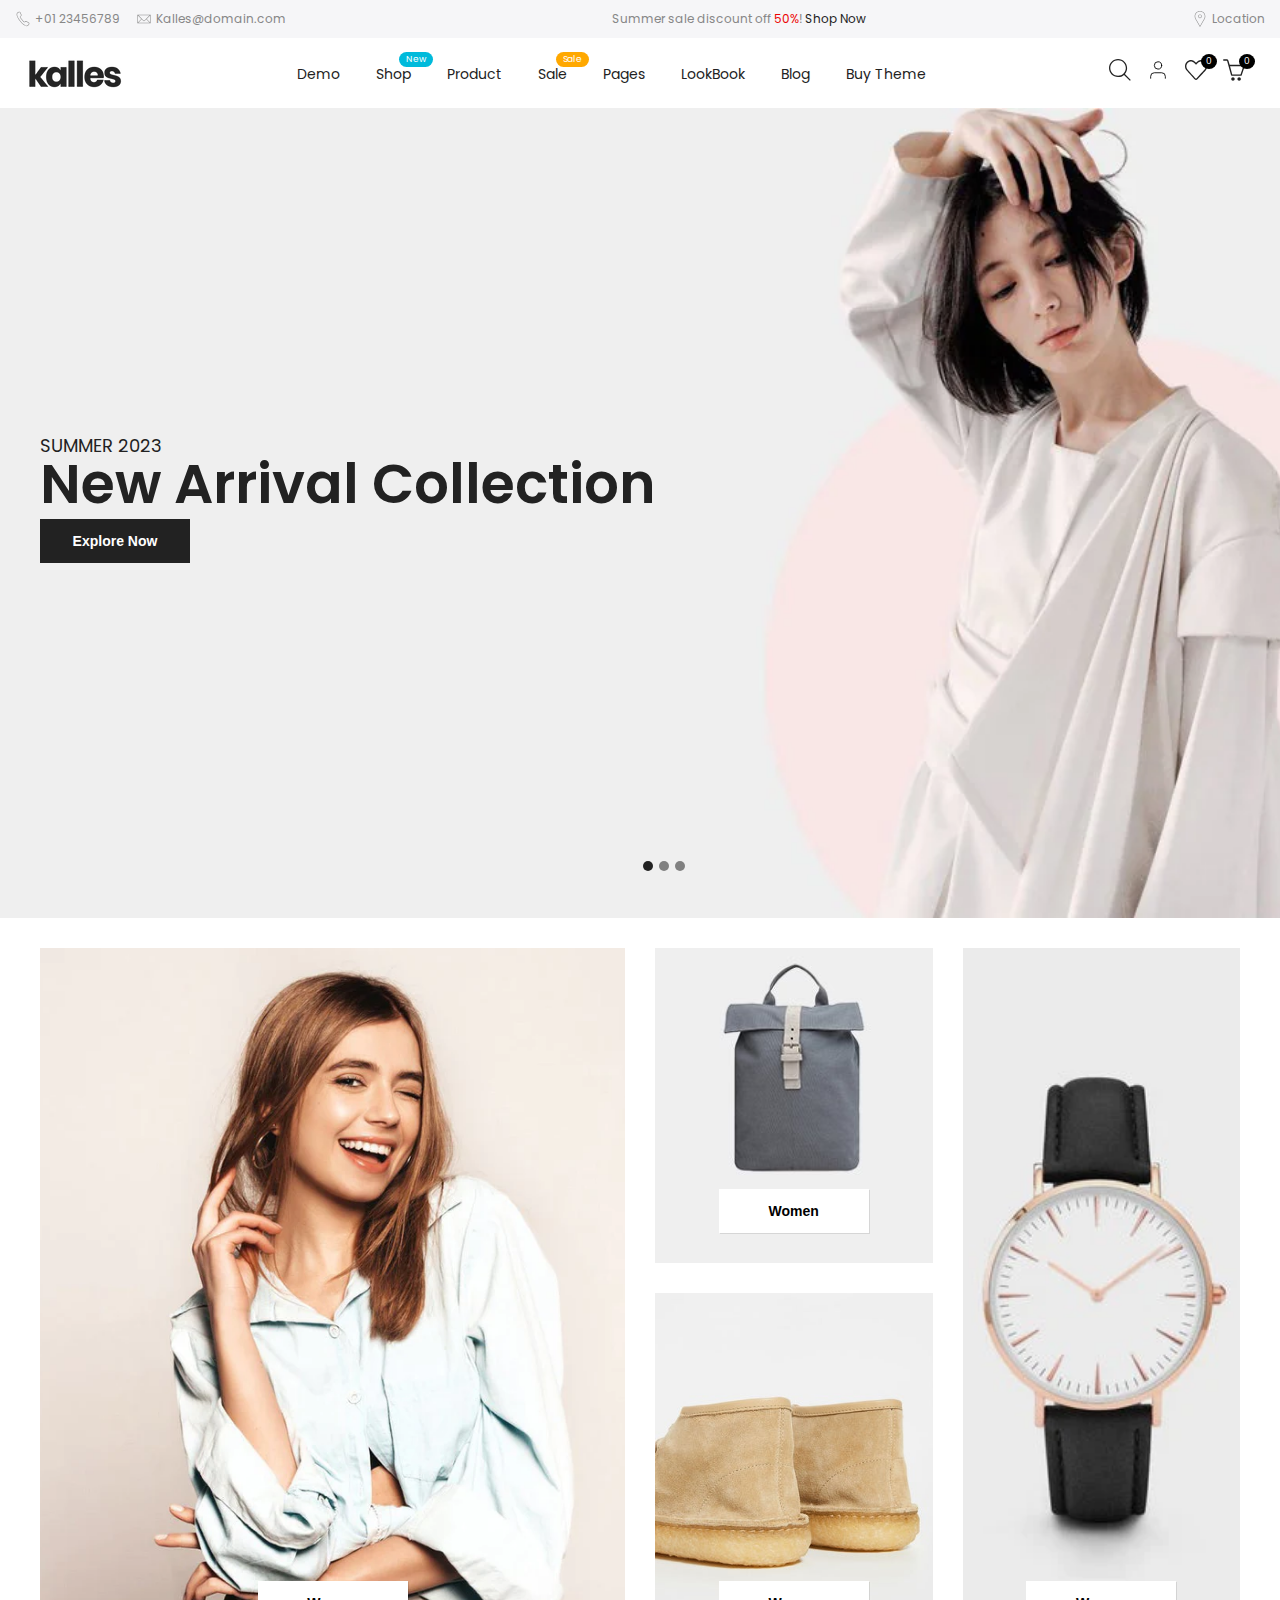
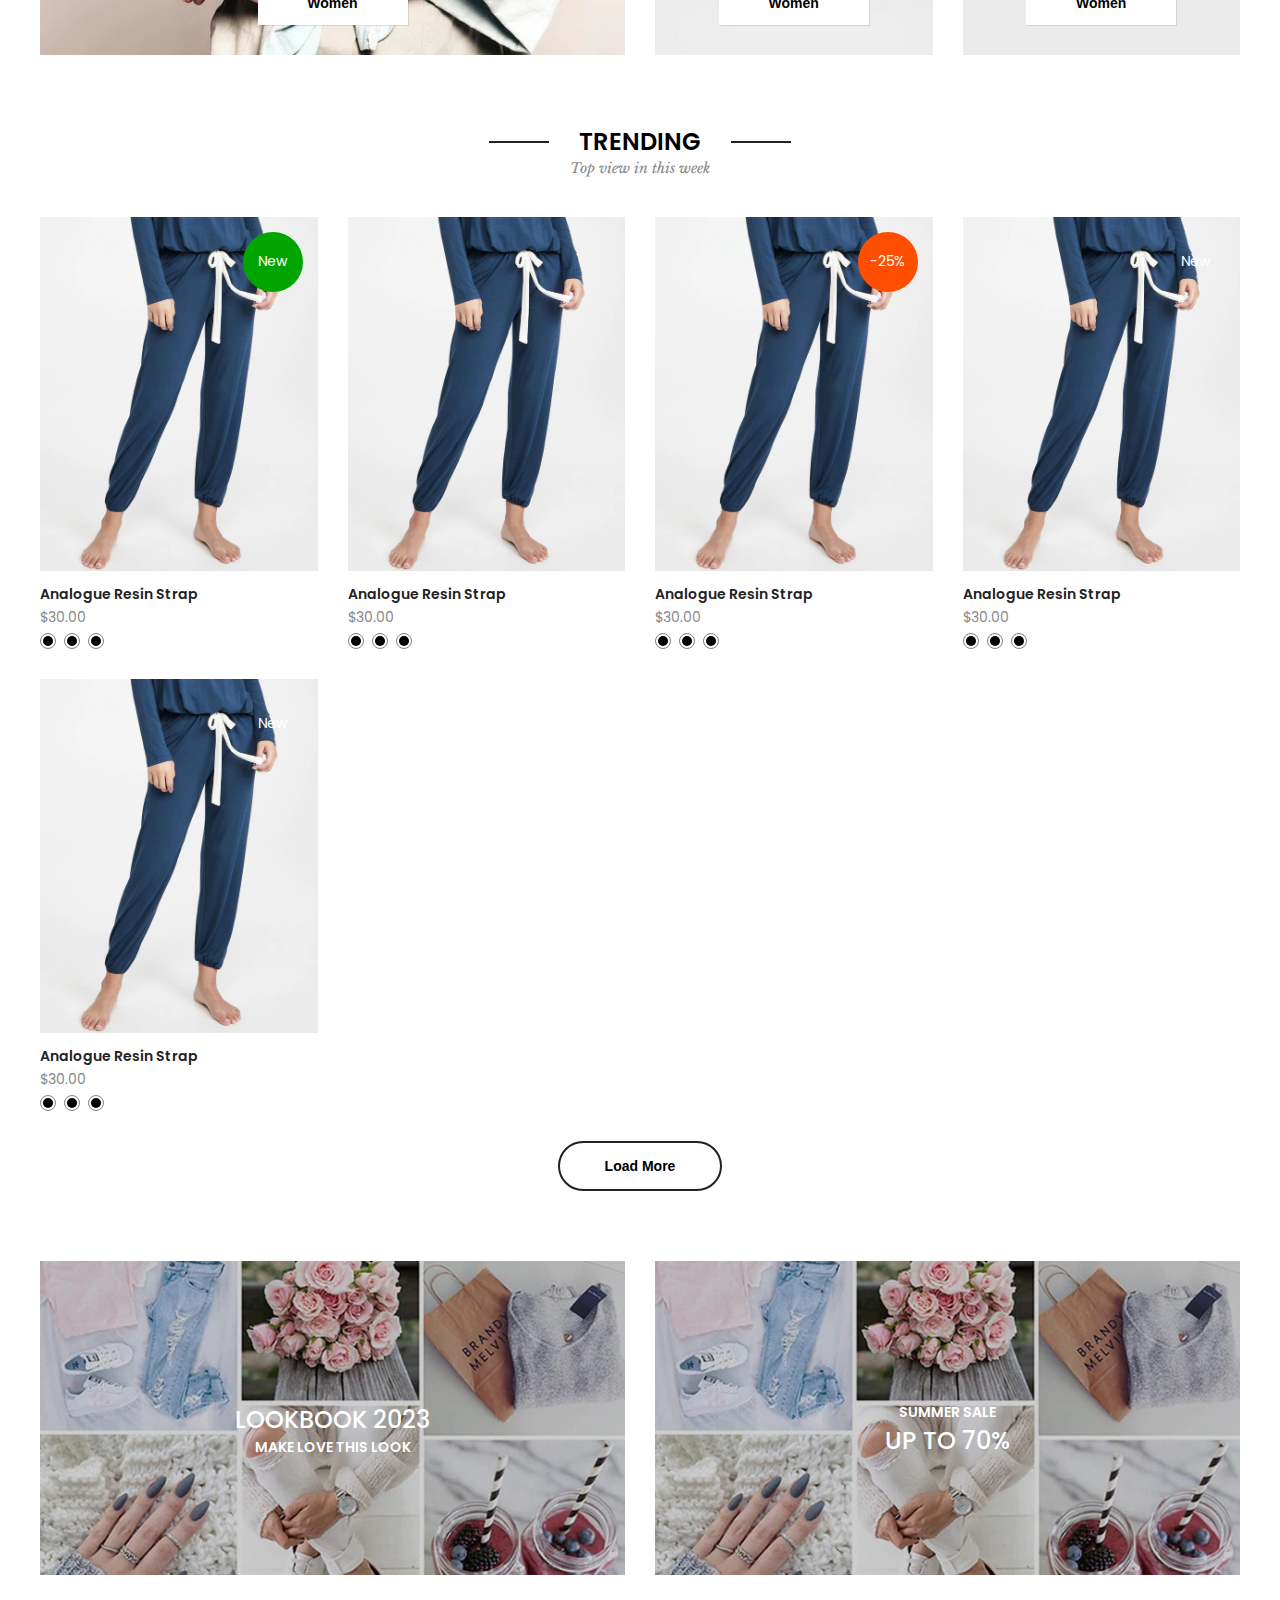
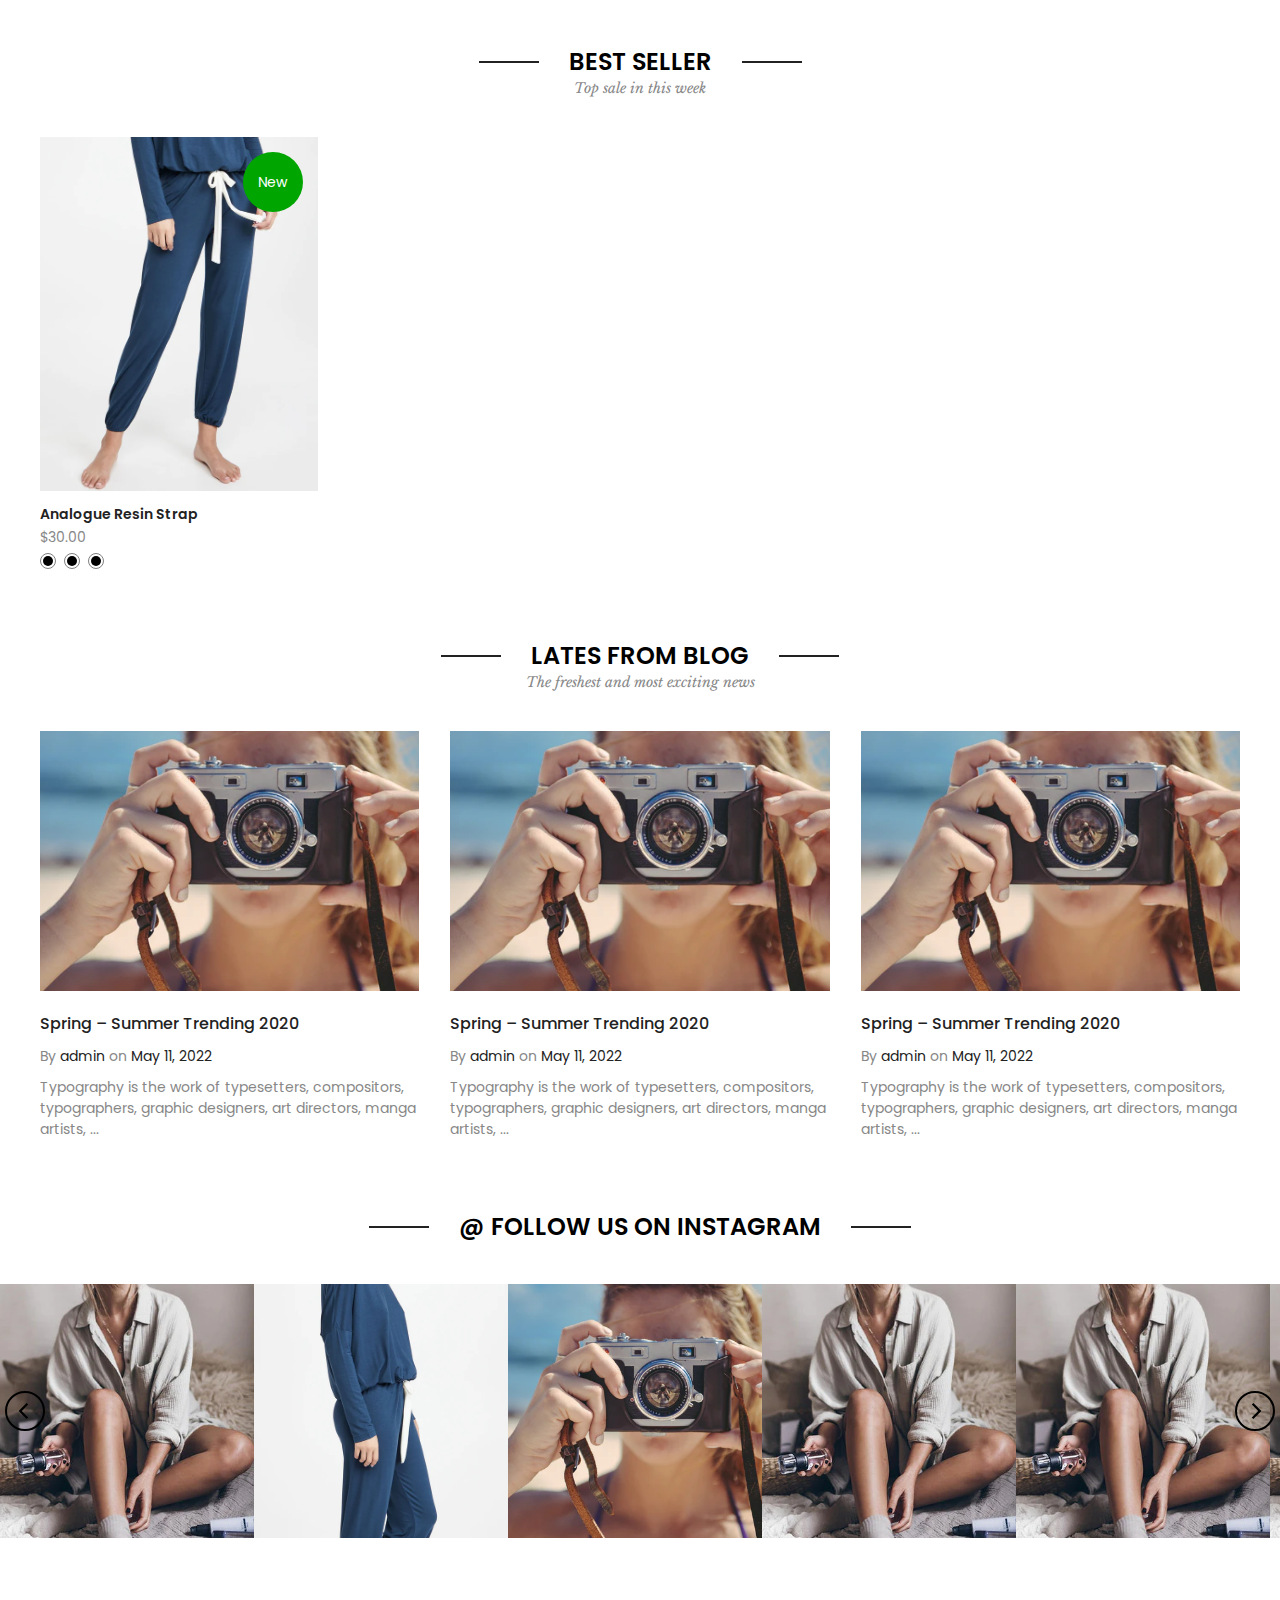
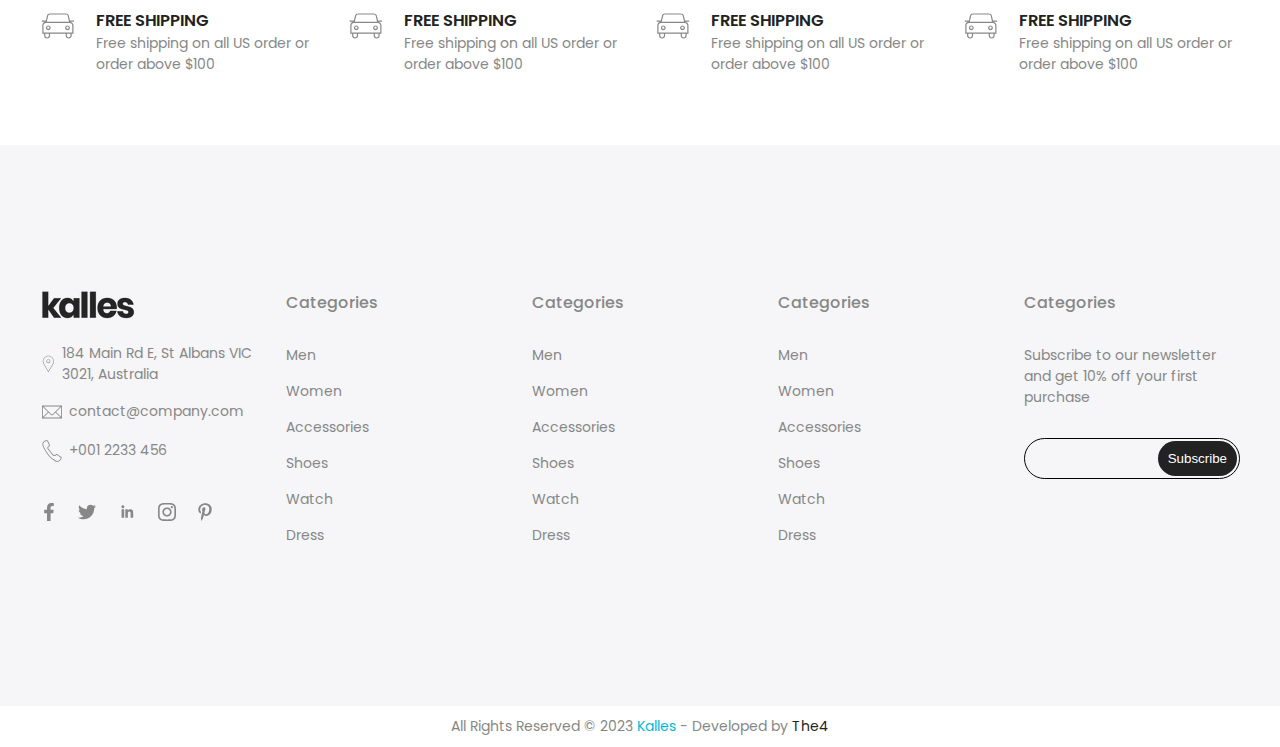
<file: kalles/index.html>
<!-- @format -->

<!DOCTYPE html>
<html lang="en">
  <head>
    <meta charset="UTF-8" />
    <meta http-equiv="X-UA-Compatible" content="IE=edge" />
    <meta name="viewport" content="width=device-width, initial-scale=1.0" />
    <title>Kalles</title>
    <link rel="stylesheet" href="./assest/css/style.css" />
    <link rel="stylesheet" href="./assest/css/responsive.css">
    <link rel="preconnect" href="https://fonts.googleapis.com" />
    <link rel="preconnect" href="https://fonts.gstatic.com" crossorigin />
    <link
      href="https://fonts.googleapis.com/css2?family=Poppins:ital,wght@0,100;0,200;0,300;0,400;0,500;0,600;0,700;0,800;0,900;1,100;1,200;1,300;1,400;1,500;1,600;1,700;1,800;1,900&display=swap"
      rel="stylesheet"
    />
    <link rel="preconnect" href="https://fonts.googleapis.com" />
    <link rel="preconnect" href="https://fonts.gstatic.com" crossorigin />
    <link
      href="https://fonts.googleapis.com/css2?family=Libre+Baskerville:ital,wght@0,400;0,700;1,400&display=swap"
      rel="stylesheet"
    />
  </head>
  <body>
    <!-- header -->

    <header>
      <div class="top_container flex between">
        <div class="top_contact flex item-center gap-16">
          <span class="flex item-center">
            <svg
              xmlns="http://www.w3.org/2000/svg"
              width="16"
              height="16"
              viewBox="0 0 32 32"
              xmlns:xlink="http://www.w3.org/1999/xlink"
            >
              <path
                d="M23.407 30.394c-2.431 0-8.341-3.109-13.303-9.783-4.641-6.242-6.898-10.751-6.898-13.785 0-2.389 1.65-3.529 2.536-4.142l0.219-0.153c0.979-0.7 2.502-0.927 3.086-0.927 1.024 0 1.455 0.599 1.716 1.121 0.222 0.442 2.061 4.39 2.247 4.881 0.286 0.755 0.192 1.855-0.692 2.488l-0.155 0.108c-0.439 0.304-1.255 0.869-1.368 1.557-0.055 0.334 0.057 0.684 0.342 1.068 1.423 1.918 5.968 7.55 6.787 8.314 0.642 0.6 1.455 0.685 2.009 0.218 0.573-0.483 0.828-0.768 0.83-0.772l0.059-0.057c0.048-0.041 0.496-0.396 1.228-0.396 0.528 0 1.065 0.182 1.596 0.541 1.378 0.931 4.487 3.011 4.487 3.011l0.050 0.038c0.398 0.341 0.973 1.323 0.302 2.601-0.695 1.327-2.85 4.066-5.079 4.066zM9.046 2.672c-0.505 0-1.746 0.213-2.466 0.728l-0.232 0.162c-0.827 0.572-2.076 1.435-2.076 3.265 0 2.797 2.188 7.098 6.687 13.149 4.914 6.609 10.532 9.353 12.447 9.353 1.629 0 3.497-2.276 4.135-3.494 0.392-0.748 0.071-1.17-0.040-1.284-0.36-0.241-3.164-2.117-4.453-2.988-0.351-0.238-0.688-0.358-0.999-0.358-0.283 0-0.469 0.1-0.532 0.14-0.104 0.111-0.39 0.405-0.899 0.833-0.951 0.801-2.398 0.704-3.424-0.254-0.923-0.862-5.585-6.666-6.916-8.459-0.46-0.62-0.641-1.252-0.538-1.877 0.187-1.133 1.245-1.866 1.813-2.26l0.142-0.099c0.508-0.363 0.4-1.020 0.316-1.242-0.157-0.414-1.973-4.322-2.203-4.781-0.188-0.376-0.336-0.533-0.764-0.533z"
                fill="currentColor"
              ></path>
            </svg>
            <a href="#"> +01 23456789</a>
          </span>
          <span class="flex item-center">
            <svg
              class="ml__15"
              xmlns="http://www.w3.org/2000/svg"
              width="16"
              height="16"
              viewBox="0 0 32 32"
              xmlns:xlink="http://www.w3.org/1999/xlink "
            >
              <path
                d="M28.244 7.47h-25.572v17.060h26.656v-17.060h-1.084zM27.177 8.536l-10.298 10.298c-0.47 0.47-1.289 0.47-1.759 0l-10.3-10.298h22.356zM3.738 8.961l6.923 6.922-6.923 6.923v-13.846zM4.589 23.464l6.827-6.826 2.951 2.95c0.436 0.436 1.016 0.677 1.633 0.677s1.197-0.241 1.633-0.677l2.951-2.951 6.826 6.826h-22.822zM28.262 22.807l-6.923-6.924 6.923-6.924v13.848z"
                fill="currentColor"
              ></path>
            </svg>
            <a href="#">Kalles@domain.com</a>
          </span>
        </div>
        <div class="top_desc">
          <p>
            Summer sale discount off <span>50%</span>! <a href="#">Shop Now</a>
          </p>
        </div>
        <div class="top_select flex item-center gap-16">
          <div class="flex item-center">
            <svg
              xmlns="http://www.w3.org/2000/svg"
              xmlns:xlink="http://www.w3.org/1999/xlink"
              class="ml__15"
              width="16"
              height="16"
              viewBox="0 0 32 32"
            >
              <path
                d="M16.001 1.072c5.291 0 9.596 4.305 9.596 9.597 0 1.683-0.446 3.341-1.29 4.799l-8.307 14.394-8.308-14.395c-0.843-1.456-1.289-3.115-1.289-4.798 0-5.292 4.305-9.597 9.597-9.597zM16.001 14.4c2.058 0 3.731-1.674 3.731-3.731s-1.674-3.731-3.731-3.731c-2.058 0-3.732 1.674-3.732 3.731s1.674 3.731 3.732 3.731zM16.001 0.006c-5.889 0-10.663 4.775-10.663 10.663 0 1.945 0.523 3.762 1.432 5.332l9.23 15.994 9.23-15.994c0.909-1.57 1.432-3.387 1.432-5.332 0-5.888-4.774-10.663-10.662-10.663v0zM16.001 13.334c-1.472 0-2.666-1.193-2.666-2.665 0-1.471 1.194-2.665 2.666-2.665s2.665 1.194 2.665 2.665c0 1.472-1.193 2.665-2.665 2.665v0z"
                fill="currentColor"
              ></path>
            </svg>
            <a href="#">Location</a>
          </div>
        </div>
      </div>

      <div class="top_navbar flex between item-center">
        <div class="navbar_responsive_menu">
            <svg xmlns="http://www.w3.org/2000/svg" width="30" height="16" viewBox="0 0 30 16" fill="currentColor"><rect width="30" height="1.5"></rect><rect y="7" width="20" height="1.5"></rect><rect y="14" width="30" height="1.5"></rect></svg>
        </div>
        <div class="logo">
          <img
            src="./assest/images/kalles_babcb241-47cc-4352-a0ae-1458bbff9dcc.webp"
            alt="logo kalles"
          />
        </div>
        <div class="navbar">
            <button class="close">Close</button>
          <ul class="flex item-center">
            <li>
              <a href="#">Demo</a>
            </li>
            <li>
              <a href="#">Shop</a>
              <span class="new green">New</span>
            </li>
            <li>
              <a href="#">Product</a>
            </li>
            <li>
              <a href="#">Sale</a>
              <span class="sale">Sale</span>
            </li>
            <li>
              <a href="#">Pages</a>
            </li>
            <li>
              <a href="#">LookBook</a>
            </li>
            <li>
              <a href="#">Blog</a>
            </li>
            <li>
              <a href="#">Buy Theme</a>
            </li>
          </ul>
        </div>
        <div class="top_actions">
          <ul class="flex item-center">
            <li>
              <a href="#">
                <svg
                  width="22px"
                  height="22px"
                  viewBox="0 0 1920 1920"
                  xmlns="http://www.w3.org/2000/svg"
                  stroke="#000000"
                  stroke-width="0.019200000000000002"
                >
                  <g id="SVGRepo_bgCarrier" stroke-width="0"></g>
                  <g
                    id="SVGRepo_tracerCarrier"
                    stroke-linecap="round"
                    stroke-linejoin="round"
                  ></g>
                  <g id="SVGRepo_iconCarrier">
                    <path
                      d="M790.588 1468.235c-373.722 0-677.647-303.924-677.647-677.647 0-373.722 303.925-677.647 677.647-677.647 373.723 0 677.647 303.925 677.647 677.647 0 373.723-303.924 677.647-677.647 677.647Zm596.781-160.715c120.396-138.692 193.807-319.285 193.807-516.932C1581.176 354.748 1226.428 0 790.588 0S0 354.748 0 790.588s354.748 790.588 790.588 790.588c197.647 0 378.24-73.411 516.932-193.807l516.028 516.142 79.963-79.963-516.142-516.028Z"
                      fill-rule="evenodd"
                    ></path>
                  </g>
                </svg>
              </a>
            </li>
            <li>
              <a href="#">
                <svg
                  width="22px"
                  height="22px"
                  viewBox="0 0 24 24"
                  xmlns="http://www.w3.org/2000/svg"
                  fill="#000000"
                >
                  <g id="SVGRepo_bgCarrier" stroke-width="0"></g>
                  <g
                    id="SVGRepo_tracerCarrier"
                    stroke-linecap="round"
                    stroke-linejoin="round"
                  ></g>
                  <g id="SVGRepo_iconCarrier">
                    <title></title>
                    <g id="Complete">
                      <g id="user">
                        <g>
                          <path
                            d="M20,21V19a4,4,0,0,0-4-4H8a4,4,0,0,0-4,4v2"
                            fill="none"
                            stroke="#000000"
                            stroke-linecap="round"
                            stroke-linejoin="round"
                            stroke-width="0.9600000000000002"
                          ></path>
                          <circle
                            cx="12"
                            cy="7"
                            fill="none"
                            r="4"
                            stroke="#000000"
                            stroke-linecap="round"
                            stroke-linejoin="round"
                            stroke-width="0.9600000000000002"
                          ></circle>
                        </g>
                      </g>
                    </g>
                  </g>
                </svg>
              </a>
            </li>
            <li>
              <a href="#">
                <svg
                  width="22px"
                  height="22px"
                  viewBox="0 0 32.00 32.00"
                  version="1.1"
                  xmlns="http://www.w3.org/2000/svg"
                  stroke="#000000"
                  stroke-width="0.00032"
                >
                  <g id="SVGRepo_bgCarrier" stroke-width="0"></g>
                  <g
                    id="SVGRepo_tracerCarrier"
                    stroke-linecap="round"
                    stroke-linejoin="round"
                  ></g>
                  <g id="SVGRepo_iconCarrier">
                    <path
                      d="M8.999 3.567c0.98 0 2.753 0.469 5.628 3.301l1.425 1.403 1.404-1.426c1.996-2.028 4.12-3.288 5.543-3.288 1.919 0 3.432 0.656 4.907 2.128 1.39 1.386 2.156 3.23 2.156 5.191 0.001 1.962-0.764 3.807-2.169 5.209-0.114 0.116-6.156 6.634-11.218 12.097-0.238 0.227-0.511 0.26-0.656 0.26-0.143 0-0.412-0.032-0.65-0.253-1.233-1.372-10.174-11.313-11.213-12.351-1.391-1.388-2.157-3.233-2.157-5.194s0.766-3.804 2.158-5.192c1.353-1.352 2.937-1.885 4.842-1.885zM8.999 1.567c-2.392 0-4.5 0.715-6.255 2.469-3.659 3.649-3.659 9.566 0 13.217 1.045 1.045 11.183 12.323 11.183 12.323 0.578 0.578 1.336 0.865 2.093 0.865s1.512-0.287 2.091-0.865c0 0 11.090-11.97 11.208-12.089 3.657-3.652 3.657-9.57 0-13.219-1.816-1.813-3.845-2.712-6.319-2.712-2.364 0-5 1.885-6.969 3.885-2.031-2-4.585-3.874-7.031-3.874v0z"
                    ></path>
                  </g>
                </svg>
              </a>
              <span>0</span>
            </li>
            <li>
              <a href="#">
                <svg
                  width="22px"
                  height="22px"
                  viewBox="0 0 32 32"
                  version="1.1"
                  xmlns="http://www.w3.org/2000/svg"
                  stroke="#000000"
                  stroke-width="0.00032"
                >
                  <g id="SVGRepo_bgCarrier" stroke-width="0"></g>
                  <g
                    id="SVGRepo_tracerCarrier"
                    stroke-linecap="round"
                    stroke-linejoin="round"
                  ></g>
                  <g id="SVGRepo_iconCarrier">
                    <path
                      d="M31.739 8.875c-0.186-0.264-0.489-0.422-0.812-0.422h-21.223l-1.607-5.54c-0.63-2.182-2.127-2.417-2.741-2.417h-4.284c-0.549 0-0.993 0.445-0.993 0.993s0.445 0.993 0.993 0.993h4.283c0.136 0 0.549 0 0.831 0.974l5.527 20.311c0.12 0.428 0.511 0.724 0.956 0.724h13.499c0.419 0 0.793-0.262 0.934-0.657l4.758-14.053c0.11-0.304 0.064-0.643-0.122-0.907zM25.47 22.506h-12.046l-3.161-12.066h19.253zM23.5 26.504c-1.381 0-2.5 1.119-2.5 2.5s1.119 2.5 2.5 2.5 2.5-1.119 2.5-2.5c0-1.381-1.119-2.5-2.5-2.5zM14.5 26.504c-1.381 0-2.5 1.119-2.5 2.5s1.119 2.5 2.5 2.5 2.5-1.119 2.5-2.5c0-1.381-1.119-2.5-2.5-2.5z"
                    ></path>
                  </g>
                </svg>
              </a>
              <span>0</span>
            </li>
          </ul>
        </div>
      </div>
    </header>

    <!-- header -->

    <!-- Slider -->

    <main>
      <section>
        <div class="slider">
          <div class="sliders">
            <div class="sliders_card">
              <!-- <div class="slider_img" >
                <img id="slider_header_img" src="" alt="" />
              </div>
              <div class="container">
                <div class="slider_text">
                  <p id="slider_desc"></p>
                  <h3 id="slider_title"  class="animation"></h3>
                  <button class="btn_square explore animationbtn">Explore Now</button>
                </div>
              </div> -->
            </div>
          </div>
          <div class="dots" id="dots">
          </div>
        </div>
      </section>

      <!-- Slider -->

      <!-- Section 2 -->

      <section class="grid_section">
        <div class="container">
          <div class="grid_container">
            <div class="grid_card overflow-hidden">
              <img
                src="./assest/images/1_2a9471ff-024d-40f7-a4b3-a15a058ff334_2022-03-24.webp"
                alt=""
              />
              <button class="btn_square light_btn">Women</button>
            </div>
            <div class="grid_container2">
              <div class="grid_two_card grid_container2">
                <div class="grid_card overflow-hidden">
                  <img src="./assest/images/2_2022-03-02.avif" alt="" />
                  <button class="btn_square light_btn">Women</button>
                </div>
                <div class="grid_card overflow-hidden">
                  <img src="./assest/images/3_2022-03-02.jpg" alt="" />
                  <button class="btn_square light_btn">Women</button>
                </div>
              </div>
              <div class="grid_card overflow-hidden">
                <img
                  src="./assest/images/4_f8612457-70c3-4a0f-b808-0f322a71741c_2022-03-02.webp"
                  alt=""
                />
                <button class="btn_square light_btn">Women</button>
              </div>
            </div>
          </div>
        </div>
      </section>

      <!-- Section 2 -->

      <!-- Section 3 -->

      <section class="section">
        <!-- Section Title -->
        <div class="section_title">
          <div class="flex center item-center">
            <span class="line_title"></span>
            <h3>TRENDING</h3>
            <span class="line_title"></span>
          </div>
          <p><i>Top view in this week</i></p>
        </div>

        <div class="container">
          <div class="trending_products">
            <div class="product">
              <div class="product_image">
                <img
                  class="show"
                  src="./assest/images/eberj4183019d5e_q1_2-0_4e036e1e-79fe-4129-958e-9a1a2698ce6a.webp"
                  alt=""
                />
                <img
                  class="hover_show"
                  src="./assest/images/eberj4183019d5e_q3_2-0_d06f4236-5147-48d3-83dd-13a55d4f57f7.webp"
                  alt=""
                />
                <div class="product_position green"><span>New</span></div>

                <div class="product_icons flex column">
                  <a href="#">
                    <svg
                      fill="#fff"
                      width="20px"
                      height="20px"
                      viewBox="0 0 32.00 32.00"
                      version="1.1"
                      xmlns="http://www.w3.org/2000/svg"
                      stroke="#000000"
                      stroke-width="0.00032"
                    >
                      <g id="SVGRepo_bgCarrier" stroke-width="0"></g>
                      <g
                        id="SVGRepo_tracerCarrier"
                        stroke-linecap="round"
                        stroke-linejoin="round"
                      ></g>
                      <g id="SVGRepo_iconCarrier">
                        <path
                          d="M8.999 3.567c0.98 0 2.753 0.469 5.628 3.301l1.425 1.403 1.404-1.426c1.996-2.028 4.12-3.288 5.543-3.288 1.919 0 3.432 0.656 4.907 2.128 1.39 1.386 2.156 3.23 2.156 5.191 0.001 1.962-0.764 3.807-2.169 5.209-0.114 0.116-6.156 6.634-11.218 12.097-0.238 0.227-0.511 0.26-0.656 0.26-0.143 0-0.412-0.032-0.65-0.253-1.233-1.372-10.174-11.313-11.213-12.351-1.391-1.388-2.157-3.233-2.157-5.194s0.766-3.804 2.158-5.192c1.353-1.352 2.937-1.885 4.842-1.885zM8.999 1.567c-2.392 0-4.5 0.715-6.255 2.469-3.659 3.649-3.659 9.566 0 13.217 1.045 1.045 11.183 12.323 11.183 12.323 0.578 0.578 1.336 0.865 2.093 0.865s1.512-0.287 2.091-0.865c0 0 11.090-11.97 11.208-12.089 3.657-3.652 3.657-9.57 0-13.219-1.816-1.813-3.845-2.712-6.319-2.712-2.364 0-5 1.885-6.969 3.885-2.031-2-4.585-3.874-7.031-3.874v0z"
                        ></path>
                      </g>
                    </svg>
                  </a>
                  <a href="#">
                    <svg
                      fill="#fff"
                      width="20px"
                      height="20px"
                      viewBox="0 0 16 16"
                      xmlns="http://www.w3.org/2000/svg"
                    >
                      <g id="SVGRepo_bgCarrier" stroke-width="0"></g>
                      <g
                        id="SVGRepo_tracerCarrier"
                        stroke-linecap="round"
                        stroke-linejoin="round"
                      ></g>
                      <g id="SVGRepo_iconCarrier">
                        <g>
                          <path
                            d="M10.08,7l1,1,3.44-3.45L11,1,10,2l1.8,1.8H2v1.4h9.82ZM5.86,9l-1-1L1.42,11.5,4.91,15l1-1L4.1,12.2H14V10.8H4.1Z"
                          ></path>
                        </g>
                      </g>
                    </svg>
                  </a>
                </div>

                <div class="product_btns flex column">
                  <button class="btn_circle">
                    <span class="show_icon">
                      <svg
                        width="25px"
                        height="22px"
                        viewBox="0 0 24 24"
                        fill="#fff"
                        xmlns="http://www.w3.org/2000/svg"
                        stroke="#ffffff"
                      >
                        <g id="SVGRepo_bgCarrier" stroke-width="0"></g>
                        <g
                          id="SVGRepo_tracerCarrier"
                          stroke-linecap="round"
                          stroke-linejoin="round"
                        ></g>
                        <g id="SVGRepo_iconCarrier">
                          <path
                            d="M12 5C5.63636 5 2 12 2 12C2 12 5.63636 19 12 19C18.3636 19 22 12 22 12C22 12 18.3636 5 12 5Z"
                            stroke="#000000"
                            stroke-width="1.5"
                            stroke-linecap="round"
                            stroke-linejoin="round"
                          ></path>
                          <path
                            d="M12 15C13.6569 15 15 13.6569 15 12C15 10.3431 13.6569 9 12 9C10.3431 9 9 10.3431 9 12C9 13.6569 10.3431 15 12 15Z"
                            stroke="#000000"
                            stroke-width="1.5"
                            stroke-linecap="round"
                            stroke-linejoin="round"
                          ></path>
                        </g>
                      </svg>
                    </span>
                    <span class="show_text">Quick view</span>
                  </button>
                  <button class="btn_circle">
                    <span class="show_icon">
                      <svg
                        width="22px"
                        height="22px"
                        fill="#fff"
                        viewBox="0 0 32 32"
                        version="1.1"
                        xmlns="http://www.w3.org/2000/svg"
                        stroke="#000000"
                        stroke-width="0.00032"
                      >
                        <g id="SVGRepo_bgCarrier" stroke-width="0"></g>
                        <g
                          id="SVGRepo_tracerCarrier"
                          stroke-linecap="round"
                          stroke-linejoin="round"
                        ></g>
                        <g id="SVGRepo_iconCarrier">
                          <path
                            d="M31.739 8.875c-0.186-0.264-0.489-0.422-0.812-0.422h-21.223l-1.607-5.54c-0.63-2.182-2.127-2.417-2.741-2.417h-4.284c-0.549 0-0.993 0.445-0.993 0.993s0.445 0.993 0.993 0.993h4.283c0.136 0 0.549 0 0.831 0.974l5.527 20.311c0.12 0.428 0.511 0.724 0.956 0.724h13.499c0.419 0 0.793-0.262 0.934-0.657l4.758-14.053c0.11-0.304 0.064-0.643-0.122-0.907zM25.47 22.506h-12.046l-3.161-12.066h19.253zM23.5 26.504c-1.381 0-2.5 1.119-2.5 2.5s1.119 2.5 2.5 2.5 2.5-1.119 2.5-2.5c0-1.381-1.119-2.5-2.5-2.5zM14.5 26.504c-1.381 0-2.5 1.119-2.5 2.5s1.119 2.5 2.5 2.5 2.5-1.119 2.5-2.5c0-1.381-1.119-2.5-2.5-2.5z"
                          ></path>
                        </g>
                      </svg>
                    </span>
                    <span class="show_text">Quick view</span>
                  </button>
                </div>

                <div class="product_sizes">
                  <span>S</span>
                  <span>S</span>
                  <span>S</span>
                  <span>S</span>
                  <span>S</span>
                </div>
              </div>
              <div class="product_desc">
                <h3><a href="#">Analogue Resin Strap</a></h3>
                <h6>$30.00</h6>
                <div class="product_colors flex item-center">
                  <a href="#">
                    <span class="color_border flex item-center center">
                      <span class="color"></span>
                    </span>
                  </a>
                  <a href="#">
                    <span class="color_border flex item-center center">
                      <span class="color"></span>
                    </span>
                  </a>
                  <a href="#">
                    <span class="color_border flex item-center center">
                      <span class="color"></span>
                    </span>
                  </a>
                </div>
              </div>
            </div>
            <div class="product">
              <div class="product_image">
                <img
                  class="show"
                  src="./assest/images/eberj4183019d5e_q1_2-0_4e036e1e-79fe-4129-958e-9a1a2698ce6a.webp"
                  alt=""
                />
                <img
                  class="hover_show"
                  src="./assest/images/eberj4183019d5e_q3_2-0_d06f4236-5147-48d3-83dd-13a55d4f57f7.webp"
                  alt=""
                />

                <div class="product_icons flex column">
                  <a href="#">
                    <svg
                      fill="#fff"
                      width="20px"
                      height="20px"
                      viewBox="0 0 32.00 32.00"
                      version="1.1"
                      xmlns="http://www.w3.org/2000/svg"
                      stroke="#000000"
                      stroke-width="0.00032"
                    >
                      <g id="SVGRepo_bgCarrier" stroke-width="0"></g>
                      <g
                        id="SVGRepo_tracerCarrier"
                        stroke-linecap="round"
                        stroke-linejoin="round"
                      ></g>
                      <g id="SVGRepo_iconCarrier">
                        <path
                          d="M8.999 3.567c0.98 0 2.753 0.469 5.628 3.301l1.425 1.403 1.404-1.426c1.996-2.028 4.12-3.288 5.543-3.288 1.919 0 3.432 0.656 4.907 2.128 1.39 1.386 2.156 3.23 2.156 5.191 0.001 1.962-0.764 3.807-2.169 5.209-0.114 0.116-6.156 6.634-11.218 12.097-0.238 0.227-0.511 0.26-0.656 0.26-0.143 0-0.412-0.032-0.65-0.253-1.233-1.372-10.174-11.313-11.213-12.351-1.391-1.388-2.157-3.233-2.157-5.194s0.766-3.804 2.158-5.192c1.353-1.352 2.937-1.885 4.842-1.885zM8.999 1.567c-2.392 0-4.5 0.715-6.255 2.469-3.659 3.649-3.659 9.566 0 13.217 1.045 1.045 11.183 12.323 11.183 12.323 0.578 0.578 1.336 0.865 2.093 0.865s1.512-0.287 2.091-0.865c0 0 11.090-11.97 11.208-12.089 3.657-3.652 3.657-9.57 0-13.219-1.816-1.813-3.845-2.712-6.319-2.712-2.364 0-5 1.885-6.969 3.885-2.031-2-4.585-3.874-7.031-3.874v0z"
                        ></path>
                      </g>
                    </svg>
                  </a>
                  <a href="#">
                    <svg
                      fill="#fff"
                      width="20px"
                      height="20px"
                      viewBox="0 0 16 16"
                      xmlns="http://www.w3.org/2000/svg"
                    >
                      <g id="SVGRepo_bgCarrier" stroke-width="0"></g>
                      <g
                        id="SVGRepo_tracerCarrier"
                        stroke-linecap="round"
                        stroke-linejoin="round"
                      ></g>
                      <g id="SVGRepo_iconCarrier">
                        <g>
                          <path
                            d="M10.08,7l1,1,3.44-3.45L11,1,10,2l1.8,1.8H2v1.4h9.82ZM5.86,9l-1-1L1.42,11.5,4.91,15l1-1L4.1,12.2H14V10.8H4.1Z"
                          ></path>
                        </g>
                      </g>
                    </svg>
                  </a>
                </div>

                <div class="product_btns flex column">
                  <button class="btn_circle">
                    <span class="show_icon">
                      <svg
                        width="25px"
                        height="22px"
                        viewBox="0 0 24 24"
                        fill="#fff"
                        xmlns="http://www.w3.org/2000/svg"
                        stroke="#ffffff"
                      >
                        <g id="SVGRepo_bgCarrier" stroke-width="0"></g>
                        <g
                          id="SVGRepo_tracerCarrier"
                          stroke-linecap="round"
                          stroke-linejoin="round"
                        ></g>
                        <g id="SVGRepo_iconCarrier">
                          <path
                            d="M12 5C5.63636 5 2 12 2 12C2 12 5.63636 19 12 19C18.3636 19 22 12 22 12C22 12 18.3636 5 12 5Z"
                            stroke="#000000"
                            stroke-width="1.5"
                            stroke-linecap="round"
                            stroke-linejoin="round"
                          ></path>
                          <path
                            d="M12 15C13.6569 15 15 13.6569 15 12C15 10.3431 13.6569 9 12 9C10.3431 9 9 10.3431 9 12C9 13.6569 10.3431 15 12 15Z"
                            stroke="#000000"
                            stroke-width="1.5"
                            stroke-linecap="round"
                            stroke-linejoin="round"
                          ></path>
                        </g>
                      </svg>
                    </span>
                    <span class="show_text">Quick view</span>
                  </button>
                  <button class="btn_circle">
                    <span class="show_icon">
                      <svg
                        width="22px"
                        height="22px"
                        fill="#fff"
                        viewBox="0 0 32 32"
                        version="1.1"
                        xmlns="http://www.w3.org/2000/svg"
                        stroke="#000000"
                        stroke-width="0.00032"
                      >
                        <g id="SVGRepo_bgCarrier" stroke-width="0"></g>
                        <g
                          id="SVGRepo_tracerCarrier"
                          stroke-linecap="round"
                          stroke-linejoin="round"
                        ></g>
                        <g id="SVGRepo_iconCarrier">
                          <path
                            d="M31.739 8.875c-0.186-0.264-0.489-0.422-0.812-0.422h-21.223l-1.607-5.54c-0.63-2.182-2.127-2.417-2.741-2.417h-4.284c-0.549 0-0.993 0.445-0.993 0.993s0.445 0.993 0.993 0.993h4.283c0.136 0 0.549 0 0.831 0.974l5.527 20.311c0.12 0.428 0.511 0.724 0.956 0.724h13.499c0.419 0 0.793-0.262 0.934-0.657l4.758-14.053c0.11-0.304 0.064-0.643-0.122-0.907zM25.47 22.506h-12.046l-3.161-12.066h19.253zM23.5 26.504c-1.381 0-2.5 1.119-2.5 2.5s1.119 2.5 2.5 2.5 2.5-1.119 2.5-2.5c0-1.381-1.119-2.5-2.5-2.5zM14.5 26.504c-1.381 0-2.5 1.119-2.5 2.5s1.119 2.5 2.5 2.5 2.5-1.119 2.5-2.5c0-1.381-1.119-2.5-2.5-2.5z"
                          ></path>
                        </g>
                      </svg>
                    </span>
                    <span class="show_text">Quick view</span>
                  </button>
                </div>

                <div class="product_sizes">
                  <span>S</span>
                  <span>S</span>
                  <span>S</span>
                  <span>S</span>
                  <span>S</span>
                </div>
              </div>
              <div class="product_desc">
                <h3><a href="#">Analogue Resin Strap</a></h3>
                <h6>$30.00</h6>
                <div class="product_colors flex item-center">
                  <a href="#">
                    <span class="color_border flex item-center center">
                      <span class="color"></span>
                    </span>
                  </a>
                  <a href="#">
                    <span class="color_border flex item-center center">
                      <span class="color"></span>
                    </span>
                  </a>
                  <a href="#">
                    <span class="color_border flex item-center center">
                      <span class="color"></span>
                    </span>
                  </a>
                </div>
              </div>
            </div>
            <div class="product">
              <div class="product_image">
                <img
                  class="show"
                  src="./assest/images/eberj4183019d5e_q1_2-0_4e036e1e-79fe-4129-958e-9a1a2698ce6a.webp"
                  alt=""
                />
                <img
                  class="hover_show"
                  src="./assest/images/eberj4183019d5e_q3_2-0_d06f4236-5147-48d3-83dd-13a55d4f57f7.webp"
                  alt=""
                />
                <div class="product_position orange"><span>-25%</span></div>

                <div class="product_icons flex column">
                  <a href="#">
                    <svg
                      fill="#fff"
                      width="20px"
                      height="20px"
                      viewBox="0 0 32.00 32.00"
                      version="1.1"
                      xmlns="http://www.w3.org/2000/svg"
                      stroke="#000000"
                      stroke-width="0.00032"
                    >
                      <g id="SVGRepo_bgCarrier" stroke-width="0"></g>
                      <g
                        id="SVGRepo_tracerCarrier"
                        stroke-linecap="round"
                        stroke-linejoin="round"
                      ></g>
                      <g id="SVGRepo_iconCarrier">
                        <path
                          d="M8.999 3.567c0.98 0 2.753 0.469 5.628 3.301l1.425 1.403 1.404-1.426c1.996-2.028 4.12-3.288 5.543-3.288 1.919 0 3.432 0.656 4.907 2.128 1.39 1.386 2.156 3.23 2.156 5.191 0.001 1.962-0.764 3.807-2.169 5.209-0.114 0.116-6.156 6.634-11.218 12.097-0.238 0.227-0.511 0.26-0.656 0.26-0.143 0-0.412-0.032-0.65-0.253-1.233-1.372-10.174-11.313-11.213-12.351-1.391-1.388-2.157-3.233-2.157-5.194s0.766-3.804 2.158-5.192c1.353-1.352 2.937-1.885 4.842-1.885zM8.999 1.567c-2.392 0-4.5 0.715-6.255 2.469-3.659 3.649-3.659 9.566 0 13.217 1.045 1.045 11.183 12.323 11.183 12.323 0.578 0.578 1.336 0.865 2.093 0.865s1.512-0.287 2.091-0.865c0 0 11.090-11.97 11.208-12.089 3.657-3.652 3.657-9.57 0-13.219-1.816-1.813-3.845-2.712-6.319-2.712-2.364 0-5 1.885-6.969 3.885-2.031-2-4.585-3.874-7.031-3.874v0z"
                        ></path>
                      </g>
                    </svg>
                  </a>
                  <a href="#">
                    <svg
                      fill="#fff"
                      width="20px"
                      height="20px"
                      viewBox="0 0 16 16"
                      xmlns="http://www.w3.org/2000/svg"
                    >
                      <g id="SVGRepo_bgCarrier" stroke-width="0"></g>
                      <g
                        id="SVGRepo_tracerCarrier"
                        stroke-linecap="round"
                        stroke-linejoin="round"
                      ></g>
                      <g id="SVGRepo_iconCarrier">
                        <g>
                          <path
                            d="M10.08,7l1,1,3.44-3.45L11,1,10,2l1.8,1.8H2v1.4h9.82ZM5.86,9l-1-1L1.42,11.5,4.91,15l1-1L4.1,12.2H14V10.8H4.1Z"
                          ></path>
                        </g>
                      </g>
                    </svg>
                  </a>
                </div>

                <div class="product_btns flex column">
                  <button class="btn_circle">
                    <span class="show_icon">
                      <svg
                        width="25px"
                        height="22px"
                        viewBox="0 0 24 24"
                        fill="#fff"
                        xmlns="http://www.w3.org/2000/svg"
                        stroke="#ffffff"
                      >
                        <g id="SVGRepo_bgCarrier" stroke-width="0"></g>
                        <g
                          id="SVGRepo_tracerCarrier"
                          stroke-linecap="round"
                          stroke-linejoin="round"
                        ></g>
                        <g id="SVGRepo_iconCarrier">
                          <path
                            d="M12 5C5.63636 5 2 12 2 12C2 12 5.63636 19 12 19C18.3636 19 22 12 22 12C22 12 18.3636 5 12 5Z"
                            stroke="#000000"
                            stroke-width="1.5"
                            stroke-linecap="round"
                            stroke-linejoin="round"
                          ></path>
                          <path
                            d="M12 15C13.6569 15 15 13.6569 15 12C15 10.3431 13.6569 9 12 9C10.3431 9 9 10.3431 9 12C9 13.6569 10.3431 15 12 15Z"
                            stroke="#000000"
                            stroke-width="1.5"
                            stroke-linecap="round"
                            stroke-linejoin="round"
                          ></path>
                        </g>
                      </svg>
                    </span>
                    <span class="show_text">Quick view</span>
                  </button>
                  <button class="btn_circle">
                    <span class="show_icon">
                      <svg
                        width="22px"
                        height="22px"
                        fill="#fff"
                        viewBox="0 0 32 32"
                        version="1.1"
                        xmlns="http://www.w3.org/2000/svg"
                        stroke="#000000"
                        stroke-width="0.00032"
                      >
                        <g id="SVGRepo_bgCarrier" stroke-width="0"></g>
                        <g
                          id="SVGRepo_tracerCarrier"
                          stroke-linecap="round"
                          stroke-linejoin="round"
                        ></g>
                        <g id="SVGRepo_iconCarrier">
                          <path
                            d="M31.739 8.875c-0.186-0.264-0.489-0.422-0.812-0.422h-21.223l-1.607-5.54c-0.63-2.182-2.127-2.417-2.741-2.417h-4.284c-0.549 0-0.993 0.445-0.993 0.993s0.445 0.993 0.993 0.993h4.283c0.136 0 0.549 0 0.831 0.974l5.527 20.311c0.12 0.428 0.511 0.724 0.956 0.724h13.499c0.419 0 0.793-0.262 0.934-0.657l4.758-14.053c0.11-0.304 0.064-0.643-0.122-0.907zM25.47 22.506h-12.046l-3.161-12.066h19.253zM23.5 26.504c-1.381 0-2.5 1.119-2.5 2.5s1.119 2.5 2.5 2.5 2.5-1.119 2.5-2.5c0-1.381-1.119-2.5-2.5-2.5zM14.5 26.504c-1.381 0-2.5 1.119-2.5 2.5s1.119 2.5 2.5 2.5 2.5-1.119 2.5-2.5c0-1.381-1.119-2.5-2.5-2.5z"
                          ></path>
                        </g>
                      </svg>
                    </span>
                    <span class="show_text">Quick view</span>
                  </button>
                </div>

                <div class="product_sizes">
                  <span>S</span>
                  <span>S</span>
                  <span>S</span>
                  <span>S</span>
                  <span>S</span>
                </div>
              </div>
              <div class="product_desc">
                <h3><a href="#">Analogue Resin Strap</a></h3>
                <h6>$30.00</h6>
                <div class="product_colors flex item-center">
                  <a href="#">
                    <span class="color_border flex item-center center">
                      <span class="color"></span>
                    </span>
                  </a>
                  <a href="#">
                    <span class="color_border flex item-center center">
                      <span class="color"></span>
                    </span>
                  </a>
                  <a href="#">
                    <span class="color_border flex item-center center">
                      <span class="color"></span>
                    </span>
                  </a>
                </div>
              </div>
            </div>
            <div class="product">
              <div class="product_image">
                <img
                  class="show"
                  src="./assest/images/eberj4183019d5e_q1_2-0_4e036e1e-79fe-4129-958e-9a1a2698ce6a.webp"
                  alt=""
                />
                <img
                  class="hover_show"
                  src="./assest/images/eberj4183019d5e_q3_2-0_d06f4236-5147-48d3-83dd-13a55d4f57f7.webp"
                  alt=""
                />
                <div class="product_position"><span>New</span></div>

                <div class="product_icons flex column">
                  <a href="#">
                    <svg
                      fill="#fff"
                      width="20px"
                      height="20px"
                      viewBox="0 0 32.00 32.00"
                      version="1.1"
                      xmlns="http://www.w3.org/2000/svg"
                      stroke="#000000"
                      stroke-width="0.00032"
                    >
                      <g id="SVGRepo_bgCarrier" stroke-width="0"></g>
                      <g
                        id="SVGRepo_tracerCarrier"
                        stroke-linecap="round"
                        stroke-linejoin="round"
                      ></g>
                      <g id="SVGRepo_iconCarrier">
                        <path
                          d="M8.999 3.567c0.98 0 2.753 0.469 5.628 3.301l1.425 1.403 1.404-1.426c1.996-2.028 4.12-3.288 5.543-3.288 1.919 0 3.432 0.656 4.907 2.128 1.39 1.386 2.156 3.23 2.156 5.191 0.001 1.962-0.764 3.807-2.169 5.209-0.114 0.116-6.156 6.634-11.218 12.097-0.238 0.227-0.511 0.26-0.656 0.26-0.143 0-0.412-0.032-0.65-0.253-1.233-1.372-10.174-11.313-11.213-12.351-1.391-1.388-2.157-3.233-2.157-5.194s0.766-3.804 2.158-5.192c1.353-1.352 2.937-1.885 4.842-1.885zM8.999 1.567c-2.392 0-4.5 0.715-6.255 2.469-3.659 3.649-3.659 9.566 0 13.217 1.045 1.045 11.183 12.323 11.183 12.323 0.578 0.578 1.336 0.865 2.093 0.865s1.512-0.287 2.091-0.865c0 0 11.090-11.97 11.208-12.089 3.657-3.652 3.657-9.57 0-13.219-1.816-1.813-3.845-2.712-6.319-2.712-2.364 0-5 1.885-6.969 3.885-2.031-2-4.585-3.874-7.031-3.874v0z"
                        ></path>
                      </g>
                    </svg>
                  </a>
                  <a href="#">
                    <svg
                      fill="#fff"
                      width="20px"
                      height="20px"
                      viewBox="0 0 16 16"
                      xmlns="http://www.w3.org/2000/svg"
                    >
                      <g id="SVGRepo_bgCarrier" stroke-width="0"></g>
                      <g
                        id="SVGRepo_tracerCarrier"
                        stroke-linecap="round"
                        stroke-linejoin="round"
                      ></g>
                      <g id="SVGRepo_iconCarrier">
                        <g>
                          <path
                            d="M10.08,7l1,1,3.44-3.45L11,1,10,2l1.8,1.8H2v1.4h9.82ZM5.86,9l-1-1L1.42,11.5,4.91,15l1-1L4.1,12.2H14V10.8H4.1Z"
                          ></path>
                        </g>
                      </g>
                    </svg>
                  </a>
                </div>

                <div class="product_btns flex column">
                  <button class="btn_circle">
                    <span class="show_icon">
                      <svg
                        width="25px"
                        height="22px"
                        viewBox="0 0 24 24"
                        fill="#fff"
                        xmlns="http://www.w3.org/2000/svg"
                        stroke="#ffffff"
                      >
                        <g id="SVGRepo_bgCarrier" stroke-width="0"></g>
                        <g
                          id="SVGRepo_tracerCarrier"
                          stroke-linecap="round"
                          stroke-linejoin="round"
                        ></g>
                        <g id="SVGRepo_iconCarrier">
                          <path
                            d="M12 5C5.63636 5 2 12 2 12C2 12 5.63636 19 12 19C18.3636 19 22 12 22 12C22 12 18.3636 5 12 5Z"
                            stroke="#000000"
                            stroke-width="1.5"
                            stroke-linecap="round"
                            stroke-linejoin="round"
                          ></path>
                          <path
                            d="M12 15C13.6569 15 15 13.6569 15 12C15 10.3431 13.6569 9 12 9C10.3431 9 9 10.3431 9 12C9 13.6569 10.3431 15 12 15Z"
                            stroke="#000000"
                            stroke-width="1.5"
                            stroke-linecap="round"
                            stroke-linejoin="round"
                          ></path>
                        </g>
                      </svg>
                    </span>
                    <span class="show_text">Quick view</span>
                  </button>
                  <button class="btn_circle">
                    <span class="show_icon">
                      <svg
                        width="22px"
                        height="22px"
                        fill="#fff"
                        viewBox="0 0 32 32"
                        version="1.1"
                        xmlns="http://www.w3.org/2000/svg"
                        stroke="#000000"
                        stroke-width="0.00032"
                      >
                        <g id="SVGRepo_bgCarrier" stroke-width="0"></g>
                        <g
                          id="SVGRepo_tracerCarrier"
                          stroke-linecap="round"
                          stroke-linejoin="round"
                        ></g>
                        <g id="SVGRepo_iconCarrier">
                          <path
                            d="M31.739 8.875c-0.186-0.264-0.489-0.422-0.812-0.422h-21.223l-1.607-5.54c-0.63-2.182-2.127-2.417-2.741-2.417h-4.284c-0.549 0-0.993 0.445-0.993 0.993s0.445 0.993 0.993 0.993h4.283c0.136 0 0.549 0 0.831 0.974l5.527 20.311c0.12 0.428 0.511 0.724 0.956 0.724h13.499c0.419 0 0.793-0.262 0.934-0.657l4.758-14.053c0.11-0.304 0.064-0.643-0.122-0.907zM25.47 22.506h-12.046l-3.161-12.066h19.253zM23.5 26.504c-1.381 0-2.5 1.119-2.5 2.5s1.119 2.5 2.5 2.5 2.5-1.119 2.5-2.5c0-1.381-1.119-2.5-2.5-2.5zM14.5 26.504c-1.381 0-2.5 1.119-2.5 2.5s1.119 2.5 2.5 2.5 2.5-1.119 2.5-2.5c0-1.381-1.119-2.5-2.5-2.5z"
                          ></path>
                        </g>
                      </svg>
                    </span>
                    <span class="show_text">Quick view</span>
                  </button>
                </div>

                <div class="product_sizes">
                  <span>S</span>
                  <span>S</span>
                  <span>S</span>
                  <span>S</span>
                  <span>S</span>
                </div>
              </div>
              <div class="product_desc">
                <h3><a href="#">Analogue Resin Strap</a></h3>
                <h6>$30.00</h6>
                <div class="product_colors flex item-center">
                  <a href="#">
                    <span class="color_border flex item-center center">
                      <span class="color"></span>
                    </span>
                  </a>
                  <a href="#">
                    <span class="color_border flex item-center center">
                      <span class="color"></span>
                    </span>
                  </a>
                  <a href="#">
                    <span class="color_border flex item-center center">
                      <span class="color"></span>
                    </span>
                  </a>
                </div>
              </div>
            </div>
            <div class="product">
              <div class="product_image">
                <img
                  class="show"
                  src="./assest/images/eberj4183019d5e_q1_2-0_4e036e1e-79fe-4129-958e-9a1a2698ce6a.webp"
                  alt=""
                />
                <img
                  class="hover_show"
                  src="./assest/images/eberj4183019d5e_q3_2-0_d06f4236-5147-48d3-83dd-13a55d4f57f7.webp"
                  alt=""
                />
                <div class="product_position"><span>New</span></div>

                <div class="product_icons flex column">
                  <a href="#">
                    <svg
                      fill="#fff"
                      width="20px"
                      height="20px"
                      viewBox="0 0 32.00 32.00"
                      version="1.1"
                      xmlns="http://www.w3.org/2000/svg"
                      stroke="#000000"
                      stroke-width="0.00032"
                    >
                      <g id="SVGRepo_bgCarrier" stroke-width="0"></g>
                      <g
                        id="SVGRepo_tracerCarrier"
                        stroke-linecap="round"
                        stroke-linejoin="round"
                      ></g>
                      <g id="SVGRepo_iconCarrier">
                        <path
                          d="M8.999 3.567c0.98 0 2.753 0.469 5.628 3.301l1.425 1.403 1.404-1.426c1.996-2.028 4.12-3.288 5.543-3.288 1.919 0 3.432 0.656 4.907 2.128 1.39 1.386 2.156 3.23 2.156 5.191 0.001 1.962-0.764 3.807-2.169 5.209-0.114 0.116-6.156 6.634-11.218 12.097-0.238 0.227-0.511 0.26-0.656 0.26-0.143 0-0.412-0.032-0.65-0.253-1.233-1.372-10.174-11.313-11.213-12.351-1.391-1.388-2.157-3.233-2.157-5.194s0.766-3.804 2.158-5.192c1.353-1.352 2.937-1.885 4.842-1.885zM8.999 1.567c-2.392 0-4.5 0.715-6.255 2.469-3.659 3.649-3.659 9.566 0 13.217 1.045 1.045 11.183 12.323 11.183 12.323 0.578 0.578 1.336 0.865 2.093 0.865s1.512-0.287 2.091-0.865c0 0 11.090-11.97 11.208-12.089 3.657-3.652 3.657-9.57 0-13.219-1.816-1.813-3.845-2.712-6.319-2.712-2.364 0-5 1.885-6.969 3.885-2.031-2-4.585-3.874-7.031-3.874v0z"
                        ></path>
                      </g>
                    </svg>
                  </a>
                  <a href="#">
                    <svg
                      fill="#fff"
                      width="20px"
                      height="20px"
                      viewBox="0 0 16 16"
                      xmlns="http://www.w3.org/2000/svg"
                    >
                      <g id="SVGRepo_bgCarrier" stroke-width="0"></g>
                      <g
                        id="SVGRepo_tracerCarrier"
                        stroke-linecap="round"
                        stroke-linejoin="round"
                      ></g>
                      <g id="SVGRepo_iconCarrier">
                        <g>
                          <path
                            d="M10.08,7l1,1,3.44-3.45L11,1,10,2l1.8,1.8H2v1.4h9.82ZM5.86,9l-1-1L1.42,11.5,4.91,15l1-1L4.1,12.2H14V10.8H4.1Z"
                          ></path>
                        </g>
                      </g>
                    </svg>
                  </a>
                </div>

                <div class="product_btns flex column">
                  <button class="btn_circle">
                    <span class="show_icon">
                      <svg
                        width="25px"
                        height="22px"
                        viewBox="0 0 24 24"
                        fill="#fff"
                        xmlns="http://www.w3.org/2000/svg"
                        stroke="#ffffff"
                      >
                        <g id="SVGRepo_bgCarrier" stroke-width="0"></g>
                        <g
                          id="SVGRepo_tracerCarrier"
                          stroke-linecap="round"
                          stroke-linejoin="round"
                        ></g>
                        <g id="SVGRepo_iconCarrier">
                          <path
                            d="M12 5C5.63636 5 2 12 2 12C2 12 5.63636 19 12 19C18.3636 19 22 12 22 12C22 12 18.3636 5 12 5Z"
                            stroke="#000000"
                            stroke-width="1.5"
                            stroke-linecap="round"
                            stroke-linejoin="round"
                          ></path>
                          <path
                            d="M12 15C13.6569 15 15 13.6569 15 12C15 10.3431 13.6569 9 12 9C10.3431 9 9 10.3431 9 12C9 13.6569 10.3431 15 12 15Z"
                            stroke="#000000"
                            stroke-width="1.5"
                            stroke-linecap="round"
                            stroke-linejoin="round"
                          ></path>
                        </g>
                      </svg>
                    </span>
                    <span class="show_text">Quick view</span>
                  </button>
                  <button class="btn_circle">
                    <span class="show_icon">
                      <svg
                        width="22px"
                        height="22px"
                        fill="#fff"
                        viewBox="0 0 32 32"
                        version="1.1"
                        xmlns="http://www.w3.org/2000/svg"
                        stroke="#000000"
                        stroke-width="0.00032"
                      >
                        <g id="SVGRepo_bgCarrier" stroke-width="0"></g>
                        <g
                          id="SVGRepo_tracerCarrier"
                          stroke-linecap="round"
                          stroke-linejoin="round"
                        ></g>
                        <g id="SVGRepo_iconCarrier">
                          <path
                            d="M31.739 8.875c-0.186-0.264-0.489-0.422-0.812-0.422h-21.223l-1.607-5.54c-0.63-2.182-2.127-2.417-2.741-2.417h-4.284c-0.549 0-0.993 0.445-0.993 0.993s0.445 0.993 0.993 0.993h4.283c0.136 0 0.549 0 0.831 0.974l5.527 20.311c0.12 0.428 0.511 0.724 0.956 0.724h13.499c0.419 0 0.793-0.262 0.934-0.657l4.758-14.053c0.11-0.304 0.064-0.643-0.122-0.907zM25.47 22.506h-12.046l-3.161-12.066h19.253zM23.5 26.504c-1.381 0-2.5 1.119-2.5 2.5s1.119 2.5 2.5 2.5 2.5-1.119 2.5-2.5c0-1.381-1.119-2.5-2.5-2.5zM14.5 26.504c-1.381 0-2.5 1.119-2.5 2.5s1.119 2.5 2.5 2.5 2.5-1.119 2.5-2.5c0-1.381-1.119-2.5-2.5-2.5z"
                          ></path>
                        </g>
                      </svg>
                    </span>
                    <span class="show_text">Quick view</span>
                  </button>
                </div>

                <div class="product_sizes">
                  <span>S</span>
                  <span>S</span>
                  <span>S</span>
                  <span>S</span>
                  <span>S</span>
                </div>
              </div>
              <div class="product_desc">
                <h3><a href="#">Analogue Resin Strap</a></h3>
                <h6>$30.00</h6>
                <div class="product_colors flex item-center">
                  <a href="#">
                    <span class="color_border flex item-center center">
                      <span class="color"></span>
                    </span>
                  </a>
                  <a href="#">
                    <span class="color_border flex item-center center">
                      <span class="color"></span>
                    </span>
                  </a>
                  <a href="#">
                    <span class="color_border flex item-center center">
                      <span class="color"></span>
                    </span>
                  </a>
                </div>
              </div>
            </div>
          </div>
          <div class="load_more flex center">
            <button>Load More</button>
          </div>
        </div>
      </section>

      <!-- Modal Quick -->

      <!-- <div class="modal_background">
        <div class="modal">
          <div class="modal_quick">
            <div class="modal_slider">
                <div class="slider_btns">
                  <button class="left_btn">
                      <svg width="16px" height="16px" viewBox="0 0 100 100"><path d="M 10,50 L 60,100 L 70,90 L 30,50  L 70,10 L 60,0 Z" class="arrow"></path></svg>
                  </button>
                  <button class="right_btn">
                      <svg width="16px" height="16px" viewBox="0 0 100 100"><path d="M 10,50 L 60,100 L 70,90 L 30,50  L 70,10 L 60,0 Z" class="arrow"></path></svg>
                  </button>
              </div>
              <div class="product_position orange"><span>-25%</span></div>
              <img src="./assest/images/p24-11_ec0dcf2b-dcc4-48cf-8b3e-71c6945984db.webp" alt="">
            </div>
            <div class="modal_details">
              <h2 class="product_title">La Bohème Rose Gold</h2>
              <div class="price_and_review flex between">
                <div class="product_price">
                  <del>$60.00</del>
                  <span>$40.00</span>
                </div>
                <div class="product_review flex item-center">
                  <div class="stars flex item-center">
                    <svg version="1.0" xmlns="http://www.w3.org/2000/svg" xmlns:xlink="http://www.w3.org/1999/xlink" width="15px" height="15px" viewBox="0 0 64 64" enable-background="new 0 0 64 64" xml:space="preserve"  stroke-width="0.00064"><g id="SVGRepo_bgCarrier" stroke-width="0"></g><g id="SVGRepo_tracerCarrier" stroke-linecap="round" stroke-linejoin="round"></g><g id="SVGRepo_iconCarrier"> <path fill="#fdbc00" d="M62.799,23.737c-0.47-1.399-1.681-2.419-3.139-2.642l-16.969-2.593L35.069,2.265 C34.419,0.881,33.03,0,31.504,0c-1.527,0-2.915,0.881-3.565,2.265l-7.623,16.238L3.347,21.096c-1.458,0.223-2.669,1.242-3.138,2.642 c-0.469,1.4-0.115,2.942,0.916,4l12.392,12.707l-2.935,17.977c-0.242,1.488,0.389,2.984,1.62,3.854 c1.23,0.87,2.854,0.958,4.177,0.228l15.126-8.365l15.126,8.365c0.597,0.33,1.254,0.492,1.908,0.492c0.796,0,1.592-0.242,2.269-0.72 c1.231-0.869,1.861-2.365,1.619-3.854l-2.935-17.977l12.393-12.707C62.914,26.68,63.268,25.138,62.799,23.737z"></path> </g></svg>
                    <svg version="1.0" xmlns="http://www.w3.org/2000/svg" xmlns:xlink="http://www.w3.org/1999/xlink" width="15px" height="15px" viewBox="0 0 64 64" enable-background="new 0 0 64 64" xml:space="preserve"  stroke-width="0.00064"><g id="SVGRepo_bgCarrier" stroke-width="0"></g><g id="SVGRepo_tracerCarrier" stroke-linecap="round" stroke-linejoin="round"></g><g id="SVGRepo_iconCarrier"> <path fill="#fdbc00" d="M62.799,23.737c-0.47-1.399-1.681-2.419-3.139-2.642l-16.969-2.593L35.069,2.265 C34.419,0.881,33.03,0,31.504,0c-1.527,0-2.915,0.881-3.565,2.265l-7.623,16.238L3.347,21.096c-1.458,0.223-2.669,1.242-3.138,2.642 c-0.469,1.4-0.115,2.942,0.916,4l12.392,12.707l-2.935,17.977c-0.242,1.488,0.389,2.984,1.62,3.854 c1.23,0.87,2.854,0.958,4.177,0.228l15.126-8.365l15.126,8.365c0.597,0.33,1.254,0.492,1.908,0.492c0.796,0,1.592-0.242,2.269-0.72 c1.231-0.869,1.861-2.365,1.619-3.854l-2.935-17.977l12.393-12.707C62.914,26.68,63.268,25.138,62.799,23.737z"></path> </g></svg>
                    <svg version="1.0" xmlns="http://www.w3.org/2000/svg" xmlns:xlink="http://www.w3.org/1999/xlink" width="15px" height="15px" viewBox="0 0 64 64" enable-background="new 0 0 64 64" xml:space="preserve"  stroke-width="0.00064"><g id="SVGRepo_bgCarrier" stroke-width="0"></g><g id="SVGRepo_tracerCarrier" stroke-linecap="round" stroke-linejoin="round"></g><g id="SVGRepo_iconCarrier"> <path fill="#fdbc00" d="M62.799,23.737c-0.47-1.399-1.681-2.419-3.139-2.642l-16.969-2.593L35.069,2.265 C34.419,0.881,33.03,0,31.504,0c-1.527,0-2.915,0.881-3.565,2.265l-7.623,16.238L3.347,21.096c-1.458,0.223-2.669,1.242-3.138,2.642 c-0.469,1.4-0.115,2.942,0.916,4l12.392,12.707l-2.935,17.977c-0.242,1.488,0.389,2.984,1.62,3.854 c1.23,0.87,2.854,0.958,4.177,0.228l15.126-8.365l15.126,8.365c0.597,0.33,1.254,0.492,1.908,0.492c0.796,0,1.592-0.242,2.269-0.72 c1.231-0.869,1.861-2.365,1.619-3.854l-2.935-17.977l12.393-12.707C62.914,26.68,63.268,25.138,62.799,23.737z"></path> </g></svg>
                    <svg version="1.0" xmlns="http://www.w3.org/2000/svg" xmlns:xlink="http://www.w3.org/1999/xlink" width="15px" height="15px" viewBox="0 0 64 64" enable-background="new 0 0 64 64" xml:space="preserve"  stroke-width="0.00064"><g id="SVGRepo_bgCarrier" stroke-width="0"></g><g id="SVGRepo_tracerCarrier" stroke-linecap="round" stroke-linejoin="round"></g><g id="SVGRepo_iconCarrier"> <path fill="#fdbc00" d="M62.799,23.737c-0.47-1.399-1.681-2.419-3.139-2.642l-16.969-2.593L35.069,2.265 C34.419,0.881,33.03,0,31.504,0c-1.527,0-2.915,0.881-3.565,2.265l-7.623,16.238L3.347,21.096c-1.458,0.223-2.669,1.242-3.138,2.642 c-0.469,1.4-0.115,2.942,0.916,4l12.392,12.707l-2.935,17.977c-0.242,1.488,0.389,2.984,1.62,3.854 c1.23,0.87,2.854,0.958,4.177,0.228l15.126-8.365l15.126,8.365c0.597,0.33,1.254,0.492,1.908,0.492c0.796,0,1.592-0.242,2.269-0.72 c1.231-0.869,1.861-2.365,1.619-3.854l-2.935-17.977l12.393-12.707C62.914,26.68,63.268,25.138,62.799,23.737z"></path> </g></svg>
                    <svg version="1.0" xmlns="http://www.w3.org/2000/svg" xmlns:xlink="http://www.w3.org/1999/xlink" width="15px" height="15px" viewBox="0 0 64 64" enable-background="new 0 0 64 64" xml:space="preserve"  stroke-width="0.00064"><g id="SVGRepo_bgCarrier" stroke-width="0"></g><g id="SVGRepo_tracerCarrier" stroke-linecap="round" stroke-linejoin="round"></g><g id="SVGRepo_iconCarrier"> <path fill="#fdbc00" d="M62.799,23.737c-0.47-1.399-1.681-2.419-3.139-2.642l-16.969-2.593L35.069,2.265 C34.419,0.881,33.03,0,31.504,0c-1.527,0-2.915,0.881-3.565,2.265l-7.623,16.238L3.347,21.096c-1.458,0.223-2.669,1.242-3.138,2.642 c-0.469,1.4-0.115,2.942,0.916,4l12.392,12.707l-2.935,17.977c-0.242,1.488,0.389,2.984,1.62,3.854 c1.23,0.87,2.854,0.958,4.177,0.228l15.126-8.365l15.126,8.365c0.597,0.33,1.254,0.492,1.908,0.492c0.796,0,1.592-0.242,2.269-0.72 c1.231-0.869,1.861-2.365,1.619-3.854l-2.935-17.977l12.393-12.707C62.914,26.68,63.268,25.138,62.799,23.737z"></path> </g></svg>
                    <svg version="1.0" xmlns="http://www.w3.org/2000/svg" xmlns:xlink="http://www.w3.org/1999/xlink" width="15px" height="15px" viewBox="0 0 64 64" enable-background="new 0 0 64 64" xml:space="preserve"  stroke-width="0.00064"><g id="SVGRepo_bgCarrier" stroke-width="0"></g><g id="SVGRepo_tracerCarrier" stroke-linecap="round" stroke-linejoin="round"></g><g id="SVGRepo_iconCarrier"> <path fill="#fdbc00" d="M62.799,23.737c-0.47-1.399-1.681-2.419-3.139-2.642l-16.969-2.593L35.069,2.265 C34.419,0.881,33.03,0,31.504,0c-1.527,0-2.915,0.881-3.565,2.265l-7.623,16.238L3.347,21.096c-1.458,0.223-2.669,1.242-3.138,2.642 c-0.469,1.4-0.115,2.942,0.916,4l12.392,12.707l-2.935,17.977c-0.242,1.488,0.389,2.984,1.62,3.854 c1.23,0.87,2.854,0.958,4.177,0.228l15.126-8.365l15.126,8.365c0.597,0.33,1.254,0.492,1.908,0.492c0.796,0,1.592-0.242,2.269-0.72 c1.231-0.869,1.861-2.365,1.619-3.854l-2.935-17.977l12.393-12.707C62.914,26.68,63.268,25.138,62.799,23.737z"></path> </g></svg>
                  </div>
                  <a href="#"> <span>(4 reviews)</span></a>
                </div>
              </div>
              <div class="product_desc">
                <p>
                  Go kalles this summer with this vintage navy and white striped v-neck t-shirt from the Nike. Perfect for pairing with denim and white kicks for a stylish kalles vibe.
                </p>
              </div>
              <div class="product_colors">
                <h4 class="color_title">Color : <span class="current_color">Pink</span></h4>
                <div class="colors">
                  <ul class="flex">
                    <li>
                      <label for="pink_color" class="color_line">
                        <span id="pink" class="color"></span>
                      </label>
                      <input  id="pink_color" type="radio" name="color">
                    </li>
                    <li>
                      <label for="black_color" class="color_line">
                        <span id="black" class="color"></span>
                      </label>
                      <input id="black_color" type="radio" name="color">
                    </li>
                  </ul>
                </div>
              </div>
              <div class="modal_products_btns flex gap-16 item-center">
                <div class="modal_btns flex item-center">
                  <button>-</button>
                  <input type="text" value="1">
                  <button>+</button>
                </div>
                <div class="addtocart">
                  <button class="btn_circle modal_add_btn"> add to cart</button>
                </div>
                <div class="modal_wishlist">
                  <svg
                        fill="#222"
                        width="20px"
                        height="20px"
                        viewBox="0 0 32.00 32.00"
                        version="1.1"
                        xmlns="http://www.w3.org/2000/svg"
                        stroke="#000000"
                        stroke-width="0.00032"
                      >
                        <g id="SVGRepo_bgCarrier" stroke-width="0"></g>
                        <g
                          id="SVGRepo_tracerCarrier"
                          stroke-linecap="round"
                          stroke-linejoin="round"
                        ></g>
                        <g id="SVGRepo_iconCarrier">
                          <path
                            d="M8.999 3.567c0.98 0 2.753 0.469 5.628 3.301l1.425 1.403 1.404-1.426c1.996-2.028 4.12-3.288 5.543-3.288 1.919 0 3.432 0.656 4.907 2.128 1.39 1.386 2.156 3.23 2.156 5.191 0.001 1.962-0.764 3.807-2.169 5.209-0.114 0.116-6.156 6.634-11.218 12.097-0.238 0.227-0.511 0.26-0.656 0.26-0.143 0-0.412-0.032-0.65-0.253-1.233-1.372-10.174-11.313-11.213-12.351-1.391-1.388-2.157-3.233-2.157-5.194s0.766-3.804 2.158-5.192c1.353-1.352 2.937-1.885 4.842-1.885zM8.999 1.567c-2.392 0-4.5 0.715-6.255 2.469-3.659 3.649-3.659 9.566 0 13.217 1.045 1.045 11.183 12.323 11.183 12.323 0.578 0.578 1.336 0.865 2.093 0.865s1.512-0.287 2.091-0.865c0 0 11.090-11.97 11.208-12.089 3.657-3.652 3.657-9.57 0-13.219-1.816-1.813-3.845-2.712-6.319-2.712-2.364 0-5 1.885-6.969 3.885-2.031-2-4.585-3.874-7.031-3.874v0z"
                          ></path>
                        </g>
                      </svg>
                </div>
              </div>
              <div class="buyitnow">
                <button class="btn_circle">buy it now</button>
              </div>
              <div class="desc_list">
                <ul>
                  <li>
                    <span>SKU: </span>
                    4540967714955-1
                  </li>
                  <li>
                    <span>Availability :</span>
                    In Stock
                  </li>
                  <li>
                    <span>Categories: </span>
                    <a href="#"> Watch,</a>
                    <a href="#"> Watch,</a>
                    <a href="#"> Watch</a>
                  </li>
                  <li>
                    <span>Tags :</span>
                    <a href="#">Color Black,</a>
                    <a href="#">Color Black,</a>
                    <a href="#">Color Black,</a>
                    <a href="#">Color Black,</a>
                  </li>
                </ul>
              </div>
              <ul class="flex socials item-center">
                <li>
                    <a href="#">
                        <svg width="18px" height="18px" role="presentation" viewBox="0 0 320 512"><path d="M279.14 288l14.22-92.66h-88.91v-60.13c0-25.35 12.42-50.06 52.24-50.06h40.42V6.26S260.43 0 225.36 0c-73.22 0-121.08 44.38-121.08 124.72v70.62H22.89V288h81.39v224h100.17V288z"></path></svg>
                    </a>
                </li>
                <li>
                    <a href="#">
                        <svg width="18px" height="18px" role="presentation" viewBox="0 0 512 512"><path d="M459.37 151.716c.325 4.548.325 9.097.325 13.645 0 138.72-105.583 298.558-298.558 298.558-59.452 0-114.68-17.219-161.137-47.106 8.447.974 16.568 1.299 25.34 1.299 49.055 0 94.213-16.568 130.274-44.832-46.132-.975-84.792-31.188-98.112-72.772 6.498.974 12.995 1.624 19.818 1.624 9.421 0 18.843-1.3 27.614-3.573-48.081-9.747-84.143-51.98-84.143-102.985v-1.299c13.969 7.797 30.214 12.67 47.431 13.319-28.264-18.843-46.781-51.005-46.781-87.391 0-19.492 5.197-37.36 14.294-52.954 51.655 63.675 129.3 105.258 216.365 109.807-1.624-7.797-2.599-15.918-2.599-24.04 0-57.828 46.782-104.934 104.934-104.934 30.213 0 57.502 12.67 76.67 33.137 23.715-4.548 46.456-13.32 66.599-25.34-7.798 24.366-24.366 44.833-46.132 57.827 21.117-2.273 41.584-8.122 60.426-16.243-14.292 20.791-32.161 39.308-52.628 54.253z"></path></svg>
                    </a>
                </li>
                <li>
                    <a href="#">
                        <svg width="22px" height="18px" role="presentation" viewBox="0 0 32 32"><path d="M 8.6425781 4 C 7.1835781 4 6 5.181625 6 6.640625 C 6 8.099625 7.182625 9.3085938 8.640625 9.3085938 C 10.098625 9.3085938 11.283203 8.099625 11.283203 6.640625 C 11.283203 5.182625 10.101578 4 8.6425781 4 z M 21.535156 11 C 19.316156 11 18.0465 12.160453 17.4375 13.314453 L 17.373047 13.314453 L 17.373047 11.310547 L 13 11.310547 L 13 26 L 17.556641 26 L 17.556641 18.728516 C 17.556641 16.812516 17.701266 14.960938 20.072266 14.960938 C 22.409266 14.960937 22.443359 17.145609 22.443359 18.849609 L 22.443359 26 L 26.994141 26 L 27 26 L 27 17.931641 C 27 13.983641 26.151156 11 21.535156 11 z M 6.3632812 11.310547 L 6.3632812 26 L 10.923828 26 L 10.923828 11.310547 L 6.3632812 11.310547 z"></path></svg>
                    </a>
                </li>
                <li>
                    <a href="#">
                        <svg width="18px" height="18px" role="presentation" viewBox="0 0 32 32"><path d="M15.994 2.886c4.273 0 4.775.019 6.464.095 1.562.07 2.406.33 2.971.552.749.292 1.283.635 1.841 1.194s.908 1.092 1.194 1.841c.216.565.483 1.41.552 2.971.076 1.689.095 2.19.095 6.464s-.019 4.775-.095 6.464c-.07 1.562-.33 2.406-.552 2.971-.292.749-.635 1.283-1.194 1.841s-1.092.908-1.841 1.194c-.565.216-1.41.483-2.971.552-1.689.076-2.19.095-6.464.095s-4.775-.019-6.464-.095c-1.562-.07-2.406-.33-2.971-.552-.749-.292-1.283-.635-1.841-1.194s-.908-1.092-1.194-1.841c-.216-.565-.483-1.41-.552-2.971-.076-1.689-.095-2.19-.095-6.464s.019-4.775.095-6.464c.07-1.562.33-2.406.552-2.971.292-.749.635-1.283 1.194-1.841s1.092-.908 1.841-1.194c.565-.216 1.41-.483 2.971-.552 1.689-.083 2.19-.095 6.464-.095zm0-2.883c-4.343 0-4.889.019-6.597.095-1.702.076-2.864.349-3.879.743-1.054.406-1.943.959-2.832 1.848S1.251 4.473.838 5.521C.444 6.537.171 7.699.095 9.407.019 11.109 0 11.655 0 15.997s.019 4.889.095 6.597c.076 1.702.349 2.864.743 3.886.406 1.054.959 1.943 1.848 2.832s1.784 1.435 2.832 1.848c1.016.394 2.178.667 3.886.743s2.248.095 6.597.095 4.889-.019 6.597-.095c1.702-.076 2.864-.349 3.886-.743 1.054-.406 1.943-.959 2.832-1.848s1.435-1.784 1.848-2.832c.394-1.016.667-2.178.743-3.886s.095-2.248.095-6.597-.019-4.889-.095-6.597c-.076-1.702-.349-2.864-.743-3.886-.406-1.054-.959-1.943-1.848-2.832S27.532 1.247 26.484.834C25.468.44 24.306.167 22.598.091c-1.714-.07-2.26-.089-6.603-.089zm0 7.778c-4.533 0-8.216 3.676-8.216 8.216s3.683 8.216 8.216 8.216 8.216-3.683 8.216-8.216-3.683-8.216-8.216-8.216zm0 13.549c-2.946 0-5.333-2.387-5.333-5.333s2.387-5.333 5.333-5.333 5.333 2.387 5.333 5.333-2.387 5.333-5.333 5.333zM26.451 7.457c0 1.059-.858 1.917-1.917 1.917s-1.917-.858-1.917-1.917c0-1.059.858-1.917 1.917-1.917s1.917.858 1.917 1.917z"></path></svg>
                    </a>
                </li>
                <li>
                    <a href="#">
                        <svg width="18px" height="18px" role="presentation" viewBox="0 0 384 512"><path d="M204 6.5C101.4 6.5 0 74.9 0 185.6 0 256 39.6 296 63.6 296c9.9 0 15.6-27.6 15.6-35.4 0-9.3-23.7-29.1-23.7-67.8 0-80.4 61.2-137.4 140.4-137.4 68.1 0 118.5 38.7 118.5 109.8 0 53.1-21.3 152.7-90.3 152.7-24.9 0-46.2-18-46.2-43.8 0-37.8 26.4-74.4 26.4-113.4 0-66.2-93.9-54.2-93.9 25.8 0 16.8 2.1 35.4 9.6 50.7-13.8 59.4-42 147.9-42 209.1 0 18.9 2.7 37.5 4.5 56.4 3.4 3.8 1.7 3.4 6.9 1.5 50.4-69 48.6-82.5 71.4-172.8 12.3 23.4 44.1 36 69.3 36 106.2 0 153.9-103.5 153.9-196.8C384 71.3 298.2 6.5 204 6.5z"></path></svg>
                    </a>
                </li>
              </ul>
            </div>
          </div>
          <button class="close_modal">
            <svg width="25px" height="25px" viewBox="0 0 24 24" fill="none" xmlns="http://www.w3.org/2000/svg" stroke="#fff"><g id="SVGRepo_bgCarrier" stroke-width="0"></g><g id="SVGRepo_tracerCarrier" stroke-linecap="round" stroke-linejoin="round"></g><g id="SVGRepo_iconCarrier"> <g id="Menu / Close_MD"> <path id="Vector" d="M18 18L12 12M12 12L6 6M12 12L18 6M12 12L6 18" stroke="#fff" stroke-width="2" stroke-linecap="round" stroke-linejoin="round"></path> </g> </g></svg>
          </button>
        </div>
      </div>  -->

      <!-- Modal Quick -->

      <!-- Modal Shop -->
<!-- 
      <div class="modal_background">
        <div class="modal">
          <div class="modal_shop">
            <div class="modal_details">
              <h2 class="product_title">La Bohème Rose Gold</h2>
              <div class="price_and_review flex between">
                <div class="product_price flex item-center">
                  <del>$60.00</del>
                  <span>$40.00</span>
                  <span class="price_text">SAVE $20.00</span>
                </div>
                
              </div>
              
              <div class="product_colors">
                <h4 class="color_title">Color : <span class="current_color">Pink</span></h4>
                <div class="colors">
                  <ul class="flex">
                    <li>
                      <label for="pink_color" class="color_line">
                        <span id="pink" class="color">
                          <img src="./assest/images/p24-11_ec0dcf2b-dcc4-48cf-8b3e-71c6945984db.webp" alt="">
                        </span>
                      </label>
                      <input  id="pink_color" type="radio" name="color">
                    </li>
                    <li>
                      <label for="black_color" class="color_line">
                        <span id="black" class="color">
                          <img src="./assest/images/p24-21_9f730ef4-e4b8-4e49-acbc-442da80c3a52.webp" alt="">
                        </span>
                      </label>
                      <input id="black_color" type="radio" name="color">
                    </li>
                  </ul>
                </div>
              </div>
              <div class="modal_products_btns flex gap-16 item-center">
                <div class="flex item-center gap-16">
                  <div class="modal_btns item-center">
                    <button>-</button>
                    <input type="text" value="1">
                    <button>+</button>
                  </div>
                  
                  <div class="modal_wishlist">
                    <svg
                          fill="#222"
                          width="20px"
                          height="20px"
                          viewBox="0 0 32.00 32.00"
                          version="1.1"
                          xmlns="http://www.w3.org/2000/svg"
                          stroke="#000000"
                          stroke-width="0.00032"
                        >
                          <g id="SVGRepo_bgCarrier" stroke-width="0"></g>
                          <g
                            id="SVGRepo_tracerCarrier"
                            stroke-linecap="round"
                            stroke-linejoin="round"
                          ></g>
                          <g id="SVGRepo_iconCarrier">
                            <path
                              d="M8.999 3.567c0.98 0 2.753 0.469 5.628 3.301l1.425 1.403 1.404-1.426c1.996-2.028 4.12-3.288 5.543-3.288 1.919 0 3.432 0.656 4.907 2.128 1.39 1.386 2.156 3.23 2.156 5.191 0.001 1.962-0.764 3.807-2.169 5.209-0.114 0.116-6.156 6.634-11.218 12.097-0.238 0.227-0.511 0.26-0.656 0.26-0.143 0-0.412-0.032-0.65-0.253-1.233-1.372-10.174-11.313-11.213-12.351-1.391-1.388-2.157-3.233-2.157-5.194s0.766-3.804 2.158-5.192c1.353-1.352 2.937-1.885 4.842-1.885zM8.999 1.567c-2.392 0-4.5 0.715-6.255 2.469-3.659 3.649-3.659 9.566 0 13.217 1.045 1.045 11.183 12.323 11.183 12.323 0.578 0.578 1.336 0.865 2.093 0.865s1.512-0.287 2.091-0.865c0 0 11.090-11.97 11.208-12.089 3.657-3.652 3.657-9.57 0-13.219-1.816-1.813-3.845-2.712-6.319-2.712-2.364 0-5 1.885-6.969 3.885-2.031-2-4.585-3.874-7.031-3.874v0z"
                            ></path>
                          </g>
                        </svg>
                  </div>
                </div>
              </div>
              <div class="addtocart">
                <button class="btn_circle modal_add_btn"> add to cart</button>
              </div>
             
              
              
            </div>
            <button class="close_modal">
              <svg width="25px" height="25px" viewBox="0 0 24 24" fill="none" xmlns="http://www.w3.org/2000/svg" stroke="#fff"><g id="SVGRepo_bgCarrier" stroke-width="0"></g><g id="SVGRepo_tracerCarrier" stroke-linecap="round" stroke-linejoin="round"></g><g id="SVGRepo_iconCarrier"> <g id="Menu / Close_MD"> <path id="Vector" d="M18 18L12 12M12 12L6 6M12 12L18 6M12 12L6 18" stroke="#fff" stroke-width="2" stroke-linecap="round" stroke-linejoin="round"></path> </g> </g></svg>
            </button>
          </div>
        </div>
      </div> -->

      <!-- Modal Shop -->


      <!-- Section 3 -->
      <section class="section section_3">
        <div class="container">
          <div class="grid_container">
            <div class="box overflow-hidden">
              <img src="./assest/images/5_2022-03-02.webp" alt="" />
              <div class="box_text">
                <h5>LOOKBOOK 2023</h5>
                <p>MAKE LOVE THIS LOOK</p>
              </div>
            </div>
            <div class="box overflow-hidden">
              <img src="./assest/images/5_2022-03-02.webp" alt="" />
              <div class="box_text">
                <p>SUMMER SALE</p>
                <h5>UP TO 70%</h5>
              </div>
            </div>
          </div>
        </div>
      </section>

      <!-- Section 3 -->
      <section class="section bestseller">
        <!-- Section Title -->
        <div class="section_title">
          <div class="flex center item-center">
            <span class="line_title"></span>
            <h3>BEST SELLER</h3>
            <span class="line_title"></span>
          </div>
          <p><i>Top sale in this week</i></p>
        </div>

        <div class="container">
          <div class="trending_products">
            <div class="product">
              <div class="product_image">
                <img
                  class="show"
                  src="./assest/images/eberj4183019d5e_q1_2-0_4e036e1e-79fe-4129-958e-9a1a2698ce6a.webp"
                  alt=""
                />
                <img
                  class="hover_show"
                  src="./assest/images/eberj4183019d5e_q3_2-0_d06f4236-5147-48d3-83dd-13a55d4f57f7.webp"
                  alt=""
                />
                <div class="product_position green"><span>New</span></div>

                <div class="product_icons flex column">
                  <a href="#">
                    <svg
                      fill="#fff"
                      width="20px"
                      height="20px"
                      viewBox="0 0 32.00 32.00"
                      version="1.1"
                      xmlns="http://www.w3.org/2000/svg"
                      stroke="#000000"
                      stroke-width="0.00032"
                    >
                      <g id="SVGRepo_bgCarrier" stroke-width="0"></g>
                      <g
                        id="SVGRepo_tracerCarrier"
                        stroke-linecap="round"
                        stroke-linejoin="round"
                      ></g>
                      <g id="SVGRepo_iconCarrier">
                        <path
                          d="M8.999 3.567c0.98 0 2.753 0.469 5.628 3.301l1.425 1.403 1.404-1.426c1.996-2.028 4.12-3.288 5.543-3.288 1.919 0 3.432 0.656 4.907 2.128 1.39 1.386 2.156 3.23 2.156 5.191 0.001 1.962-0.764 3.807-2.169 5.209-0.114 0.116-6.156 6.634-11.218 12.097-0.238 0.227-0.511 0.26-0.656 0.26-0.143 0-0.412-0.032-0.65-0.253-1.233-1.372-10.174-11.313-11.213-12.351-1.391-1.388-2.157-3.233-2.157-5.194s0.766-3.804 2.158-5.192c1.353-1.352 2.937-1.885 4.842-1.885zM8.999 1.567c-2.392 0-4.5 0.715-6.255 2.469-3.659 3.649-3.659 9.566 0 13.217 1.045 1.045 11.183 12.323 11.183 12.323 0.578 0.578 1.336 0.865 2.093 0.865s1.512-0.287 2.091-0.865c0 0 11.090-11.97 11.208-12.089 3.657-3.652 3.657-9.57 0-13.219-1.816-1.813-3.845-2.712-6.319-2.712-2.364 0-5 1.885-6.969 3.885-2.031-2-4.585-3.874-7.031-3.874v0z"
                        ></path>
                      </g>
                    </svg>
                  </a>
                  <a href="#">
                    <svg
                      fill="#fff"
                      width="20px"
                      height="20px"
                      viewBox="0 0 16 16"
                      xmlns="http://www.w3.org/2000/svg"
                    >
                      <g id="SVGRepo_bgCarrier" stroke-width="0"></g>
                      <g
                        id="SVGRepo_tracerCarrier"
                        stroke-linecap="round"
                        stroke-linejoin="round"
                      ></g>
                      <g id="SVGRepo_iconCarrier">
                        <g>
                          <path
                            d="M10.08,7l1,1,3.44-3.45L11,1,10,2l1.8,1.8H2v1.4h9.82ZM5.86,9l-1-1L1.42,11.5,4.91,15l1-1L4.1,12.2H14V10.8H4.1Z"
                          ></path>
                        </g>
                      </g>
                    </svg>
                  </a>
                </div>

                <div class="product_btns flex column item-center">
                  <button class="btn_circle">
                    <span class="show_icon">
                      <svg
                        width="25px"
                        height="22px"
                        viewBox="0 0 24 24"
                        fill="#fff"
                        xmlns="http://www.w3.org/2000/svg"
                        stroke="#ffffff"
                      >
                        <g id="SVGRepo_bgCarrier" stroke-width="0"></g>
                        <g
                          id="SVGRepo_tracerCarrier"
                          stroke-linecap="round"
                          stroke-linejoin="round"
                        ></g>
                        <g id="SVGRepo_iconCarrier">
                          <path
                            d="M12 5C5.63636 5 2 12 2 12C2 12 5.63636 19 12 19C18.3636 19 22 12 22 12C22 12 18.3636 5 12 5Z"
                            stroke="#000000"
                            stroke-width="1.5"
                            stroke-linecap="round"
                            stroke-linejoin="round"
                          ></path>
                          <path
                            d="M12 15C13.6569 15 15 13.6569 15 12C15 10.3431 13.6569 9 12 9C10.3431 9 9 10.3431 9 12C9 13.6569 10.3431 15 12 15Z"
                            stroke="#000000"
                            stroke-width="1.5"
                            stroke-linecap="round"
                            stroke-linejoin="round"
                          ></path>
                        </g>
                      </svg>
                    </span>
                    <span class="show_text">Quick view</span>
                  </button>
                  <button class="btn_addToCart flex item-center">
                    <span>
                      <span>-</span>
                      <input type="text" value="1" />
                      <span>+</span>
                    </span>
                    <span class="tocart">
                      <span class="show_icon">
                        <svg
                          width="22px"
                          height="22px"
                          fill="#fff"
                          viewBox="0 0 32 32"
                          version="1.1"
                          xmlns="http://www.w3.org/2000/svg"
                          stroke="#000000"
                          stroke-width="0.00032"
                        >
                          <g id="SVGRepo_bgCarrier" stroke-width="0"></g>
                          <g
                            id="SVGRepo_tracerCarrier"
                            stroke-linecap="round"
                            stroke-linejoin="round"
                          ></g>
                          <g id="SVGRepo_iconCarrier">
                            <path
                              d="M31.739 8.875c-0.186-0.264-0.489-0.422-0.812-0.422h-21.223l-1.607-5.54c-0.63-2.182-2.127-2.417-2.741-2.417h-4.284c-0.549 0-0.993 0.445-0.993 0.993s0.445 0.993 0.993 0.993h4.283c0.136 0 0.549 0 0.831 0.974l5.527 20.311c0.12 0.428 0.511 0.724 0.956 0.724h13.499c0.419 0 0.793-0.262 0.934-0.657l4.758-14.053c0.11-0.304 0.064-0.643-0.122-0.907zM25.47 22.506h-12.046l-3.161-12.066h19.253zM23.5 26.504c-1.381 0-2.5 1.119-2.5 2.5s1.119 2.5 2.5 2.5 2.5-1.119 2.5-2.5c0-1.381-1.119-2.5-2.5-2.5zM14.5 26.504c-1.381 0-2.5 1.119-2.5 2.5s1.119 2.5 2.5 2.5 2.5-1.119 2.5-2.5c0-1.381-1.119-2.5-2.5-2.5z"
                            ></path>
                          </g>
                        </svg>
                      </span>
                      <span class="show_text">Add to cart</span>
                    </span>
                  </button>
                </div>

                <div class="product_sizes">
                  <span>S</span>
                  <span>S</span>
                  <span>S</span>
                  <span>S</span>
                  <span>S</span>
                </div>
              </div>
              <div class="product_desc">
                <h3><a href="#">Analogue Resin Strap</a></h3>
                <h6>$30.00</h6>
                <div class="product_colors flex item-center">
                  <a href="#">
                    <span class="color_border flex item-center center">
                      <span class="color"></span>
                    </span>
                  </a>
                  <a href="#">
                    <span class="color_border flex item-center center">
                      <span class="color"></span>
                    </span>
                  </a>
                  <a href="#">
                    <span class="color_border flex item-center center">
                      <span class="color"></span>
                    </span>
                  </a>
                </div>
              </div>
            </div>
          </div>
        </div>
      </section>

      <section class="section">
        <div class="container">
          <div class="section_title">
            <div class="flex center item-center">
              <span class="line_title"></span>
              <h3>LATES FROM BLOG</h3>
              <span class="line_title"></span>
            </div>
            <p><i>The freshest and most exciting news</i></p>
          </div>

          <div class="grid_container_3_card">
            <div class="grid_card3">
              <div class="grid3_img">
                <div class="line right_line"></div>
                <img src="./assest/images/1-7-1.webp" alt="" />
                <div class="line left_line"></div>
              </div>
              <div class="grid3_text">
                <h3><a href="#">Spring – Summer Trending 2020</a></h3>
                <div class="post_desc">
                  <span>By</span>
                  <span class="desc_bold">admin</span>
                  <span>on</span>
                  <span class="desc_bold">May 11, 2022</span>
                </div>
                <div class="content">
                  <p>
                    Typography is the work of typesetters, compositors,
                    typographers, graphic designers, art directors, manga
                    artists, ...
                  </p>
                </div>
              </div>
            </div>
            <div class="grid_card3">
              <div class="grid3_img">
                <div class="line right_line"></div>
                <img src="./assest/images/1-7-1.webp" alt="" />
                <div class="line left_line"></div>
              </div>
              <div class="grid3_text">
                <h3><a href="#">Spring – Summer Trending 2020</a></h3>
                <div class="post_desc">
                  <span>By</span>
                  <span class="desc_bold">admin</span>
                  <span>on</span>
                  <span class="desc_bold">May 11, 2022</span>
                </div>
                <div class="content">
                  <p>
                    Typography is the work of typesetters, compositors,
                    typographers, graphic designers, art directors, manga
                    artists, ...
                  </p>
                </div>
              </div>
            </div>
            <div class="grid_card3">
              <div class="grid3_img">
                <div class="line right_line"></div>
                <img src="./assest/images/1-7-1.webp" alt="" />
                <div class="line left_line"></div>
              </div>
              <div class="grid3_text">
                <h3><a href="#">Spring – Summer Trending 2020</a></h3>
                <div class="post_desc">
                  <span>By</span>
                  <span class="desc_bold">admin</span>
                  <span>on</span>
                  <span class="desc_bold">May 11, 2022</span>
                </div>
                <div class="content">
                  <p>
                    Typography is the work of typesetters, compositors,
                    typographers, graphic designers, art directors, manga
                    artists, ...
                  </p>
                </div>
              </div>
            </div>
          </div>
        </div>
      </section>

      <section class="section">
        <div class="section_title">
            <div class="flex center item-center">
              <span class="line_title"></span>
              <h3>@ FOLLOW US ON INSTAGRAM</h3>
              <span class="line_title"></span>
            </div>
          </div>

       <div class="slider_main">
        <div class="slider_btns">
            <button class="left_btn" id="leftBtn">
                <svg width="16px" height="16px" viewBox="0 0 100 100"><path d="M 10,50 L 60,100 L 70,90 L 30,50  L 70,10 L 60,0 Z" class="arrow"></path></svg>
            </button>
            <button class="right_btn" id="rightBtn">
                <svg width="16px" height="16px" viewBox="0 0 100 100"><path d="M 10,50 L 60,100 L 70,90 L 30,50  L 70,10 L 60,0 Z" class="arrow"></path></svg>
            </button>
        </div>
        <div class="slider_container flex">
<!--            
            <div class="slider_card">
                <img src="./assest/images/ins6_2022-03-02.webp" alt="">
            </div> -->
        </div>
       </div>
      </section>

      <section class="section">
        <div class="container">
          <div class="grid_container_4">
            <div class="grid_card_4 flex">
              <div class="card_icon">
                <svg
                  width="36px"
                  height="36px"
                  class="t4s-icon-car"
                  viewBox="0 0 29 32"
                >
                  <path
                    d="M 5.867 15.467 c -1.173 0 -2.133 0.96 -2.133 2.133 s 0.96 2.133 2.133 2.133 s 2.133 -0.96 2.133 -2.133 s -0.96 -2.133 -2.133 -2.133 Z M 5.867 18.667 c -0.587 0 -1.067 -0.48 -1.067 -1.067 s 0.48 -1.067 1.067 -1.067 c 0.587 0 1.067 0.48 1.067 1.067 s -0.48 1.067 -1.067 1.067 Z"
                  ></path>
                  <path
                    d="M 22.933 15.467 c -1.173 0 -2.133 0.96 -2.133 2.133 s 0.96 2.133 2.133 2.133 c 1.173 0 2.133 -0.96 2.133 -2.133 s -0.96 -2.133 -2.133 -2.133 Z M 22.933 18.667 c -0.587 0 -1.067 -0.48 -1.067 -1.067 s 0.48 -1.067 1.067 -1.067 c 0.587 0 1.067 0.48 1.067 1.067 s -0.48 1.067 -1.067 1.067 Z"
                  ></path>
                  <path
                    d="M 25.12 11.2 l -0.907 -4.267 c -0.373 -1.387 -1.44 -2.133 -2.88 -2.133 h -13.867 c -1.493 0 -2.347 0.747 -2.773 2.133 l -0.96 4.267 h -3.733 v 1.067 h 3.467 v 0.053 c -1.653 0.107 -2.933 1.493 -2.933 3.2 v 7.413 h 1.6 v 1.6 c 0 1.493 1.173 2.667 2.667 2.667 s 2.667 -1.173 2.667 -2.667 v -1.6 h 13.867 v 1.6 c 0 1.493 1.173 2.667 2.667 2.667 s 2.667 -1.173 2.667 -2.667 v -1.6 h 1.6 v -7.413 c 0 -1.653 -1.28 -3.04 -2.88 -3.2 v -0.053 h 3.413 v -1.067 h -3.68 Z M 5.707 7.253 c 0.32 -0.96 0.8 -1.387 1.76 -1.387 h 13.867 c 1.013 0 1.6 0.427 1.867 1.333 l 1.067 5.12 h -19.733 l 1.173 -5.067 Z M 6.4 24.533 c 0 0.907 -0.693 1.6 -1.6 1.6 s -1.6 -0.693 -1.6 -1.6 v -1.6 h 3.2 v 1.6 Z M 25.6 24.533 c 0 0.907 -0.693 1.6 -1.6 1.6 s -1.6 -0.693 -1.6 -1.6 v -1.6 h 3.2 v 1.6 Z M 27.2 15.52 v 6.347 h -25.6 v -6.347 c 0 -1.173 0.96 -2.133 2.133 -2.133 h 21.333 c 1.173 0 2.133 0.96 2.133 2.133 Z"
                  ></path>
                </svg>
              </div>
              <div class="text">
                <h3>FREE SHIPPING</h3>
                <p>Free shipping on all US order or order above $100</p>
              </div>
            </div>
            <div class="grid_card_4 flex">
              <div class="card_icon">
                <svg
                  width="36px"
                  height="36px"
                  class="t4s-icon-car"
                  viewBox="0 0 29 32"
                >
                  <path
                    d="M 5.867 15.467 c -1.173 0 -2.133 0.96 -2.133 2.133 s 0.96 2.133 2.133 2.133 s 2.133 -0.96 2.133 -2.133 s -0.96 -2.133 -2.133 -2.133 Z M 5.867 18.667 c -0.587 0 -1.067 -0.48 -1.067 -1.067 s 0.48 -1.067 1.067 -1.067 c 0.587 0 1.067 0.48 1.067 1.067 s -0.48 1.067 -1.067 1.067 Z"
                  ></path>
                  <path
                    d="M 22.933 15.467 c -1.173 0 -2.133 0.96 -2.133 2.133 s 0.96 2.133 2.133 2.133 c 1.173 0 2.133 -0.96 2.133 -2.133 s -0.96 -2.133 -2.133 -2.133 Z M 22.933 18.667 c -0.587 0 -1.067 -0.48 -1.067 -1.067 s 0.48 -1.067 1.067 -1.067 c 0.587 0 1.067 0.48 1.067 1.067 s -0.48 1.067 -1.067 1.067 Z"
                  ></path>
                  <path
                    d="M 25.12 11.2 l -0.907 -4.267 c -0.373 -1.387 -1.44 -2.133 -2.88 -2.133 h -13.867 c -1.493 0 -2.347 0.747 -2.773 2.133 l -0.96 4.267 h -3.733 v 1.067 h 3.467 v 0.053 c -1.653 0.107 -2.933 1.493 -2.933 3.2 v 7.413 h 1.6 v 1.6 c 0 1.493 1.173 2.667 2.667 2.667 s 2.667 -1.173 2.667 -2.667 v -1.6 h 13.867 v 1.6 c 0 1.493 1.173 2.667 2.667 2.667 s 2.667 -1.173 2.667 -2.667 v -1.6 h 1.6 v -7.413 c 0 -1.653 -1.28 -3.04 -2.88 -3.2 v -0.053 h 3.413 v -1.067 h -3.68 Z M 5.707 7.253 c 0.32 -0.96 0.8 -1.387 1.76 -1.387 h 13.867 c 1.013 0 1.6 0.427 1.867 1.333 l 1.067 5.12 h -19.733 l 1.173 -5.067 Z M 6.4 24.533 c 0 0.907 -0.693 1.6 -1.6 1.6 s -1.6 -0.693 -1.6 -1.6 v -1.6 h 3.2 v 1.6 Z M 25.6 24.533 c 0 0.907 -0.693 1.6 -1.6 1.6 s -1.6 -0.693 -1.6 -1.6 v -1.6 h 3.2 v 1.6 Z M 27.2 15.52 v 6.347 h -25.6 v -6.347 c 0 -1.173 0.96 -2.133 2.133 -2.133 h 21.333 c 1.173 0 2.133 0.96 2.133 2.133 Z"
                  ></path>
                </svg>
              </div>
              <div class="text">
                <h3>FREE SHIPPING</h3>
                <p>Free shipping on all US order or order above $100</p>
              </div>
            </div>
            <div class="grid_card_4 flex">
              <div class="card_icon">
                <svg
                  width="36px"
                  height="36px"
                  class="t4s-icon-car"
                  viewBox="0 0 29 32"
                >
                  <path
                    d="M 5.867 15.467 c -1.173 0 -2.133 0.96 -2.133 2.133 s 0.96 2.133 2.133 2.133 s 2.133 -0.96 2.133 -2.133 s -0.96 -2.133 -2.133 -2.133 Z M 5.867 18.667 c -0.587 0 -1.067 -0.48 -1.067 -1.067 s 0.48 -1.067 1.067 -1.067 c 0.587 0 1.067 0.48 1.067 1.067 s -0.48 1.067 -1.067 1.067 Z"
                  ></path>
                  <path
                    d="M 22.933 15.467 c -1.173 0 -2.133 0.96 -2.133 2.133 s 0.96 2.133 2.133 2.133 c 1.173 0 2.133 -0.96 2.133 -2.133 s -0.96 -2.133 -2.133 -2.133 Z M 22.933 18.667 c -0.587 0 -1.067 -0.48 -1.067 -1.067 s 0.48 -1.067 1.067 -1.067 c 0.587 0 1.067 0.48 1.067 1.067 s -0.48 1.067 -1.067 1.067 Z"
                  ></path>
                  <path
                    d="M 25.12 11.2 l -0.907 -4.267 c -0.373 -1.387 -1.44 -2.133 -2.88 -2.133 h -13.867 c -1.493 0 -2.347 0.747 -2.773 2.133 l -0.96 4.267 h -3.733 v 1.067 h 3.467 v 0.053 c -1.653 0.107 -2.933 1.493 -2.933 3.2 v 7.413 h 1.6 v 1.6 c 0 1.493 1.173 2.667 2.667 2.667 s 2.667 -1.173 2.667 -2.667 v -1.6 h 13.867 v 1.6 c 0 1.493 1.173 2.667 2.667 2.667 s 2.667 -1.173 2.667 -2.667 v -1.6 h 1.6 v -7.413 c 0 -1.653 -1.28 -3.04 -2.88 -3.2 v -0.053 h 3.413 v -1.067 h -3.68 Z M 5.707 7.253 c 0.32 -0.96 0.8 -1.387 1.76 -1.387 h 13.867 c 1.013 0 1.6 0.427 1.867 1.333 l 1.067 5.12 h -19.733 l 1.173 -5.067 Z M 6.4 24.533 c 0 0.907 -0.693 1.6 -1.6 1.6 s -1.6 -0.693 -1.6 -1.6 v -1.6 h 3.2 v 1.6 Z M 25.6 24.533 c 0 0.907 -0.693 1.6 -1.6 1.6 s -1.6 -0.693 -1.6 -1.6 v -1.6 h 3.2 v 1.6 Z M 27.2 15.52 v 6.347 h -25.6 v -6.347 c 0 -1.173 0.96 -2.133 2.133 -2.133 h 21.333 c 1.173 0 2.133 0.96 2.133 2.133 Z"
                  ></path>
                </svg>
              </div>
              <div class="text">
                <h3>FREE SHIPPING</h3>
                <p>Free shipping on all US order or order above $100</p>
              </div>
            </div>
            <div class="grid_card_4 flex">
              <div class="card_icon">
                <svg
                  width="36px"
                  height="36px"
                  class="t4s-icon-car"
                  viewBox="0 0 29 32"
                >
                  <path
                    d="M 5.867 15.467 c -1.173 0 -2.133 0.96 -2.133 2.133 s 0.96 2.133 2.133 2.133 s 2.133 -0.96 2.133 -2.133 s -0.96 -2.133 -2.133 -2.133 Z M 5.867 18.667 c -0.587 0 -1.067 -0.48 -1.067 -1.067 s 0.48 -1.067 1.067 -1.067 c 0.587 0 1.067 0.48 1.067 1.067 s -0.48 1.067 -1.067 1.067 Z"
                  ></path>
                  <path
                    d="M 22.933 15.467 c -1.173 0 -2.133 0.96 -2.133 2.133 s 0.96 2.133 2.133 2.133 c 1.173 0 2.133 -0.96 2.133 -2.133 s -0.96 -2.133 -2.133 -2.133 Z M 22.933 18.667 c -0.587 0 -1.067 -0.48 -1.067 -1.067 s 0.48 -1.067 1.067 -1.067 c 0.587 0 1.067 0.48 1.067 1.067 s -0.48 1.067 -1.067 1.067 Z"
                  ></path>
                  <path
                    d="M 25.12 11.2 l -0.907 -4.267 c -0.373 -1.387 -1.44 -2.133 -2.88 -2.133 h -13.867 c -1.493 0 -2.347 0.747 -2.773 2.133 l -0.96 4.267 h -3.733 v 1.067 h 3.467 v 0.053 c -1.653 0.107 -2.933 1.493 -2.933 3.2 v 7.413 h 1.6 v 1.6 c 0 1.493 1.173 2.667 2.667 2.667 s 2.667 -1.173 2.667 -2.667 v -1.6 h 13.867 v 1.6 c 0 1.493 1.173 2.667 2.667 2.667 s 2.667 -1.173 2.667 -2.667 v -1.6 h 1.6 v -7.413 c 0 -1.653 -1.28 -3.04 -2.88 -3.2 v -0.053 h 3.413 v -1.067 h -3.68 Z M 5.707 7.253 c 0.32 -0.96 0.8 -1.387 1.76 -1.387 h 13.867 c 1.013 0 1.6 0.427 1.867 1.333 l 1.067 5.12 h -19.733 l 1.173 -5.067 Z M 6.4 24.533 c 0 0.907 -0.693 1.6 -1.6 1.6 s -1.6 -0.693 -1.6 -1.6 v -1.6 h 3.2 v 1.6 Z M 25.6 24.533 c 0 0.907 -0.693 1.6 -1.6 1.6 s -1.6 -0.693 -1.6 -1.6 v -1.6 h 3.2 v 1.6 Z M 27.2 15.52 v 6.347 h -25.6 v -6.347 c 0 -1.173 0.96 -2.133 2.133 -2.133 h 21.333 c 1.173 0 2.133 0.96 2.133 2.133 Z"
                  ></path>
                </svg>
              </div>
              <div class="text">
                <h3>FREE SHIPPING</h3>
                <p>Free shipping on all US order or order above $100</p>
              </div>
            </div>
          </div>
        </div>
      </section>
    </main>


    <!-- Footer -->
    <footer class="footer_background">
        <section class="section">
            <div class="container">
                <div class="footer_container ">
                    <div class="footer_card startToend">
                        <div class="logo">
                            <a href="#">
                                <img
                                src="./assest/images/kalles_babcb241-47cc-4352-a0ae-1458bbff9dcc.webp"
                                alt="logo kalles"
                                />
                            </a>
                          </div>
                          <ul class="footer_list">
                            <li>
                                <svg style="width: 25px;height: 30px;vertical-align: middle;margin-right: 5px;" viewBox="0 0 32 32" width="32" height="32"><path fill="currentColor" d="M 16.001 1.072 c 5.291 0 9.596 4.305 9.596 9.597 c 0 1.683 -0.446 3.341 -1.29 4.799 l -8.307 14.394 l -8.308 -14.395 c -0.843 -1.456 -1.289 -3.115 -1.289 -4.798 c 0 -5.292 4.305 -9.597 9.597 -9.597 Z M 16.001 14.4 c 2.058 0 3.731 -1.674 3.731 -3.731 s -1.674 -3.731 -3.731 -3.731 c -2.058 0 -3.732 1.674 -3.732 3.731 s 1.674 3.731 3.732 3.731 Z M 16.001 0.006 c -5.889 0 -10.663 4.775 -10.663 10.663 c 0 1.945 0.523 3.762 1.432 5.332 l 9.23 15.994 l 9.23 -15.994 c 0.909 -1.57 1.432 -3.387 1.432 -5.332 c 0 -5.888 -4.774 -10.663 -10.662 -10.663 v 0 Z M 16.001 13.334 c -1.472 0 -2.666 -1.193 -2.666 -2.665 c 0 -1.471 1.194 -2.665 2.666 -2.665 s 2.665 1.194 2.665 2.665 c 0 1.472 -1.193 2.665 -2.665 2.665 v 0 Z"></path></svg>
                                <span>184 Main Rd E, St Albans VIC 3021, Australia</span>
                            </li>
                            <li>
                                <svg style="width: 24px;height: 24px;vertical-align: middle;margin-right: 5px;" viewBox="0 0 32 32" width="32" height="32"><path fill="currentColor" d="M 28.244 7.47 h -25.572 v 17.06 h 26.656 v -17.06 h -1.084 Z M 27.177 8.536 l -10.298 10.298 c -0.47 0.47 -1.289 0.47 -1.759 0 l -10.3 -10.298 h 22.356 Z M 3.738 8.961 l 6.923 6.922 l -6.923 6.923 v -13.846 Z M 4.589 23.464 l 6.827 -6.826 l 2.951 2.95 c 0.436 0.436 1.016 0.677 1.633 0.677 s 1.197 -0.241 1.633 -0.677 l 2.951 -2.951 l 6.826 6.826 h -22.822 Z M 28.262 22.807 l -6.923 -6.924 l 6.923 -6.924 v 13.848 Z"></path></svg>
                                <span>contact@company.com</span>
                            </li>
                            <li>
                                <svg style="width: 24px;height: 24px;vertical-align: middle;margin-right: 5px;" viewBox="0 0 32 32" width="32" height="32"><path fill="currentColor" d="M 23.407 30.394 c -2.431 0 -8.341 -3.109 -13.303 -9.783 c -4.641 -6.242 -6.898 -10.751 -6.898 -13.785 c 0 -2.389 1.65 -3.529 2.536 -4.142 l 0.219 -0.153 c 0.979 -0.7 2.502 -0.927 3.086 -0.927 c 1.024 0 1.455 0.599 1.716 1.121 c 0.222 0.442 2.061 4.39 2.247 4.881 c 0.286 0.755 0.192 1.855 -0.692 2.488 l -0.155 0.108 c -0.439 0.304 -1.255 0.869 -1.368 1.557 c -0.055 0.334 0.057 0.684 0.342 1.068 c 1.423 1.918 5.968 7.55 6.787 8.314 c 0.642 0.6 1.455 0.685 2.009 0.218 c 0.573 -0.483 0.828 -0.768 0.83 -0.772 l 0.059 -0.057 c 0.048 -0.041 0.496 -0.396 1.228 -0.396 c 0.528 0 1.065 0.182 1.596 0.541 c 1.378 0.931 4.487 3.011 4.487 3.011 l 0.05 0.038 c 0.398 0.341 0.973 1.323 0.302 2.601 c -0.695 1.327 -2.85 4.066 -5.079 4.066 Z M 9.046 2.672 c -0.505 0 -1.746 0.213 -2.466 0.728 l -0.232 0.162 c -0.827 0.572 -2.076 1.435 -2.076 3.265 c 0 2.797 2.188 7.098 6.687 13.149 c 4.914 6.609 10.532 9.353 12.447 9.353 c 1.629 0 3.497 -2.276 4.135 -3.494 c 0.392 -0.748 0.071 -1.17 -0.04 -1.284 c -0.36 -0.241 -3.164 -2.117 -4.453 -2.988 c -0.351 -0.238 -0.688 -0.358 -0.999 -0.358 c -0.283 0 -0.469 0.1 -0.532 0.14 c -0.104 0.111 -0.39 0.405 -0.899 0.833 c -0.951 0.801 -2.398 0.704 -3.424 -0.254 c -0.923 -0.862 -5.585 -6.666 -6.916 -8.459 c -0.46 -0.62 -0.641 -1.252 -0.538 -1.877 c 0.187 -1.133 1.245 -1.866 1.813 -2.26 l 0.142 -0.099 c 0.508 -0.363 0.4 -1.02 0.316 -1.242 c -0.157 -0.414 -1.973 -4.322 -2.203 -4.781 c -0.188 -0.376 -0.336 -0.533 -0.764 -0.533 Z"></path></svg>
                                <span>+001 2233 456</span>
                            </li>
                          </ul>

                          <ul class="flex socials item-center">
                            <li>
                                <a href="#">
                                    <svg width="18px" height="18px" role="presentation" viewBox="0 0 320 512"><path d="M279.14 288l14.22-92.66h-88.91v-60.13c0-25.35 12.42-50.06 52.24-50.06h40.42V6.26S260.43 0 225.36 0c-73.22 0-121.08 44.38-121.08 124.72v70.62H22.89V288h81.39v224h100.17V288z"></path></svg>
                                </a>
                            </li>
                            <li>
                                <a href="#">
                                    <svg width="18px" height="18px" role="presentation" viewBox="0 0 512 512"><path d="M459.37 151.716c.325 4.548.325 9.097.325 13.645 0 138.72-105.583 298.558-298.558 298.558-59.452 0-114.68-17.219-161.137-47.106 8.447.974 16.568 1.299 25.34 1.299 49.055 0 94.213-16.568 130.274-44.832-46.132-.975-84.792-31.188-98.112-72.772 6.498.974 12.995 1.624 19.818 1.624 9.421 0 18.843-1.3 27.614-3.573-48.081-9.747-84.143-51.98-84.143-102.985v-1.299c13.969 7.797 30.214 12.67 47.431 13.319-28.264-18.843-46.781-51.005-46.781-87.391 0-19.492 5.197-37.36 14.294-52.954 51.655 63.675 129.3 105.258 216.365 109.807-1.624-7.797-2.599-15.918-2.599-24.04 0-57.828 46.782-104.934 104.934-104.934 30.213 0 57.502 12.67 76.67 33.137 23.715-4.548 46.456-13.32 66.599-25.34-7.798 24.366-24.366 44.833-46.132 57.827 21.117-2.273 41.584-8.122 60.426-16.243-14.292 20.791-32.161 39.308-52.628 54.253z"></path></svg>
                                </a>
                            </li>
                            <li>
                                <a href="#">
                                    <svg width="22px" height="18px" role="presentation" viewBox="0 0 32 32"><path d="M 8.6425781 4 C 7.1835781 4 6 5.181625 6 6.640625 C 6 8.099625 7.182625 9.3085938 8.640625 9.3085938 C 10.098625 9.3085938 11.283203 8.099625 11.283203 6.640625 C 11.283203 5.182625 10.101578 4 8.6425781 4 z M 21.535156 11 C 19.316156 11 18.0465 12.160453 17.4375 13.314453 L 17.373047 13.314453 L 17.373047 11.310547 L 13 11.310547 L 13 26 L 17.556641 26 L 17.556641 18.728516 C 17.556641 16.812516 17.701266 14.960938 20.072266 14.960938 C 22.409266 14.960937 22.443359 17.145609 22.443359 18.849609 L 22.443359 26 L 26.994141 26 L 27 26 L 27 17.931641 C 27 13.983641 26.151156 11 21.535156 11 z M 6.3632812 11.310547 L 6.3632812 26 L 10.923828 26 L 10.923828 11.310547 L 6.3632812 11.310547 z"></path></svg>
                                </a>
                            </li>
                            <li>
                                <a href="#">
                                    <svg width="18px" height="18px" role="presentation" viewBox="0 0 32 32"><path d="M15.994 2.886c4.273 0 4.775.019 6.464.095 1.562.07 2.406.33 2.971.552.749.292 1.283.635 1.841 1.194s.908 1.092 1.194 1.841c.216.565.483 1.41.552 2.971.076 1.689.095 2.19.095 6.464s-.019 4.775-.095 6.464c-.07 1.562-.33 2.406-.552 2.971-.292.749-.635 1.283-1.194 1.841s-1.092.908-1.841 1.194c-.565.216-1.41.483-2.971.552-1.689.076-2.19.095-6.464.095s-4.775-.019-6.464-.095c-1.562-.07-2.406-.33-2.971-.552-.749-.292-1.283-.635-1.841-1.194s-.908-1.092-1.194-1.841c-.216-.565-.483-1.41-.552-2.971-.076-1.689-.095-2.19-.095-6.464s.019-4.775.095-6.464c.07-1.562.33-2.406.552-2.971.292-.749.635-1.283 1.194-1.841s1.092-.908 1.841-1.194c.565-.216 1.41-.483 2.971-.552 1.689-.083 2.19-.095 6.464-.095zm0-2.883c-4.343 0-4.889.019-6.597.095-1.702.076-2.864.349-3.879.743-1.054.406-1.943.959-2.832 1.848S1.251 4.473.838 5.521C.444 6.537.171 7.699.095 9.407.019 11.109 0 11.655 0 15.997s.019 4.889.095 6.597c.076 1.702.349 2.864.743 3.886.406 1.054.959 1.943 1.848 2.832s1.784 1.435 2.832 1.848c1.016.394 2.178.667 3.886.743s2.248.095 6.597.095 4.889-.019 6.597-.095c1.702-.076 2.864-.349 3.886-.743 1.054-.406 1.943-.959 2.832-1.848s1.435-1.784 1.848-2.832c.394-1.016.667-2.178.743-3.886s.095-2.248.095-6.597-.019-4.889-.095-6.597c-.076-1.702-.349-2.864-.743-3.886-.406-1.054-.959-1.943-1.848-2.832S27.532 1.247 26.484.834C25.468.44 24.306.167 22.598.091c-1.714-.07-2.26-.089-6.603-.089zm0 7.778c-4.533 0-8.216 3.676-8.216 8.216s3.683 8.216 8.216 8.216 8.216-3.683 8.216-8.216-3.683-8.216-8.216-8.216zm0 13.549c-2.946 0-5.333-2.387-5.333-5.333s2.387-5.333 5.333-5.333 5.333 2.387 5.333 5.333-2.387 5.333-5.333 5.333zM26.451 7.457c0 1.059-.858 1.917-1.917 1.917s-1.917-.858-1.917-1.917c0-1.059.858-1.917 1.917-1.917s1.917.858 1.917 1.917z"></path></svg>
                                </a>
                            </li>
                            <li>
                                <a href="#">
                                    <svg width="18px" height="18px" role="presentation" viewBox="0 0 384 512"><path d="M204 6.5C101.4 6.5 0 74.9 0 185.6 0 256 39.6 296 63.6 296c9.9 0 15.6-27.6 15.6-35.4 0-9.3-23.7-29.1-23.7-67.8 0-80.4 61.2-137.4 140.4-137.4 68.1 0 118.5 38.7 118.5 109.8 0 53.1-21.3 152.7-90.3 152.7-24.9 0-46.2-18-46.2-43.8 0-37.8 26.4-74.4 26.4-113.4 0-66.2-93.9-54.2-93.9 25.8 0 16.8 2.1 35.4 9.6 50.7-13.8 59.4-42 147.9-42 209.1 0 18.9 2.7 37.5 4.5 56.4 3.4 3.8 1.7 3.4 6.9 1.5 50.4-69 48.6-82.5 71.4-172.8 12.3 23.4 44.1 36 69.3 36 106.2 0 153.9-103.5 153.9-196.8C384 71.3 298.2 6.5 204 6.5z"></path></svg>
                                </a>
                            </li>
                          </ul>
                    </div>

                    <div class="footer_card centerFooter">
                        <h3 class="footer_sub_title">Categories</h3>
                        <ul>
                            <li>
                                <a href="#">Men</a>
                            </li>
                            <li>
                                <a href="#">Women</a>
                            </li>
                            <li>
                                <a href="#">Accessories</a>
                            </li>
                            <li>
                                <a href="#">Shoes</a>
                            </li>
                            <li>
                                <a href="#">Watch</a>
                            </li>
                            <li>
                                <a href="#">Dress</a>
                            </li>
                        </ul>
                    </div>
                    <div class="footer_card centerFooter">
                        <h3 class="footer_sub_title">Categories</h3>
                        <ul>
                            <li>
                                <a href="#">Men</a>
                            </li>
                            <li>
                                <a href="#">Women</a>
                            </li>
                            <li>
                                <a href="#">Accessories</a>
                            </li>
                            <li>
                                <a href="#">Shoes</a>
                            </li>
                            <li>
                                <a href="#">Watch</a>
                            </li>
                            <li>
                                <a href="#">Dress</a>
                            </li>
                        </ul>
                    </div>
                    <div class="footer_card centerFooter">
                        <h3 class="footer_sub_title">Categories</h3>
                        <ul>
                            <li>
                                <a href="#">Men</a>
                            </li>
                            <li>
                                <a href="#">Women</a>
                            </li>
                            <li>
                                <a href="#">Accessories</a>
                            </li>
                            <li>
                                <a href="#">Shoes</a>
                            </li>
                            <li>
                                <a href="#">Watch</a>
                            </li>
                            <li>
                                <a href="#">Dress</a>
                            </li>
                        </ul>
                    </div>
                    <div class="footer_card startToend">
                        <h3 class="footer_sub_title">Categories</h3>
                        <p>Subscribe to our newsletter and get 10% off your first purchase</p>
                        <div class="footer_input_card">
                            <input type="text">
                            <button >Subscribe</button>
                        </div>
                    </div>
                </div>
            </div>
        </section>
    </footer>
    <div class="allrights">
        <p>All Rights Reserved © 2023 <a href="#">Kalles</a> - Developed by <span>The4</span></p>
    </div>
    <!-- Footer -->


    <script  src="./js/slider.js"></script>
  
</body>
</html>
</file>
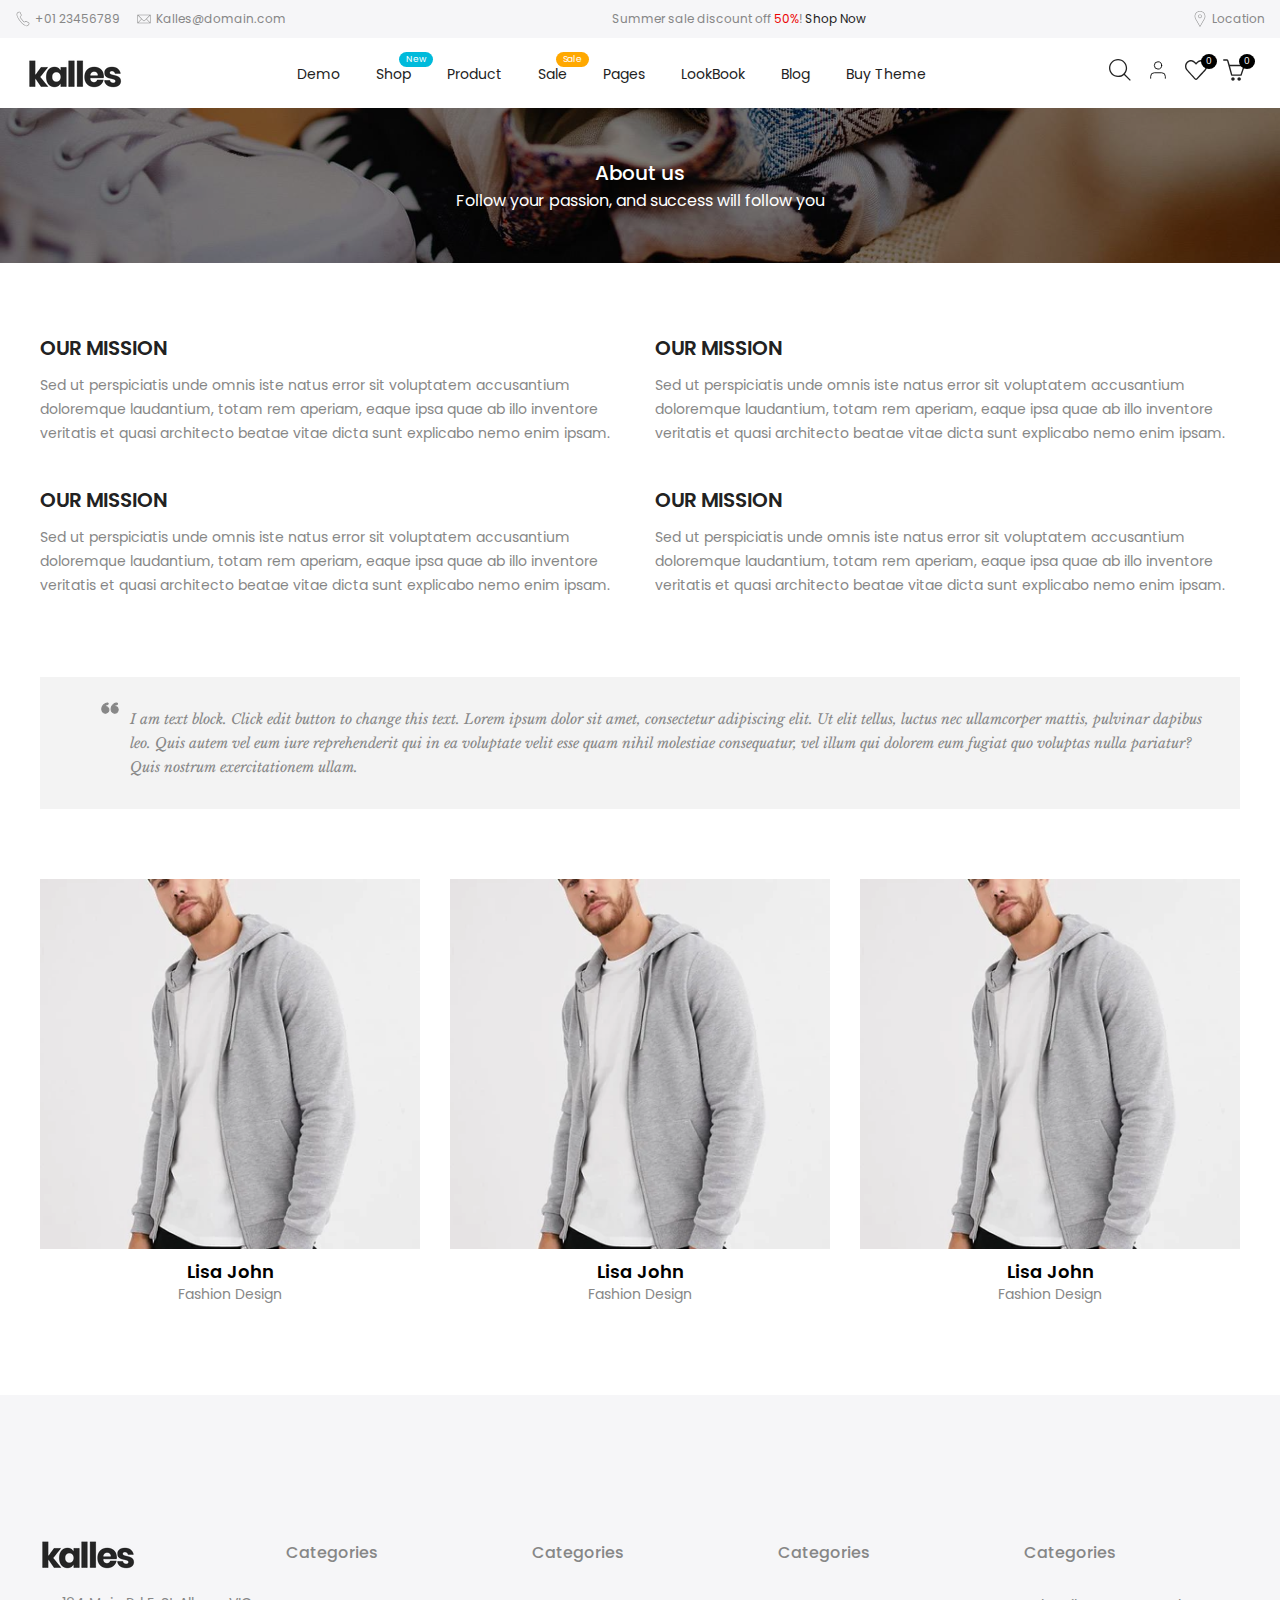
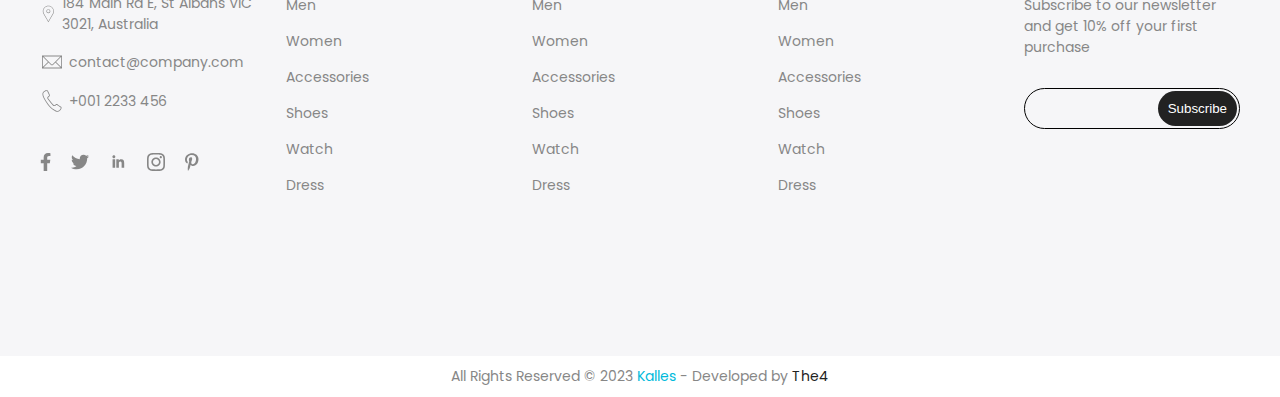
<file: kalles/about.html>
<!DOCTYPE html>
<html lang="en">
<head>
    <meta charset="UTF-8">
    <meta http-equiv="X-UA-Compatible" content="IE=edge">
    <meta name="viewport" content="width=device-width, initial-scale=1.0">
    <title>Document</title>
    <link rel="stylesheet" href="./assest/css/style.css" />
    <link rel="stylesheet" href="./assest/css/responsive.css">
    <link rel="preconnect" href="https://fonts.googleapis.com" />
    <link rel="preconnect" href="https://fonts.gstatic.com" crossorigin />
    <link
      href="https://fonts.googleapis.com/css2?family=Poppins:ital,wght@0,100;0,200;0,300;0,400;0,500;0,600;0,700;0,800;0,900;1,100;1,200;1,300;1,400;1,500;1,600;1,700;1,800;1,900&display=swap"
      rel="stylesheet"
    />
    <link rel="preconnect" href="https://fonts.googleapis.com" />
    <link rel="preconnect" href="https://fonts.gstatic.com" crossorigin />
    <link
      href="https://fonts.googleapis.com/css2?family=Libre+Baskerville:ital,wght@0,400;0,700;1,400&display=swap"
      rel="stylesheet"
    />
</head>
<body>

    <!-- header -->

    <header>
        <div class="top_container flex between">
            <div class="top_contact flex item-center gap-16">
            <span class="flex item-center">
                <svg
                xmlns="http://www.w3.org/2000/svg"
                width="16"
                height="16"
                viewBox="0 0 32 32"
                xmlns:xlink="http://www.w3.org/1999/xlink"
                >
                <path
                    d="M23.407 30.394c-2.431 0-8.341-3.109-13.303-9.783-4.641-6.242-6.898-10.751-6.898-13.785 0-2.389 1.65-3.529 2.536-4.142l0.219-0.153c0.979-0.7 2.502-0.927 3.086-0.927 1.024 0 1.455 0.599 1.716 1.121 0.222 0.442 2.061 4.39 2.247 4.881 0.286 0.755 0.192 1.855-0.692 2.488l-0.155 0.108c-0.439 0.304-1.255 0.869-1.368 1.557-0.055 0.334 0.057 0.684 0.342 1.068 1.423 1.918 5.968 7.55 6.787 8.314 0.642 0.6 1.455 0.685 2.009 0.218 0.573-0.483 0.828-0.768 0.83-0.772l0.059-0.057c0.048-0.041 0.496-0.396 1.228-0.396 0.528 0 1.065 0.182 1.596 0.541 1.378 0.931 4.487 3.011 4.487 3.011l0.050 0.038c0.398 0.341 0.973 1.323 0.302 2.601-0.695 1.327-2.85 4.066-5.079 4.066zM9.046 2.672c-0.505 0-1.746 0.213-2.466 0.728l-0.232 0.162c-0.827 0.572-2.076 1.435-2.076 3.265 0 2.797 2.188 7.098 6.687 13.149 4.914 6.609 10.532 9.353 12.447 9.353 1.629 0 3.497-2.276 4.135-3.494 0.392-0.748 0.071-1.17-0.040-1.284-0.36-0.241-3.164-2.117-4.453-2.988-0.351-0.238-0.688-0.358-0.999-0.358-0.283 0-0.469 0.1-0.532 0.14-0.104 0.111-0.39 0.405-0.899 0.833-0.951 0.801-2.398 0.704-3.424-0.254-0.923-0.862-5.585-6.666-6.916-8.459-0.46-0.62-0.641-1.252-0.538-1.877 0.187-1.133 1.245-1.866 1.813-2.26l0.142-0.099c0.508-0.363 0.4-1.020 0.316-1.242-0.157-0.414-1.973-4.322-2.203-4.781-0.188-0.376-0.336-0.533-0.764-0.533z"
                    fill="currentColor"
                ></path>
                </svg>
                <a href="#"> +01 23456789</a>
            </span>
            <span class="flex item-center">
                <svg
                class="ml__15"
                xmlns="http://www.w3.org/2000/svg"
                width="16"
                height="16"
                viewBox="0 0 32 32"
                xmlns:xlink="http://www.w3.org/1999/xlink "
                >
                <path
                    d="M28.244 7.47h-25.572v17.060h26.656v-17.060h-1.084zM27.177 8.536l-10.298 10.298c-0.47 0.47-1.289 0.47-1.759 0l-10.3-10.298h22.356zM3.738 8.961l6.923 6.922-6.923 6.923v-13.846zM4.589 23.464l6.827-6.826 2.951 2.95c0.436 0.436 1.016 0.677 1.633 0.677s1.197-0.241 1.633-0.677l2.951-2.951 6.826 6.826h-22.822zM28.262 22.807l-6.923-6.924 6.923-6.924v13.848z"
                    fill="currentColor"
                ></path>
                </svg>
                <a href="#">Kalles@domain.com</a>
            </span>
            </div>
            <div class="top_desc">
            <p>
                Summer sale discount off <span>50%</span>! <a href="#">Shop Now</a>
            </p>
            </div>
            <div class="top_select flex item-center gap-16">
            <div class="flex item-center">
                <svg
                xmlns="http://www.w3.org/2000/svg"
                xmlns:xlink="http://www.w3.org/1999/xlink"
                class="ml__15"
                width="16"
                height="16"
                viewBox="0 0 32 32"
                >
                <path
                    d="M16.001 1.072c5.291 0 9.596 4.305 9.596 9.597 0 1.683-0.446 3.341-1.29 4.799l-8.307 14.394-8.308-14.395c-0.843-1.456-1.289-3.115-1.289-4.798 0-5.292 4.305-9.597 9.597-9.597zM16.001 14.4c2.058 0 3.731-1.674 3.731-3.731s-1.674-3.731-3.731-3.731c-2.058 0-3.732 1.674-3.732 3.731s1.674 3.731 3.732 3.731zM16.001 0.006c-5.889 0-10.663 4.775-10.663 10.663 0 1.945 0.523 3.762 1.432 5.332l9.23 15.994 9.23-15.994c0.909-1.57 1.432-3.387 1.432-5.332 0-5.888-4.774-10.663-10.662-10.663v0zM16.001 13.334c-1.472 0-2.666-1.193-2.666-2.665 0-1.471 1.194-2.665 2.666-2.665s2.665 1.194 2.665 2.665c0 1.472-1.193 2.665-2.665 2.665v0z"
                    fill="currentColor"
                ></path>
                </svg>
                <a href="#">Location</a>
            </div>
            </div>
        </div>
    
        <div class="top_navbar flex between item-center">
            <div class="navbar_responsive_menu">
                <svg xmlns="http://www.w3.org/2000/svg" width="30" height="16" viewBox="0 0 30 16" fill="currentColor"><rect width="30" height="1.5"></rect><rect y="7" width="20" height="1.5"></rect><rect y="14" width="30" height="1.5"></rect></svg>
            </div>
            <div class="logo">
            <img
                src="./assest/images/kalles_babcb241-47cc-4352-a0ae-1458bbff9dcc.webp"
                alt="logo kalles"
            />
            </div>
            <div class="navbar">
                <button class="close">Close</button>
            <ul class="flex item-center">
                <li>
                <a href="#">Demo</a>
                </li>
                <li>
                <a href="#">Shop</a>
                <span class="new">New</span>
                </li>
                <li>
                <a href="#">Product</a>
                </li>
                <li>
                <a href="#">Sale</a>
                <span class="sale">Sale</span>
                </li>
                <li>
                <a href="#">Pages</a>
                </li>
                <li>
                <a href="#">LookBook</a>
                </li>
                <li>
                <a href="#">Blog</a>
                </li>
                <li>
                <a href="#">Buy Theme</a>
                </li>
            </ul>
            </div>
            <div class="top_actions">
            <ul class="flex item-center">
                <li>
                <a href="#">
                    <svg
                    width="22px"
                    height="22px"
                    viewBox="0 0 1920 1920"
                    xmlns="http://www.w3.org/2000/svg"
                    stroke="#000000"
                    stroke-width="0.019200000000000002"
                    >
                    <g id="SVGRepo_bgCarrier" stroke-width="0"></g>
                    <g
                        id="SVGRepo_tracerCarrier"
                        stroke-linecap="round"
                        stroke-linejoin="round"
                    ></g>
                    <g id="SVGRepo_iconCarrier">
                        <path
                        d="M790.588 1468.235c-373.722 0-677.647-303.924-677.647-677.647 0-373.722 303.925-677.647 677.647-677.647 373.723 0 677.647 303.925 677.647 677.647 0 373.723-303.924 677.647-677.647 677.647Zm596.781-160.715c120.396-138.692 193.807-319.285 193.807-516.932C1581.176 354.748 1226.428 0 790.588 0S0 354.748 0 790.588s354.748 790.588 790.588 790.588c197.647 0 378.24-73.411 516.932-193.807l516.028 516.142 79.963-79.963-516.142-516.028Z"
                        fill-rule="evenodd"
                        ></path>
                    </g>
                    </svg>
                </a>
                </li>
                <li>
                <a href="#">
                    <svg
                    width="22px"
                    height="22px"
                    viewBox="0 0 24 24"
                    xmlns="http://www.w3.org/2000/svg"
                    fill="#000000"
                    >
                    <g id="SVGRepo_bgCarrier" stroke-width="0"></g>
                    <g
                        id="SVGRepo_tracerCarrier"
                        stroke-linecap="round"
                        stroke-linejoin="round"
                    ></g>
                    <g id="SVGRepo_iconCarrier">
                        <title></title>
                        <g id="Complete">
                        <g id="user">
                            <g>
                            <path
                                d="M20,21V19a4,4,0,0,0-4-4H8a4,4,0,0,0-4,4v2"
                                fill="none"
                                stroke="#000000"
                                stroke-linecap="round"
                                stroke-linejoin="round"
                                stroke-width="0.9600000000000002"
                            ></path>
                            <circle
                                cx="12"
                                cy="7"
                                fill="none"
                                r="4"
                                stroke="#000000"
                                stroke-linecap="round"
                                stroke-linejoin="round"
                                stroke-width="0.9600000000000002"
                            ></circle>
                            </g>
                        </g>
                        </g>
                    </g>
                    </svg>
                </a>
                </li>
                <li>
                <a href="#">
                    <svg
                    width="22px"
                    height="22px"
                    viewBox="0 0 32.00 32.00"
                    version="1.1"
                    xmlns="http://www.w3.org/2000/svg"
                    stroke="#000000"
                    stroke-width="0.00032"
                    >
                    <g id="SVGRepo_bgCarrier" stroke-width="0"></g>
                    <g
                        id="SVGRepo_tracerCarrier"
                        stroke-linecap="round"
                        stroke-linejoin="round"
                    ></g>
                    <g id="SVGRepo_iconCarrier">
                        <path
                        d="M8.999 3.567c0.98 0 2.753 0.469 5.628 3.301l1.425 1.403 1.404-1.426c1.996-2.028 4.12-3.288 5.543-3.288 1.919 0 3.432 0.656 4.907 2.128 1.39 1.386 2.156 3.23 2.156 5.191 0.001 1.962-0.764 3.807-2.169 5.209-0.114 0.116-6.156 6.634-11.218 12.097-0.238 0.227-0.511 0.26-0.656 0.26-0.143 0-0.412-0.032-0.65-0.253-1.233-1.372-10.174-11.313-11.213-12.351-1.391-1.388-2.157-3.233-2.157-5.194s0.766-3.804 2.158-5.192c1.353-1.352 2.937-1.885 4.842-1.885zM8.999 1.567c-2.392 0-4.5 0.715-6.255 2.469-3.659 3.649-3.659 9.566 0 13.217 1.045 1.045 11.183 12.323 11.183 12.323 0.578 0.578 1.336 0.865 2.093 0.865s1.512-0.287 2.091-0.865c0 0 11.090-11.97 11.208-12.089 3.657-3.652 3.657-9.57 0-13.219-1.816-1.813-3.845-2.712-6.319-2.712-2.364 0-5 1.885-6.969 3.885-2.031-2-4.585-3.874-7.031-3.874v0z"
                        ></path>
                    </g>
                    </svg>
                </a>
                <span>0</span>
                </li>
                <li>
                <a href="#">
                    <svg
                    width="22px"
                    height="22px"
                    viewBox="0 0 32 32"
                    version="1.1"
                    xmlns="http://www.w3.org/2000/svg"
                    stroke="#000000"
                    stroke-width="0.00032"
                    >
                    <g id="SVGRepo_bgCarrier" stroke-width="0"></g>
                    <g
                        id="SVGRepo_tracerCarrier"
                        stroke-linecap="round"
                        stroke-linejoin="round"
                    ></g>
                    <g id="SVGRepo_iconCarrier">
                        <path
                        d="M31.739 8.875c-0.186-0.264-0.489-0.422-0.812-0.422h-21.223l-1.607-5.54c-0.63-2.182-2.127-2.417-2.741-2.417h-4.284c-0.549 0-0.993 0.445-0.993 0.993s0.445 0.993 0.993 0.993h4.283c0.136 0 0.549 0 0.831 0.974l5.527 20.311c0.12 0.428 0.511 0.724 0.956 0.724h13.499c0.419 0 0.793-0.262 0.934-0.657l4.758-14.053c0.11-0.304 0.064-0.643-0.122-0.907zM25.47 22.506h-12.046l-3.161-12.066h19.253zM23.5 26.504c-1.381 0-2.5 1.119-2.5 2.5s1.119 2.5 2.5 2.5 2.5-1.119 2.5-2.5c0-1.381-1.119-2.5-2.5-2.5zM14.5 26.504c-1.381 0-2.5 1.119-2.5 2.5s1.119 2.5 2.5 2.5 2.5-1.119 2.5-2.5c0-1.381-1.119-2.5-2.5-2.5z"
                        ></path>
                    </g>
                    </svg>
                </a>
                <span>0</span>
                </li>
            </ul>
            </div>
        </div>
    </header>
    
    <!-- header -->


    <main>


        <div class="collection_top_background">
            <div class="backgroundShadow">
                <h1>About us</h1>
                <p>Follow your passion, and success will follow you</p>
            </div>
        </div>

       
        <section class="section">
            <div class="container">
                <div class="about_container_grids">
                    <div class="about_grid">
                        <h4>OUR MISSION</h4>
                        <p>Sed ut perspiciatis unde omnis iste natus error sit voluptatem accusantium doloremque laudantium, totam rem aperiam, eaque ipsa quae ab illo inventore veritatis et quasi architecto beatae vitae dicta sunt explicabo nemo enim ipsam.</p>
                    </div>
                    <div class="about_grid">
                        <h4>OUR MISSION</h4>
                        <p>Sed ut perspiciatis unde omnis iste natus error sit voluptatem accusantium doloremque laudantium, totam rem aperiam, eaque ipsa quae ab illo inventore veritatis et quasi architecto beatae vitae dicta sunt explicabo nemo enim ipsam.</p>
                    </div>
                    <div class="about_grid">
                        <h4>OUR MISSION</h4>
                        <p>Sed ut perspiciatis unde omnis iste natus error sit voluptatem accusantium doloremque laudantium, totam rem aperiam, eaque ipsa quae ab illo inventore veritatis et quasi architecto beatae vitae dicta sunt explicabo nemo enim ipsam.</p>
                    </div>
                    <div class="about_grid">
                        <h4>OUR MISSION</h4>
                        <p>Sed ut perspiciatis unde omnis iste natus error sit voluptatem accusantium doloremque laudantium, totam rem aperiam, eaque ipsa quae ab illo inventore veritatis et quasi architecto beatae vitae dicta sunt explicabo nemo enim ipsam.</p>
                    </div>
                </div>
            </div>
        </section>

        <section class="section">
            <div class="container">
                <div class="about_content_text">
                    <span>
                        <svg fill="#878787" width="20px" height="20px" viewBox="-1.5 0 19 19" xmlns="http://www.w3.org/2000/svg" class="cf-icon-svg" stroke="#878787"><g id="SVGRepo_bgCarrier" stroke-width="0"></g><g id="SVGRepo_tracerCarrier" stroke-linecap="round" stroke-linejoin="round"></g><g id="SVGRepo_iconCarrier"><path d="M6.808 11.29a3.19 3.19 0 0 1 .097 1.464 3.236 3.236 0 0 1-.535 1.277 3.15 3.15 0 0 1-2.286 1.316 3.43 3.43 0 0 1-2.628-.836A3.905 3.905 0 0 1 .26 12.269a4.433 4.433 0 0 1-.052-.653 5.807 5.807 0 0 1 .027-.74 5.497 5.497 0 0 1 .33-1.388 5.684 5.684 0 0 1 1.498-2.193A6.744 6.744 0 0 1 4.41 5.923q.344-.118.699-.201a1.241 1.241 0 0 1 .606-.046.792.792 0 0 1-.066 1.548 5.624 5.624 0 0 0-1.356.458 4.567 4.567 0 0 0-1.988 1.812 3.05 3.05 0 0 1 .998-.367 3.092 3.092 0 0 1 3.248 1.552 3.057 3.057 0 0 1 .257.611zm8.941.435a3.053 3.053 0 0 1 .038.708 3.185 3.185 0 0 1-1.207 2.265 3.334 3.334 0 0 1-2.609.615 3.375 3.375 0 0 1-2.165-1.35 3.722 3.722 0 0 1-.55-1.085 4.446 4.446 0 0 1-.203-1.224 5.63 5.63 0 0 1 .567-2.656 5.76 5.76 0 0 1 1.598-1.967 6.88 6.88 0 0 1 2.357-1.21 4.863 4.863 0 0 1 .676-.162.792.792 0 0 1 .602 1.404 1.277 1.277 0 0 1-.542.201 5.487 5.487 0 0 0-1.278.47 4.536 4.536 0 0 0-1.885 1.76 3.051 3.051 0 0 1 1.242-.4 3.098 3.098 0 0 1 3.359 2.631z"></path></g></svg>
                    </span>
                    <p>I am text block. Click edit button to change this text. Lorem ipsum dolor sit amet, consectetur adipiscing elit. Ut elit tellus, luctus nec ullamcorper mattis, pulvinar dapibus leo. Quis autem vel eum iure reprehenderit qui in ea voluptate velit esse quam nihil molestiae consequatur, vel illum qui dolorem eum fugiat quo voluptas nulla pariatur? Quis nostrum exercitationem ullam.</p>
                </div>
            </div>
        </section>

        <section class="section">
            <div class="container">
                <div class="about_products_container">
                    <div class="about_product">
                        <div class="product_image">
                            <img src="./assest/images/cat-02.webp" alt="">
                        </div>
                        <h4>Lisa John</h4>
                        <p>Fashion Design</p>
                        <div class="overlay">
                            <ul class="flex socials item-center">
                                <li>
                                    <a href="#">
                                        <svg width="'18px" height="18px" role="presentation" viewBox="0 0 320 512"><path d="M279.14 288l14.22-92.66h-88.91v-60.13c0-25.35 12.42-50.06 52.24-50.06h40.42V6.26S260.43 0 225.36 0c-73.22 0-121.08 44.38-121.08 124.72v70.62H22.89V288h81.39v224h100.17V288z"></path></svg>
                                    </a>
                                </li>
                                <li>
                                    <a href="#">
                                        <svg width="'18px" height="18px" role="presentation" viewBox="0 0 512 512"><path d="M459.37 151.716c.325 4.548.325 9.097.325 13.645 0 138.72-105.583 298.558-298.558 298.558-59.452 0-114.68-17.219-161.137-47.106 8.447.974 16.568 1.299 25.34 1.299 49.055 0 94.213-16.568 130.274-44.832-46.132-.975-84.792-31.188-98.112-72.772 6.498.974 12.995 1.624 19.818 1.624 9.421 0 18.843-1.3 27.614-3.573-48.081-9.747-84.143-51.98-84.143-102.985v-1.299c13.969 7.797 30.214 12.67 47.431 13.319-28.264-18.843-46.781-51.005-46.781-87.391 0-19.492 5.197-37.36 14.294-52.954 51.655 63.675 129.3 105.258 216.365 109.807-1.624-7.797-2.599-15.918-2.599-24.04 0-57.828 46.782-104.934 104.934-104.934 30.213 0 57.502 12.67 76.67 33.137 23.715-4.548 46.456-13.32 66.599-25.34-7.798 24.366-24.366 44.833-46.132 57.827 21.117-2.273 41.584-8.122 60.426-16.243-14.292 20.791-32.161 39.308-52.628 54.253z"></path></svg>
                                    </a>
                                </li>
                                <li>
                                    <a href="#">
                                        <svg width="'18px" height="18px" role="presentation" viewBox="0 0 32 32"><path d="M15.994 2.886c4.273 0 4.775.019 6.464.095 1.562.07 2.406.33 2.971.552.749.292 1.283.635 1.841 1.194s.908 1.092 1.194 1.841c.216.565.483 1.41.552 2.971.076 1.689.095 2.19.095 6.464s-.019 4.775-.095 6.464c-.07 1.562-.33 2.406-.552 2.971-.292.749-.635 1.283-1.194 1.841s-1.092.908-1.841 1.194c-.565.216-1.41.483-2.971.552-1.689.076-2.19.095-6.464.095s-4.775-.019-6.464-.095c-1.562-.07-2.406-.33-2.971-.552-.749-.292-1.283-.635-1.841-1.194s-.908-1.092-1.194-1.841c-.216-.565-.483-1.41-.552-2.971-.076-1.689-.095-2.19-.095-6.464s.019-4.775.095-6.464c.07-1.562.33-2.406.552-2.971.292-.749.635-1.283 1.194-1.841s1.092-.908 1.841-1.194c.565-.216 1.41-.483 2.971-.552 1.689-.083 2.19-.095 6.464-.095zm0-2.883c-4.343 0-4.889.019-6.597.095-1.702.076-2.864.349-3.879.743-1.054.406-1.943.959-2.832 1.848S1.251 4.473.838 5.521C.444 6.537.171 7.699.095 9.407.019 11.109 0 11.655 0 15.997s.019 4.889.095 6.597c.076 1.702.349 2.864.743 3.886.406 1.054.959 1.943 1.848 2.832s1.784 1.435 2.832 1.848c1.016.394 2.178.667 3.886.743s2.248.095 6.597.095 4.889-.019 6.597-.095c1.702-.076 2.864-.349 3.886-.743 1.054-.406 1.943-.959 2.832-1.848s1.435-1.784 1.848-2.832c.394-1.016.667-2.178.743-3.886s.095-2.248.095-6.597-.019-4.889-.095-6.597c-.076-1.702-.349-2.864-.743-3.886-.406-1.054-.959-1.943-1.848-2.832S27.532 1.247 26.484.834C25.468.44 24.306.167 22.598.091c-1.714-.07-2.26-.089-6.603-.089zm0 7.778c-4.533 0-8.216 3.676-8.216 8.216s3.683 8.216 8.216 8.216 8.216-3.683 8.216-8.216-3.683-8.216-8.216-8.216zm0 13.549c-2.946 0-5.333-2.387-5.333-5.333s2.387-5.333 5.333-5.333 5.333 2.387 5.333 5.333-2.387 5.333-5.333 5.333zM26.451 7.457c0 1.059-.858 1.917-1.917 1.917s-1.917-.858-1.917-1.917c0-1.059.858-1.917 1.917-1.917s1.917.858 1.917 1.917z"></path></svg>
                                    </a>
                                </li>
                                <li>
                                    <a href="#">
                                        <svg width="'18px" height="18px" role="presentation" viewBox="0 0 384 512"><path d="M204 6.5C101.4 6.5 0 74.9 0 185.6 0 256 39.6 296 63.6 296c9.9 0 15.6-27.6 15.6-35.4 0-9.3-23.7-29.1-23.7-67.8 0-80.4 61.2-137.4 140.4-137.4 68.1 0 118.5 38.7 118.5 109.8 0 53.1-21.3 152.7-90.3 152.7-24.9 0-46.2-18-46.2-43.8 0-37.8 26.4-74.4 26.4-113.4 0-66.2-93.9-54.2-93.9 25.8 0 16.8 2.1 35.4 9.6 50.7-13.8 59.4-42 147.9-42 209.1 0 18.9 2.7 37.5 4.5 56.4 3.4 3.8 1.7 3.4 6.9 1.5 50.4-69 48.6-82.5 71.4-172.8 12.3 23.4 44.1 36 69.3 36 106.2 0 153.9-103.5 153.9-196.8C384 71.3 298.2 6.5 204 6.5z"></path></svg>
                                    </a>
                                </li>
                            </ul>
                        </div>
                    </div>
                    <div class="about_product">
                        <div class="product_image">
                            <img src="./assest/images/cat-02.webp" alt="">
                        </div>
                        <h4>Lisa John</h4>
                        <p>Fashion Design</p>
                        <div class="overlay">
                            <ul class="flex socials item-center">
                                <li>
                                    <a href="#">
                                        <svg width="'18px" height="18px" role="presentation" viewBox="0 0 320 512"><path d="M279.14 288l14.22-92.66h-88.91v-60.13c0-25.35 12.42-50.06 52.24-50.06h40.42V6.26S260.43 0 225.36 0c-73.22 0-121.08 44.38-121.08 124.72v70.62H22.89V288h81.39v224h100.17V288z"></path></svg>
                                    </a>
                                </li>
                                <li>
                                    <a href="#">
                                        <svg width="'18px" height="18px" role="presentation" viewBox="0 0 512 512"><path d="M459.37 151.716c.325 4.548.325 9.097.325 13.645 0 138.72-105.583 298.558-298.558 298.558-59.452 0-114.68-17.219-161.137-47.106 8.447.974 16.568 1.299 25.34 1.299 49.055 0 94.213-16.568 130.274-44.832-46.132-.975-84.792-31.188-98.112-72.772 6.498.974 12.995 1.624 19.818 1.624 9.421 0 18.843-1.3 27.614-3.573-48.081-9.747-84.143-51.98-84.143-102.985v-1.299c13.969 7.797 30.214 12.67 47.431 13.319-28.264-18.843-46.781-51.005-46.781-87.391 0-19.492 5.197-37.36 14.294-52.954 51.655 63.675 129.3 105.258 216.365 109.807-1.624-7.797-2.599-15.918-2.599-24.04 0-57.828 46.782-104.934 104.934-104.934 30.213 0 57.502 12.67 76.67 33.137 23.715-4.548 46.456-13.32 66.599-25.34-7.798 24.366-24.366 44.833-46.132 57.827 21.117-2.273 41.584-8.122 60.426-16.243-14.292 20.791-32.161 39.308-52.628 54.253z"></path></svg>
                                    </a>
                                </li>
                                <li>
                                    <a href="#">
                                        <svg width="'18px" height="18px" role="presentation" viewBox="0 0 32 32"><path d="M15.994 2.886c4.273 0 4.775.019 6.464.095 1.562.07 2.406.33 2.971.552.749.292 1.283.635 1.841 1.194s.908 1.092 1.194 1.841c.216.565.483 1.41.552 2.971.076 1.689.095 2.19.095 6.464s-.019 4.775-.095 6.464c-.07 1.562-.33 2.406-.552 2.971-.292.749-.635 1.283-1.194 1.841s-1.092.908-1.841 1.194c-.565.216-1.41.483-2.971.552-1.689.076-2.19.095-6.464.095s-4.775-.019-6.464-.095c-1.562-.07-2.406-.33-2.971-.552-.749-.292-1.283-.635-1.841-1.194s-.908-1.092-1.194-1.841c-.216-.565-.483-1.41-.552-2.971-.076-1.689-.095-2.19-.095-6.464s.019-4.775.095-6.464c.07-1.562.33-2.406.552-2.971.292-.749.635-1.283 1.194-1.841s1.092-.908 1.841-1.194c.565-.216 1.41-.483 2.971-.552 1.689-.083 2.19-.095 6.464-.095zm0-2.883c-4.343 0-4.889.019-6.597.095-1.702.076-2.864.349-3.879.743-1.054.406-1.943.959-2.832 1.848S1.251 4.473.838 5.521C.444 6.537.171 7.699.095 9.407.019 11.109 0 11.655 0 15.997s.019 4.889.095 6.597c.076 1.702.349 2.864.743 3.886.406 1.054.959 1.943 1.848 2.832s1.784 1.435 2.832 1.848c1.016.394 2.178.667 3.886.743s2.248.095 6.597.095 4.889-.019 6.597-.095c1.702-.076 2.864-.349 3.886-.743 1.054-.406 1.943-.959 2.832-1.848s1.435-1.784 1.848-2.832c.394-1.016.667-2.178.743-3.886s.095-2.248.095-6.597-.019-4.889-.095-6.597c-.076-1.702-.349-2.864-.743-3.886-.406-1.054-.959-1.943-1.848-2.832S27.532 1.247 26.484.834C25.468.44 24.306.167 22.598.091c-1.714-.07-2.26-.089-6.603-.089zm0 7.778c-4.533 0-8.216 3.676-8.216 8.216s3.683 8.216 8.216 8.216 8.216-3.683 8.216-8.216-3.683-8.216-8.216-8.216zm0 13.549c-2.946 0-5.333-2.387-5.333-5.333s2.387-5.333 5.333-5.333 5.333 2.387 5.333 5.333-2.387 5.333-5.333 5.333zM26.451 7.457c0 1.059-.858 1.917-1.917 1.917s-1.917-.858-1.917-1.917c0-1.059.858-1.917 1.917-1.917s1.917.858 1.917 1.917z"></path></svg>
                                    </a>
                                </li>
                                <li>
                                    <a href="#">
                                        <svg width="'18px" height="18px" role="presentation" viewBox="0 0 384 512"><path d="M204 6.5C101.4 6.5 0 74.9 0 185.6 0 256 39.6 296 63.6 296c9.9 0 15.6-27.6 15.6-35.4 0-9.3-23.7-29.1-23.7-67.8 0-80.4 61.2-137.4 140.4-137.4 68.1 0 118.5 38.7 118.5 109.8 0 53.1-21.3 152.7-90.3 152.7-24.9 0-46.2-18-46.2-43.8 0-37.8 26.4-74.4 26.4-113.4 0-66.2-93.9-54.2-93.9 25.8 0 16.8 2.1 35.4 9.6 50.7-13.8 59.4-42 147.9-42 209.1 0 18.9 2.7 37.5 4.5 56.4 3.4 3.8 1.7 3.4 6.9 1.5 50.4-69 48.6-82.5 71.4-172.8 12.3 23.4 44.1 36 69.3 36 106.2 0 153.9-103.5 153.9-196.8C384 71.3 298.2 6.5 204 6.5z"></path></svg>
                                    </a>
                                </li>
                            </ul>
                        </div>
                    </div>
                    <div class="about_product">
                        <div class="product_image">
                            <img src="./assest/images/cat-02.webp" alt="">
                        </div>
                        <h4>Lisa John</h4>
                        <p>Fashion Design</p>
                        <div class="overlay">
                            <ul class="flex socials item-center">
                                <li>
                                    <a href="#">
                                        <svg width="'18px" height="18px" role="presentation" viewBox="0 0 320 512"><path d="M279.14 288l14.22-92.66h-88.91v-60.13c0-25.35 12.42-50.06 52.24-50.06h40.42V6.26S260.43 0 225.36 0c-73.22 0-121.08 44.38-121.08 124.72v70.62H22.89V288h81.39v224h100.17V288z"></path></svg>
                                    </a>
                                </li>
                                <li>
                                    <a href="#">
                                        <svg width="'18px" height="18px" role="presentation" viewBox="0 0 512 512"><path d="M459.37 151.716c.325 4.548.325 9.097.325 13.645 0 138.72-105.583 298.558-298.558 298.558-59.452 0-114.68-17.219-161.137-47.106 8.447.974 16.568 1.299 25.34 1.299 49.055 0 94.213-16.568 130.274-44.832-46.132-.975-84.792-31.188-98.112-72.772 6.498.974 12.995 1.624 19.818 1.624 9.421 0 18.843-1.3 27.614-3.573-48.081-9.747-84.143-51.98-84.143-102.985v-1.299c13.969 7.797 30.214 12.67 47.431 13.319-28.264-18.843-46.781-51.005-46.781-87.391 0-19.492 5.197-37.36 14.294-52.954 51.655 63.675 129.3 105.258 216.365 109.807-1.624-7.797-2.599-15.918-2.599-24.04 0-57.828 46.782-104.934 104.934-104.934 30.213 0 57.502 12.67 76.67 33.137 23.715-4.548 46.456-13.32 66.599-25.34-7.798 24.366-24.366 44.833-46.132 57.827 21.117-2.273 41.584-8.122 60.426-16.243-14.292 20.791-32.161 39.308-52.628 54.253z"></path></svg>
                                    </a>
                                </li>
                                <li>
                                    <a href="#">
                                        <svg width="'18px" height="18px" role="presentation" viewBox="0 0 32 32"><path d="M15.994 2.886c4.273 0 4.775.019 6.464.095 1.562.07 2.406.33 2.971.552.749.292 1.283.635 1.841 1.194s.908 1.092 1.194 1.841c.216.565.483 1.41.552 2.971.076 1.689.095 2.19.095 6.464s-.019 4.775-.095 6.464c-.07 1.562-.33 2.406-.552 2.971-.292.749-.635 1.283-1.194 1.841s-1.092.908-1.841 1.194c-.565.216-1.41.483-2.971.552-1.689.076-2.19.095-6.464.095s-4.775-.019-6.464-.095c-1.562-.07-2.406-.33-2.971-.552-.749-.292-1.283-.635-1.841-1.194s-.908-1.092-1.194-1.841c-.216-.565-.483-1.41-.552-2.971-.076-1.689-.095-2.19-.095-6.464s.019-4.775.095-6.464c.07-1.562.33-2.406.552-2.971.292-.749.635-1.283 1.194-1.841s1.092-.908 1.841-1.194c.565-.216 1.41-.483 2.971-.552 1.689-.083 2.19-.095 6.464-.095zm0-2.883c-4.343 0-4.889.019-6.597.095-1.702.076-2.864.349-3.879.743-1.054.406-1.943.959-2.832 1.848S1.251 4.473.838 5.521C.444 6.537.171 7.699.095 9.407.019 11.109 0 11.655 0 15.997s.019 4.889.095 6.597c.076 1.702.349 2.864.743 3.886.406 1.054.959 1.943 1.848 2.832s1.784 1.435 2.832 1.848c1.016.394 2.178.667 3.886.743s2.248.095 6.597.095 4.889-.019 6.597-.095c1.702-.076 2.864-.349 3.886-.743 1.054-.406 1.943-.959 2.832-1.848s1.435-1.784 1.848-2.832c.394-1.016.667-2.178.743-3.886s.095-2.248.095-6.597-.019-4.889-.095-6.597c-.076-1.702-.349-2.864-.743-3.886-.406-1.054-.959-1.943-1.848-2.832S27.532 1.247 26.484.834C25.468.44 24.306.167 22.598.091c-1.714-.07-2.26-.089-6.603-.089zm0 7.778c-4.533 0-8.216 3.676-8.216 8.216s3.683 8.216 8.216 8.216 8.216-3.683 8.216-8.216-3.683-8.216-8.216-8.216zm0 13.549c-2.946 0-5.333-2.387-5.333-5.333s2.387-5.333 5.333-5.333 5.333 2.387 5.333 5.333-2.387 5.333-5.333 5.333zM26.451 7.457c0 1.059-.858 1.917-1.917 1.917s-1.917-.858-1.917-1.917c0-1.059.858-1.917 1.917-1.917s1.917.858 1.917 1.917z"></path></svg>
                                    </a>
                                </li>
                                <li>
                                    <a href="#">
                                        <svg width="'18px" height="18px" role="presentation" viewBox="0 0 384 512"><path d="M204 6.5C101.4 6.5 0 74.9 0 185.6 0 256 39.6 296 63.6 296c9.9 0 15.6-27.6 15.6-35.4 0-9.3-23.7-29.1-23.7-67.8 0-80.4 61.2-137.4 140.4-137.4 68.1 0 118.5 38.7 118.5 109.8 0 53.1-21.3 152.7-90.3 152.7-24.9 0-46.2-18-46.2-43.8 0-37.8 26.4-74.4 26.4-113.4 0-66.2-93.9-54.2-93.9 25.8 0 16.8 2.1 35.4 9.6 50.7-13.8 59.4-42 147.9-42 209.1 0 18.9 2.7 37.5 4.5 56.4 3.4 3.8 1.7 3.4 6.9 1.5 50.4-69 48.6-82.5 71.4-172.8 12.3 23.4 44.1 36 69.3 36 106.2 0 153.9-103.5 153.9-196.8C384 71.3 298.2 6.5 204 6.5z"></path></svg>
                                    </a>
                                </li>
                            </ul>
                        </div>
                    </div>
                </div>
            </div>
        </section>

    </main>


    <!-- Footer -->
        <footer class="footer_background">
            <section class="section">
                <div class="container">
                    <div class="footer_container ">
                        <div class="footer_card startToend">
                            <div class="logo">
                                <a href="#">
                                    <img
                                    src="./assest/images/kalles_babcb241-47cc-4352-a0ae-1458bbff9dcc.webp"
                                    alt="logo kalles"
                                    />
                                </a>
                            </div>
                            <ul class="footer_list">
                                <li>
                                    <svg style="width: 25px;height: 30px;vertical-align: middle;margin-right: 5px;" viewBox="0 0 32 32" width="32" height="32"><path fill="currentColor" d="M 16.001 1.072 c 5.291 0 9.596 4.305 9.596 9.597 c 0 1.683 -0.446 3.341 -1.29 4.799 l -8.307 14.394 l -8.308 -14.395 c -0.843 -1.456 -1.289 -3.115 -1.289 -4.798 c 0 -5.292 4.305 -9.597 9.597 -9.597 Z M 16.001 14.4 c 2.058 0 3.731 -1.674 3.731 -3.731 s -1.674 -3.731 -3.731 -3.731 c -2.058 0 -3.732 1.674 -3.732 3.731 s 1.674 3.731 3.732 3.731 Z M 16.001 0.006 c -5.889 0 -10.663 4.775 -10.663 10.663 c 0 1.945 0.523 3.762 1.432 5.332 l 9.23 15.994 l 9.23 -15.994 c 0.909 -1.57 1.432 -3.387 1.432 -5.332 c 0 -5.888 -4.774 -10.663 -10.662 -10.663 v 0 Z M 16.001 13.334 c -1.472 0 -2.666 -1.193 -2.666 -2.665 c 0 -1.471 1.194 -2.665 2.666 -2.665 s 2.665 1.194 2.665 2.665 c 0 1.472 -1.193 2.665 -2.665 2.665 v 0 Z"></path></svg>
                                    <span>184 Main Rd E, St Albans VIC 3021, Australia</span>
                                </li>
                                <li>
                                    <svg style="width: 24px;height: 24px;vertical-align: middle;margin-right: 5px;" viewBox="0 0 32 32" width="32" height="32"><path fill="currentColor" d="M 28.244 7.47 h -25.572 v 17.06 h 26.656 v -17.06 h -1.084 Z M 27.177 8.536 l -10.298 10.298 c -0.47 0.47 -1.289 0.47 -1.759 0 l -10.3 -10.298 h 22.356 Z M 3.738 8.961 l 6.923 6.922 l -6.923 6.923 v -13.846 Z M 4.589 23.464 l 6.827 -6.826 l 2.951 2.95 c 0.436 0.436 1.016 0.677 1.633 0.677 s 1.197 -0.241 1.633 -0.677 l 2.951 -2.951 l 6.826 6.826 h -22.822 Z M 28.262 22.807 l -6.923 -6.924 l 6.923 -6.924 v 13.848 Z"></path></svg>
                                    <span>contact@company.com</span>
                                </li>
                                <li>
                                    <svg style="width: 24px;height: 24px;vertical-align: middle;margin-right: 5px;" viewBox="0 0 32 32" width="32" height="32"><path fill="currentColor" d="M 23.407 30.394 c -2.431 0 -8.341 -3.109 -13.303 -9.783 c -4.641 -6.242 -6.898 -10.751 -6.898 -13.785 c 0 -2.389 1.65 -3.529 2.536 -4.142 l 0.219 -0.153 c 0.979 -0.7 2.502 -0.927 3.086 -0.927 c 1.024 0 1.455 0.599 1.716 1.121 c 0.222 0.442 2.061 4.39 2.247 4.881 c 0.286 0.755 0.192 1.855 -0.692 2.488 l -0.155 0.108 c -0.439 0.304 -1.255 0.869 -1.368 1.557 c -0.055 0.334 0.057 0.684 0.342 1.068 c 1.423 1.918 5.968 7.55 6.787 8.314 c 0.642 0.6 1.455 0.685 2.009 0.218 c 0.573 -0.483 0.828 -0.768 0.83 -0.772 l 0.059 -0.057 c 0.048 -0.041 0.496 -0.396 1.228 -0.396 c 0.528 0 1.065 0.182 1.596 0.541 c 1.378 0.931 4.487 3.011 4.487 3.011 l 0.05 0.038 c 0.398 0.341 0.973 1.323 0.302 2.601 c -0.695 1.327 -2.85 4.066 -5.079 4.066 Z M 9.046 2.672 c -0.505 0 -1.746 0.213 -2.466 0.728 l -0.232 0.162 c -0.827 0.572 -2.076 1.435 -2.076 3.265 c 0 2.797 2.188 7.098 6.687 13.149 c 4.914 6.609 10.532 9.353 12.447 9.353 c 1.629 0 3.497 -2.276 4.135 -3.494 c 0.392 -0.748 0.071 -1.17 -0.04 -1.284 c -0.36 -0.241 -3.164 -2.117 -4.453 -2.988 c -0.351 -0.238 -0.688 -0.358 -0.999 -0.358 c -0.283 0 -0.469 0.1 -0.532 0.14 c -0.104 0.111 -0.39 0.405 -0.899 0.833 c -0.951 0.801 -2.398 0.704 -3.424 -0.254 c -0.923 -0.862 -5.585 -6.666 -6.916 -8.459 c -0.46 -0.62 -0.641 -1.252 -0.538 -1.877 c 0.187 -1.133 1.245 -1.866 1.813 -2.26 l 0.142 -0.099 c 0.508 -0.363 0.4 -1.02 0.316 -1.242 c -0.157 -0.414 -1.973 -4.322 -2.203 -4.781 c -0.188 -0.376 -0.336 -0.533 -0.764 -0.533 Z"></path></svg>
                                    <span>+001 2233 456</span>
                                </li>
                            </ul>

                            <ul class="flex socials item-center">
                                <li>
                                    <a href="#">
                                        <svg width="'18px" height="18px" role="presentation" viewBox="0 0 320 512"><path d="M279.14 288l14.22-92.66h-88.91v-60.13c0-25.35 12.42-50.06 52.24-50.06h40.42V6.26S260.43 0 225.36 0c-73.22 0-121.08 44.38-121.08 124.72v70.62H22.89V288h81.39v224h100.17V288z"></path></svg>
                                    </a>
                                </li>
                                <li>
                                    <a href="#">
                                        <svg width="'18px" height="18px" role="presentation" viewBox="0 0 512 512"><path d="M459.37 151.716c.325 4.548.325 9.097.325 13.645 0 138.72-105.583 298.558-298.558 298.558-59.452 0-114.68-17.219-161.137-47.106 8.447.974 16.568 1.299 25.34 1.299 49.055 0 94.213-16.568 130.274-44.832-46.132-.975-84.792-31.188-98.112-72.772 6.498.974 12.995 1.624 19.818 1.624 9.421 0 18.843-1.3 27.614-3.573-48.081-9.747-84.143-51.98-84.143-102.985v-1.299c13.969 7.797 30.214 12.67 47.431 13.319-28.264-18.843-46.781-51.005-46.781-87.391 0-19.492 5.197-37.36 14.294-52.954 51.655 63.675 129.3 105.258 216.365 109.807-1.624-7.797-2.599-15.918-2.599-24.04 0-57.828 46.782-104.934 104.934-104.934 30.213 0 57.502 12.67 76.67 33.137 23.715-4.548 46.456-13.32 66.599-25.34-7.798 24.366-24.366 44.833-46.132 57.827 21.117-2.273 41.584-8.122 60.426-16.243-14.292 20.791-32.161 39.308-52.628 54.253z"></path></svg>
                                    </a>
                                </li>
                                <li>
                                    <a href="#">
                                        <svg width="'22px" height="18px" role="presentation" viewBox="0 0 32 32"><path d="M 8.6425781 4 C 7.1835781 4 6 5.181625 6 6.640625 C 6 8.099625 7.182625 9.3085938 8.640625 9.3085938 C 10.098625 9.3085938 11.283203 8.099625 11.283203 6.640625 C 11.283203 5.182625 10.101578 4 8.6425781 4 z M 21.535156 11 C 19.316156 11 18.0465 12.160453 17.4375 13.314453 L 17.373047 13.314453 L 17.373047 11.310547 L 13 11.310547 L 13 26 L 17.556641 26 L 17.556641 18.728516 C 17.556641 16.812516 17.701266 14.960938 20.072266 14.960938 C 22.409266 14.960937 22.443359 17.145609 22.443359 18.849609 L 22.443359 26 L 26.994141 26 L 27 26 L 27 17.931641 C 27 13.983641 26.151156 11 21.535156 11 z M 6.3632812 11.310547 L 6.3632812 26 L 10.923828 26 L 10.923828 11.310547 L 6.3632812 11.310547 z"></path></svg>
                                    </a>
                                </li>
                                <li>
                                    <a href="#">
                                        <svg width="'18px" height="18px" role="presentation" viewBox="0 0 32 32"><path d="M15.994 2.886c4.273 0 4.775.019 6.464.095 1.562.07 2.406.33 2.971.552.749.292 1.283.635 1.841 1.194s.908 1.092 1.194 1.841c.216.565.483 1.41.552 2.971.076 1.689.095 2.19.095 6.464s-.019 4.775-.095 6.464c-.07 1.562-.33 2.406-.552 2.971-.292.749-.635 1.283-1.194 1.841s-1.092.908-1.841 1.194c-.565.216-1.41.483-2.971.552-1.689.076-2.19.095-6.464.095s-4.775-.019-6.464-.095c-1.562-.07-2.406-.33-2.971-.552-.749-.292-1.283-.635-1.841-1.194s-.908-1.092-1.194-1.841c-.216-.565-.483-1.41-.552-2.971-.076-1.689-.095-2.19-.095-6.464s.019-4.775.095-6.464c.07-1.562.33-2.406.552-2.971.292-.749.635-1.283 1.194-1.841s1.092-.908 1.841-1.194c.565-.216 1.41-.483 2.971-.552 1.689-.083 2.19-.095 6.464-.095zm0-2.883c-4.343 0-4.889.019-6.597.095-1.702.076-2.864.349-3.879.743-1.054.406-1.943.959-2.832 1.848S1.251 4.473.838 5.521C.444 6.537.171 7.699.095 9.407.019 11.109 0 11.655 0 15.997s.019 4.889.095 6.597c.076 1.702.349 2.864.743 3.886.406 1.054.959 1.943 1.848 2.832s1.784 1.435 2.832 1.848c1.016.394 2.178.667 3.886.743s2.248.095 6.597.095 4.889-.019 6.597-.095c1.702-.076 2.864-.349 3.886-.743 1.054-.406 1.943-.959 2.832-1.848s1.435-1.784 1.848-2.832c.394-1.016.667-2.178.743-3.886s.095-2.248.095-6.597-.019-4.889-.095-6.597c-.076-1.702-.349-2.864-.743-3.886-.406-1.054-.959-1.943-1.848-2.832S27.532 1.247 26.484.834C25.468.44 24.306.167 22.598.091c-1.714-.07-2.26-.089-6.603-.089zm0 7.778c-4.533 0-8.216 3.676-8.216 8.216s3.683 8.216 8.216 8.216 8.216-3.683 8.216-8.216-3.683-8.216-8.216-8.216zm0 13.549c-2.946 0-5.333-2.387-5.333-5.333s2.387-5.333 5.333-5.333 5.333 2.387 5.333 5.333-2.387 5.333-5.333 5.333zM26.451 7.457c0 1.059-.858 1.917-1.917 1.917s-1.917-.858-1.917-1.917c0-1.059.858-1.917 1.917-1.917s1.917.858 1.917 1.917z"></path></svg>
                                    </a>
                                </li>
                                <li>
                                    <a href="#">
                                        <svg width="'18px" height="18px" role="presentation" viewBox="0 0 384 512"><path d="M204 6.5C101.4 6.5 0 74.9 0 185.6 0 256 39.6 296 63.6 296c9.9 0 15.6-27.6 15.6-35.4 0-9.3-23.7-29.1-23.7-67.8 0-80.4 61.2-137.4 140.4-137.4 68.1 0 118.5 38.7 118.5 109.8 0 53.1-21.3 152.7-90.3 152.7-24.9 0-46.2-18-46.2-43.8 0-37.8 26.4-74.4 26.4-113.4 0-66.2-93.9-54.2-93.9 25.8 0 16.8 2.1 35.4 9.6 50.7-13.8 59.4-42 147.9-42 209.1 0 18.9 2.7 37.5 4.5 56.4 3.4 3.8 1.7 3.4 6.9 1.5 50.4-69 48.6-82.5 71.4-172.8 12.3 23.4 44.1 36 69.3 36 106.2 0 153.9-103.5 153.9-196.8C384 71.3 298.2 6.5 204 6.5z"></path></svg>
                                    </a>
                                </li>
                            </ul>
                        </div>

                        <div class="footer_card centerFooter">
                            <h3 class="footer_sub_title">Categories</h3>
                            <ul>
                                <li>
                                    <a href="#">Men</a>
                                </li>
                                <li>
                                    <a href="#">Women</a>
                                </li>
                                <li>
                                    <a href="#">Accessories</a>
                                </li>
                                <li>
                                    <a href="#">Shoes</a>
                                </li>
                                <li>
                                    <a href="#">Watch</a>
                                </li>
                                <li>
                                    <a href="#">Dress</a>
                                </li>
                            </ul>
                        </div>
                        <div class="footer_card centerFooter">
                            <h3 class="footer_sub_title">Categories</h3>
                            <ul>
                                <li>
                                    <a href="#">Men</a>
                                </li>
                                <li>
                                    <a href="#">Women</a>
                                </li>
                                <li>
                                    <a href="#">Accessories</a>
                                </li>
                                <li>
                                    <a href="#">Shoes</a>
                                </li>
                                <li>
                                    <a href="#">Watch</a>
                                </li>
                                <li>
                                    <a href="#">Dress</a>
                                </li>
                            </ul>
                        </div>
                        <div class="footer_card centerFooter">
                            <h3 class="footer_sub_title">Categories</h3>
                            <ul>
                                <li>
                                    <a href="#">Men</a>
                                </li>
                                <li>
                                    <a href="#">Women</a>
                                </li>
                                <li>
                                    <a href="#">Accessories</a>
                                </li>
                                <li>
                                    <a href="#">Shoes</a>
                                </li>
                                <li>
                                    <a href="#">Watch</a>
                                </li>
                                <li>
                                    <a href="#">Dress</a>
                                </li>
                            </ul>
                        </div>
                        <div class="footer_card startToend">
                            <h3 class="footer_sub_title">Categories</h3>
                            <p>Subscribe to our newsletter and get 10% off your first purchase</p>
                            <div class="footer_input_card">
                                <input type="text">
                                <button>Subscribe</button>
                            </div>
                        </div>
                    </div>
                </div>
            </section>
        </footer>
        <div class="allrights">
            <p>All Rights Reserved © 2023 <a href="#">Kalles</a> - Developed by <span>The4</span></p>
        </div>
    <!-- Footer -->
    
</body>
</html>
</file>
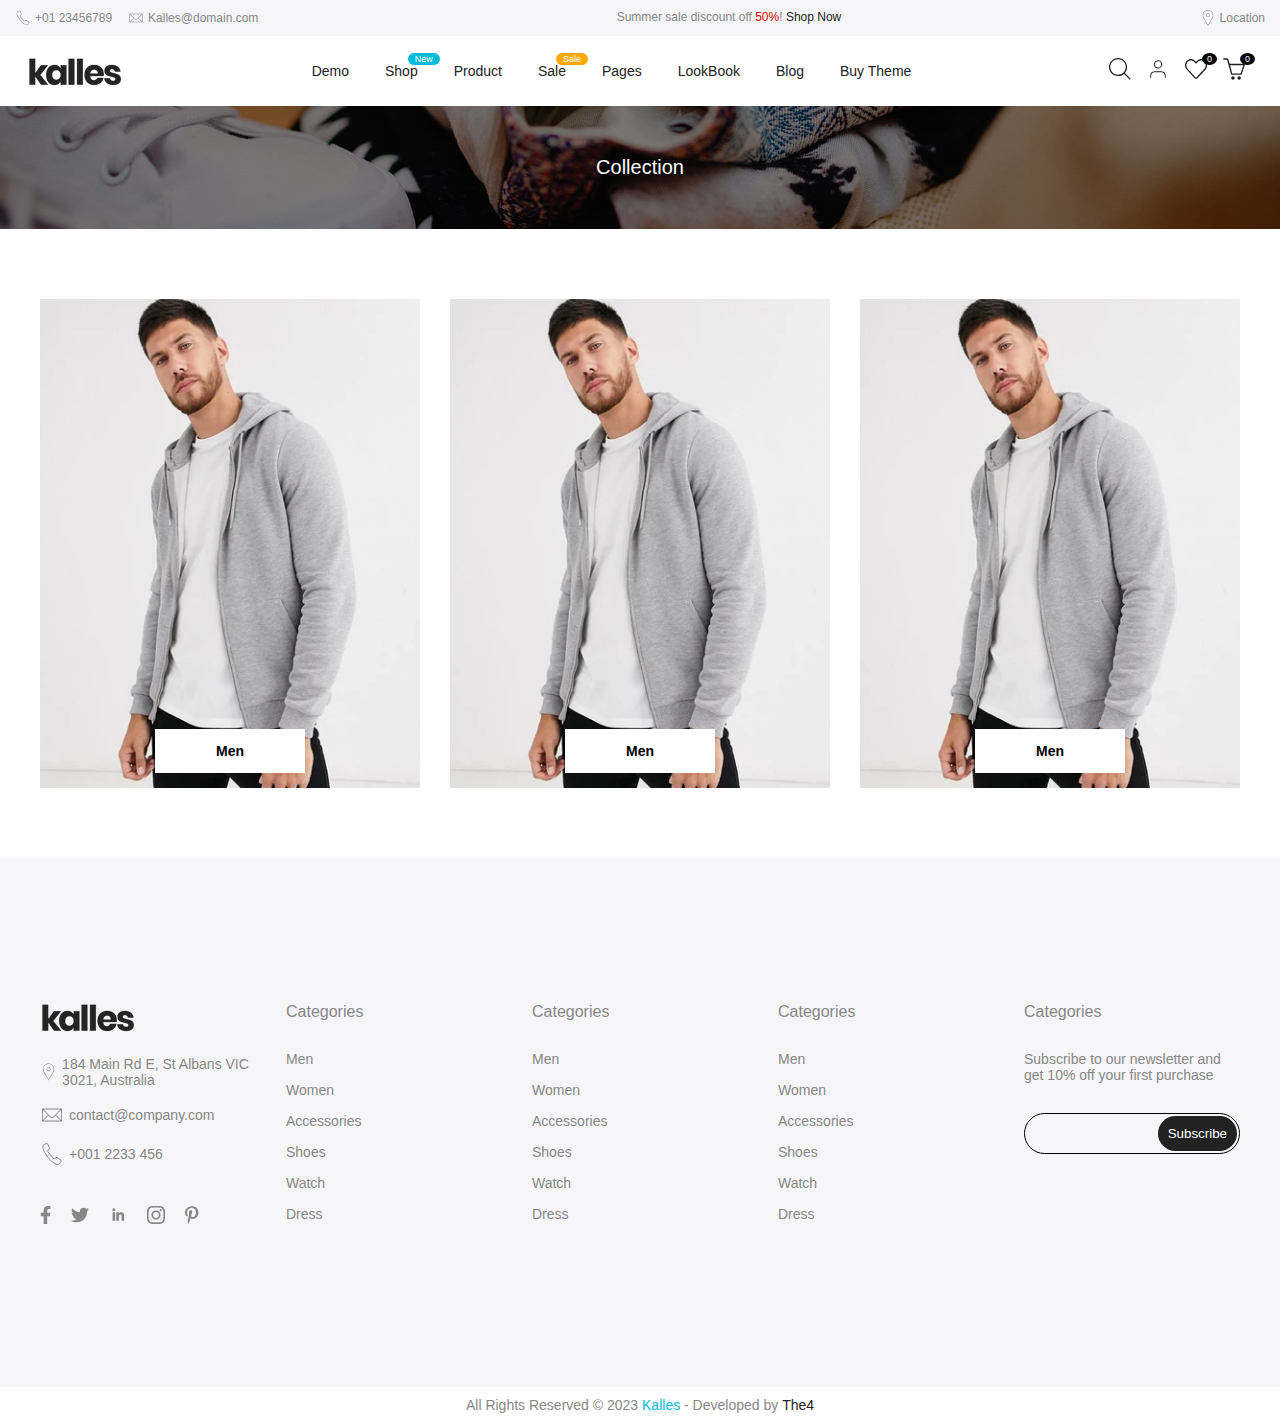
<file: kalles/collection.html>
<!DOCTYPE html>
<html lang="en">
<head>
    <meta charset="UTF-8">
    <meta http-equiv="X-UA-Compatible" content="IE=edge">
    <meta name="viewport" content="width=device-width, initial-scale=1.0">
    <title>Document</title>
    <link rel="stylesheet" href="./assest/css/style.css">
    <link rel="stylesheet" href="./assest/css/responsive.css">
</head>
<body>

    <!-- Header -->
    <header>
        <div class="top_container flex between">
          <div class="top_contact flex item-center gap-16">
            <span class="flex item-center">
              <svg
                xmlns="http://www.w3.org/2000/svg"
                width="16"
                height="16"
                viewBox="0 0 32 32"
                xmlns:xlink="http://www.w3.org/1999/xlink"
              >
                <path
                  d="M23.407 30.394c-2.431 0-8.341-3.109-13.303-9.783-4.641-6.242-6.898-10.751-6.898-13.785 0-2.389 1.65-3.529 2.536-4.142l0.219-0.153c0.979-0.7 2.502-0.927 3.086-0.927 1.024 0 1.455 0.599 1.716 1.121 0.222 0.442 2.061 4.39 2.247 4.881 0.286 0.755 0.192 1.855-0.692 2.488l-0.155 0.108c-0.439 0.304-1.255 0.869-1.368 1.557-0.055 0.334 0.057 0.684 0.342 1.068 1.423 1.918 5.968 7.55 6.787 8.314 0.642 0.6 1.455 0.685 2.009 0.218 0.573-0.483 0.828-0.768 0.83-0.772l0.059-0.057c0.048-0.041 0.496-0.396 1.228-0.396 0.528 0 1.065 0.182 1.596 0.541 1.378 0.931 4.487 3.011 4.487 3.011l0.050 0.038c0.398 0.341 0.973 1.323 0.302 2.601-0.695 1.327-2.85 4.066-5.079 4.066zM9.046 2.672c-0.505 0-1.746 0.213-2.466 0.728l-0.232 0.162c-0.827 0.572-2.076 1.435-2.076 3.265 0 2.797 2.188 7.098 6.687 13.149 4.914 6.609 10.532 9.353 12.447 9.353 1.629 0 3.497-2.276 4.135-3.494 0.392-0.748 0.071-1.17-0.040-1.284-0.36-0.241-3.164-2.117-4.453-2.988-0.351-0.238-0.688-0.358-0.999-0.358-0.283 0-0.469 0.1-0.532 0.14-0.104 0.111-0.39 0.405-0.899 0.833-0.951 0.801-2.398 0.704-3.424-0.254-0.923-0.862-5.585-6.666-6.916-8.459-0.46-0.62-0.641-1.252-0.538-1.877 0.187-1.133 1.245-1.866 1.813-2.26l0.142-0.099c0.508-0.363 0.4-1.020 0.316-1.242-0.157-0.414-1.973-4.322-2.203-4.781-0.188-0.376-0.336-0.533-0.764-0.533z"
                  fill="currentColor"
                ></path>
              </svg>
              <a href="#"> +01 23456789</a>
            </span>
            <span class="flex item-center">
              <svg
                class="ml__15"
                xmlns="http://www.w3.org/2000/svg"
                width="16"
                height="16"
                viewBox="0 0 32 32"
                xmlns:xlink="http://www.w3.org/1999/xlink "
              >
                <path
                  d="M28.244 7.47h-25.572v17.060h26.656v-17.060h-1.084zM27.177 8.536l-10.298 10.298c-0.47 0.47-1.289 0.47-1.759 0l-10.3-10.298h22.356zM3.738 8.961l6.923 6.922-6.923 6.923v-13.846zM4.589 23.464l6.827-6.826 2.951 2.95c0.436 0.436 1.016 0.677 1.633 0.677s1.197-0.241 1.633-0.677l2.951-2.951 6.826 6.826h-22.822zM28.262 22.807l-6.923-6.924 6.923-6.924v13.848z"
                  fill="currentColor"
                ></path>
              </svg>
              <a href="#">Kalles@domain.com</a>
            </span>
          </div>
          <div class="top_desc">
            <p>
              Summer sale discount off <span>50%</span>! <a href="#">Shop Now</a>
            </p>
          </div>
          <div class="top_select flex item-center gap-16">
            <div class="flex item-center">
              <svg
                xmlns="http://www.w3.org/2000/svg"
                xmlns:xlink="http://www.w3.org/1999/xlink"
                class="ml__15"
                width="16"
                height="16"
                viewBox="0 0 32 32"
              >
                <path
                  d="M16.001 1.072c5.291 0 9.596 4.305 9.596 9.597 0 1.683-0.446 3.341-1.29 4.799l-8.307 14.394-8.308-14.395c-0.843-1.456-1.289-3.115-1.289-4.798 0-5.292 4.305-9.597 9.597-9.597zM16.001 14.4c2.058 0 3.731-1.674 3.731-3.731s-1.674-3.731-3.731-3.731c-2.058 0-3.732 1.674-3.732 3.731s1.674 3.731 3.732 3.731zM16.001 0.006c-5.889 0-10.663 4.775-10.663 10.663 0 1.945 0.523 3.762 1.432 5.332l9.23 15.994 9.23-15.994c0.909-1.57 1.432-3.387 1.432-5.332 0-5.888-4.774-10.663-10.662-10.663v0zM16.001 13.334c-1.472 0-2.666-1.193-2.666-2.665 0-1.471 1.194-2.665 2.666-2.665s2.665 1.194 2.665 2.665c0 1.472-1.193 2.665-2.665 2.665v0z"
                  fill="currentColor"
                ></path>
              </svg>
              <a href="#">Location</a>
            </div>
          </div>
        </div>
  
        <div class="top_navbar flex between item-center">
          <div class="navbar_responsive_menu">
              <svg xmlns="http://www.w3.org/2000/svg" width="30" height="16" viewBox="0 0 30 16" fill="currentColor"><rect width="30" height="1.5"></rect><rect y="7" width="20" height="1.5"></rect><rect y="14" width="30" height="1.5"></rect></svg>
          </div>
          <div class="logo">
            <img
              src="./assest/images/kalles_babcb241-47cc-4352-a0ae-1458bbff9dcc.webp"
              alt="logo kalles"
            />
          </div>
          <div class="navbar">
              <button class="close">Close</button>
            <ul class="flex item-center">
              <li>
                <a href="#">Demo</a>
              </li>
              <li>
                <a href="#">Shop</a>
                <span class="new">New</span>
              </li>
              <li>
                <a href="#">Product</a>
              </li>
              <li>
                <a href="#">Sale</a>
                <span class="sale">Sale</span>
              </li>
              <li>
                <a href="#">Pages</a>
              </li>
              <li>
                <a href="#">LookBook</a>
              </li>
              <li>
                <a href="#">Blog</a>
              </li>
              <li>
                <a href="#">Buy Theme</a>
              </li>
            </ul>
          </div>
          <div class="top_actions">
            <ul class="flex item-center">
              <li>
                <a href="#">
                  <svg
                    width="22px"
                    height="22px"
                    viewBox="0 0 1920 1920"
                    xmlns="http://www.w3.org/2000/svg"
                    stroke="#000000"
                    stroke-width="0.019200000000000002"
                  >
                    <g id="SVGRepo_bgCarrier" stroke-width="0"></g>
                    <g
                      id="SVGRepo_tracerCarrier"
                      stroke-linecap="round"
                      stroke-linejoin="round"
                    ></g>
                    <g id="SVGRepo_iconCarrier">
                      <path
                        d="M790.588 1468.235c-373.722 0-677.647-303.924-677.647-677.647 0-373.722 303.925-677.647 677.647-677.647 373.723 0 677.647 303.925 677.647 677.647 0 373.723-303.924 677.647-677.647 677.647Zm596.781-160.715c120.396-138.692 193.807-319.285 193.807-516.932C1581.176 354.748 1226.428 0 790.588 0S0 354.748 0 790.588s354.748 790.588 790.588 790.588c197.647 0 378.24-73.411 516.932-193.807l516.028 516.142 79.963-79.963-516.142-516.028Z"
                        fill-rule="evenodd"
                      ></path>
                    </g>
                  </svg>
                </a>
              </li>
              <li>
                <a href="#">
                  <svg
                    width="22px"
                    height="22px"
                    viewBox="0 0 24 24"
                    xmlns="http://www.w3.org/2000/svg"
                    fill="#000000"
                  >
                    <g id="SVGRepo_bgCarrier" stroke-width="0"></g>
                    <g
                      id="SVGRepo_tracerCarrier"
                      stroke-linecap="round"
                      stroke-linejoin="round"
                    ></g>
                    <g id="SVGRepo_iconCarrier">
                      <title></title>
                      <g id="Complete">
                        <g id="user">
                          <g>
                            <path
                              d="M20,21V19a4,4,0,0,0-4-4H8a4,4,0,0,0-4,4v2"
                              fill="none"
                              stroke="#000000"
                              stroke-linecap="round"
                              stroke-linejoin="round"
                              stroke-width="0.9600000000000002"
                            ></path>
                            <circle
                              cx="12"
                              cy="7"
                              fill="none"
                              r="4"
                              stroke="#000000"
                              stroke-linecap="round"
                              stroke-linejoin="round"
                              stroke-width="0.9600000000000002"
                            ></circle>
                          </g>
                        </g>
                      </g>
                    </g>
                  </svg>
                </a>
              </li>
              <li>
                <a href="#">
                  <svg
                    width="22px"
                    height="22px"
                    viewBox="0 0 32.00 32.00"
                    version="1.1"
                    xmlns="http://www.w3.org/2000/svg"
                    stroke="#000000"
                    stroke-width="0.00032"
                  >
                    <g id="SVGRepo_bgCarrier" stroke-width="0"></g>
                    <g
                      id="SVGRepo_tracerCarrier"
                      stroke-linecap="round"
                      stroke-linejoin="round"
                    ></g>
                    <g id="SVGRepo_iconCarrier">
                      <path
                        d="M8.999 3.567c0.98 0 2.753 0.469 5.628 3.301l1.425 1.403 1.404-1.426c1.996-2.028 4.12-3.288 5.543-3.288 1.919 0 3.432 0.656 4.907 2.128 1.39 1.386 2.156 3.23 2.156 5.191 0.001 1.962-0.764 3.807-2.169 5.209-0.114 0.116-6.156 6.634-11.218 12.097-0.238 0.227-0.511 0.26-0.656 0.26-0.143 0-0.412-0.032-0.65-0.253-1.233-1.372-10.174-11.313-11.213-12.351-1.391-1.388-2.157-3.233-2.157-5.194s0.766-3.804 2.158-5.192c1.353-1.352 2.937-1.885 4.842-1.885zM8.999 1.567c-2.392 0-4.5 0.715-6.255 2.469-3.659 3.649-3.659 9.566 0 13.217 1.045 1.045 11.183 12.323 11.183 12.323 0.578 0.578 1.336 0.865 2.093 0.865s1.512-0.287 2.091-0.865c0 0 11.090-11.97 11.208-12.089 3.657-3.652 3.657-9.57 0-13.219-1.816-1.813-3.845-2.712-6.319-2.712-2.364 0-5 1.885-6.969 3.885-2.031-2-4.585-3.874-7.031-3.874v0z"
                      ></path>
                    </g>
                  </svg>
                </a>
                <span>0</span>
              </li>
              <li>
                <a href="#">
                  <svg
                    width="22px"
                    height="22px"
                    viewBox="0 0 32 32"
                    version="1.1"
                    xmlns="http://www.w3.org/2000/svg"
                    stroke="#000000"
                    stroke-width="0.00032"
                  >
                    <g id="SVGRepo_bgCarrier" stroke-width="0"></g>
                    <g
                      id="SVGRepo_tracerCarrier"
                      stroke-linecap="round"
                      stroke-linejoin="round"
                    ></g>
                    <g id="SVGRepo_iconCarrier">
                      <path
                        d="M31.739 8.875c-0.186-0.264-0.489-0.422-0.812-0.422h-21.223l-1.607-5.54c-0.63-2.182-2.127-2.417-2.741-2.417h-4.284c-0.549 0-0.993 0.445-0.993 0.993s0.445 0.993 0.993 0.993h4.283c0.136 0 0.549 0 0.831 0.974l5.527 20.311c0.12 0.428 0.511 0.724 0.956 0.724h13.499c0.419 0 0.793-0.262 0.934-0.657l4.758-14.053c0.11-0.304 0.064-0.643-0.122-0.907zM25.47 22.506h-12.046l-3.161-12.066h19.253zM23.5 26.504c-1.381 0-2.5 1.119-2.5 2.5s1.119 2.5 2.5 2.5 2.5-1.119 2.5-2.5c0-1.381-1.119-2.5-2.5-2.5zM14.5 26.504c-1.381 0-2.5 1.119-2.5 2.5s1.119 2.5 2.5 2.5 2.5-1.119 2.5-2.5c0-1.381-1.119-2.5-2.5-2.5z"
                      ></path>
                    </g>
                  </svg>
                </a>
                <span>0</span>
              </li>
            </ul>
          </div>
        </div>
    </header>
    <!-- Header -->

    <main>

        <div class="collection_top_background">
            <div class="backgroundShadow">
                <h1>Collection</h1>
            </div>
        </div>

        <section class="section">
            <div class="container">
                <div class="collections_container">
                    <div class="collection">
                        <img src="./assest/images/cat-02.webp" alt="">
                        <button class="btn_square light_btn">Men</button>
                    </div>
                    <div class="collection">
                        <img src="./assest/images/cat-02.webp" alt="">
                        <button class="btn_square light_btn">Men</button>
                    </div>
                    <div class="collection">
                        <img src="./assest/images/cat-02.webp" alt="">
                        <button class="btn_square light_btn">Men</button>
                    </div>
                </div>
            </div>
        </section>

    </main>
    
    <!-- Footer -->
    <footer class="footer_background">
        <section class="section">
            <div class="container">
                <div class="footer_container ">
                    <div class="footer_card startToend">
                        <div class="logo">
                            <a href="#">
                                <img
                                src="./assest/images/kalles_babcb241-47cc-4352-a0ae-1458bbff9dcc.webp"
                                alt="logo kalles"
                                />
                            </a>
                          </div>
                          <ul class="footer_list">
                            <li>
                                <svg style="width: 25px;height: 30px;vertical-align: middle;margin-right: 5px;" viewBox="0 0 32 32" width="32" height="32"><path fill="currentColor" d="M 16.001 1.072 c 5.291 0 9.596 4.305 9.596 9.597 c 0 1.683 -0.446 3.341 -1.29 4.799 l -8.307 14.394 l -8.308 -14.395 c -0.843 -1.456 -1.289 -3.115 -1.289 -4.798 c 0 -5.292 4.305 -9.597 9.597 -9.597 Z M 16.001 14.4 c 2.058 0 3.731 -1.674 3.731 -3.731 s -1.674 -3.731 -3.731 -3.731 c -2.058 0 -3.732 1.674 -3.732 3.731 s 1.674 3.731 3.732 3.731 Z M 16.001 0.006 c -5.889 0 -10.663 4.775 -10.663 10.663 c 0 1.945 0.523 3.762 1.432 5.332 l 9.23 15.994 l 9.23 -15.994 c 0.909 -1.57 1.432 -3.387 1.432 -5.332 c 0 -5.888 -4.774 -10.663 -10.662 -10.663 v 0 Z M 16.001 13.334 c -1.472 0 -2.666 -1.193 -2.666 -2.665 c 0 -1.471 1.194 -2.665 2.666 -2.665 s 2.665 1.194 2.665 2.665 c 0 1.472 -1.193 2.665 -2.665 2.665 v 0 Z"></path></svg>
                                <span>184 Main Rd E, St Albans VIC 3021, Australia</span>
                            </li>
                            <li>
                                <svg style="width: 24px;height: 24px;vertical-align: middle;margin-right: 5px;" viewBox="0 0 32 32" width="32" height="32"><path fill="currentColor" d="M 28.244 7.47 h -25.572 v 17.06 h 26.656 v -17.06 h -1.084 Z M 27.177 8.536 l -10.298 10.298 c -0.47 0.47 -1.289 0.47 -1.759 0 l -10.3 -10.298 h 22.356 Z M 3.738 8.961 l 6.923 6.922 l -6.923 6.923 v -13.846 Z M 4.589 23.464 l 6.827 -6.826 l 2.951 2.95 c 0.436 0.436 1.016 0.677 1.633 0.677 s 1.197 -0.241 1.633 -0.677 l 2.951 -2.951 l 6.826 6.826 h -22.822 Z M 28.262 22.807 l -6.923 -6.924 l 6.923 -6.924 v 13.848 Z"></path></svg>
                                <span>contact@company.com</span>
                            </li>
                            <li>
                                <svg style="width: 24px;height: 24px;vertical-align: middle;margin-right: 5px;" viewBox="0 0 32 32" width="32" height="32"><path fill="currentColor" d="M 23.407 30.394 c -2.431 0 -8.341 -3.109 -13.303 -9.783 c -4.641 -6.242 -6.898 -10.751 -6.898 -13.785 c 0 -2.389 1.65 -3.529 2.536 -4.142 l 0.219 -0.153 c 0.979 -0.7 2.502 -0.927 3.086 -0.927 c 1.024 0 1.455 0.599 1.716 1.121 c 0.222 0.442 2.061 4.39 2.247 4.881 c 0.286 0.755 0.192 1.855 -0.692 2.488 l -0.155 0.108 c -0.439 0.304 -1.255 0.869 -1.368 1.557 c -0.055 0.334 0.057 0.684 0.342 1.068 c 1.423 1.918 5.968 7.55 6.787 8.314 c 0.642 0.6 1.455 0.685 2.009 0.218 c 0.573 -0.483 0.828 -0.768 0.83 -0.772 l 0.059 -0.057 c 0.048 -0.041 0.496 -0.396 1.228 -0.396 c 0.528 0 1.065 0.182 1.596 0.541 c 1.378 0.931 4.487 3.011 4.487 3.011 l 0.05 0.038 c 0.398 0.341 0.973 1.323 0.302 2.601 c -0.695 1.327 -2.85 4.066 -5.079 4.066 Z M 9.046 2.672 c -0.505 0 -1.746 0.213 -2.466 0.728 l -0.232 0.162 c -0.827 0.572 -2.076 1.435 -2.076 3.265 c 0 2.797 2.188 7.098 6.687 13.149 c 4.914 6.609 10.532 9.353 12.447 9.353 c 1.629 0 3.497 -2.276 4.135 -3.494 c 0.392 -0.748 0.071 -1.17 -0.04 -1.284 c -0.36 -0.241 -3.164 -2.117 -4.453 -2.988 c -0.351 -0.238 -0.688 -0.358 -0.999 -0.358 c -0.283 0 -0.469 0.1 -0.532 0.14 c -0.104 0.111 -0.39 0.405 -0.899 0.833 c -0.951 0.801 -2.398 0.704 -3.424 -0.254 c -0.923 -0.862 -5.585 -6.666 -6.916 -8.459 c -0.46 -0.62 -0.641 -1.252 -0.538 -1.877 c 0.187 -1.133 1.245 -1.866 1.813 -2.26 l 0.142 -0.099 c 0.508 -0.363 0.4 -1.02 0.316 -1.242 c -0.157 -0.414 -1.973 -4.322 -2.203 -4.781 c -0.188 -0.376 -0.336 -0.533 -0.764 -0.533 Z"></path></svg>
                                <span>+001 2233 456</span>
                            </li>
                          </ul>

                          <ul class="flex socials item-center">
                            <li>
                                <a href="#">
                                    <svg width="'18px" height="18px" role="presentation" viewBox="0 0 320 512"><path d="M279.14 288l14.22-92.66h-88.91v-60.13c0-25.35 12.42-50.06 52.24-50.06h40.42V6.26S260.43 0 225.36 0c-73.22 0-121.08 44.38-121.08 124.72v70.62H22.89V288h81.39v224h100.17V288z"></path></svg>
                                </a>
                            </li>
                            <li>
                                <a href="#">
                                    <svg width="'18px" height="18px" role="presentation" viewBox="0 0 512 512"><path d="M459.37 151.716c.325 4.548.325 9.097.325 13.645 0 138.72-105.583 298.558-298.558 298.558-59.452 0-114.68-17.219-161.137-47.106 8.447.974 16.568 1.299 25.34 1.299 49.055 0 94.213-16.568 130.274-44.832-46.132-.975-84.792-31.188-98.112-72.772 6.498.974 12.995 1.624 19.818 1.624 9.421 0 18.843-1.3 27.614-3.573-48.081-9.747-84.143-51.98-84.143-102.985v-1.299c13.969 7.797 30.214 12.67 47.431 13.319-28.264-18.843-46.781-51.005-46.781-87.391 0-19.492 5.197-37.36 14.294-52.954 51.655 63.675 129.3 105.258 216.365 109.807-1.624-7.797-2.599-15.918-2.599-24.04 0-57.828 46.782-104.934 104.934-104.934 30.213 0 57.502 12.67 76.67 33.137 23.715-4.548 46.456-13.32 66.599-25.34-7.798 24.366-24.366 44.833-46.132 57.827 21.117-2.273 41.584-8.122 60.426-16.243-14.292 20.791-32.161 39.308-52.628 54.253z"></path></svg>
                                </a>
                            </li>
                            <li>
                                <a href="#">
                                    <svg width="'22px" height="18px" role="presentation" viewBox="0 0 32 32"><path d="M 8.6425781 4 C 7.1835781 4 6 5.181625 6 6.640625 C 6 8.099625 7.182625 9.3085938 8.640625 9.3085938 C 10.098625 9.3085938 11.283203 8.099625 11.283203 6.640625 C 11.283203 5.182625 10.101578 4 8.6425781 4 z M 21.535156 11 C 19.316156 11 18.0465 12.160453 17.4375 13.314453 L 17.373047 13.314453 L 17.373047 11.310547 L 13 11.310547 L 13 26 L 17.556641 26 L 17.556641 18.728516 C 17.556641 16.812516 17.701266 14.960938 20.072266 14.960938 C 22.409266 14.960937 22.443359 17.145609 22.443359 18.849609 L 22.443359 26 L 26.994141 26 L 27 26 L 27 17.931641 C 27 13.983641 26.151156 11 21.535156 11 z M 6.3632812 11.310547 L 6.3632812 26 L 10.923828 26 L 10.923828 11.310547 L 6.3632812 11.310547 z"></path></svg>
                                </a>
                            </li>
                            <li>
                                <a href="#">
                                    <svg width="'18px" height="18px" role="presentation" viewBox="0 0 32 32"><path d="M15.994 2.886c4.273 0 4.775.019 6.464.095 1.562.07 2.406.33 2.971.552.749.292 1.283.635 1.841 1.194s.908 1.092 1.194 1.841c.216.565.483 1.41.552 2.971.076 1.689.095 2.19.095 6.464s-.019 4.775-.095 6.464c-.07 1.562-.33 2.406-.552 2.971-.292.749-.635 1.283-1.194 1.841s-1.092.908-1.841 1.194c-.565.216-1.41.483-2.971.552-1.689.076-2.19.095-6.464.095s-4.775-.019-6.464-.095c-1.562-.07-2.406-.33-2.971-.552-.749-.292-1.283-.635-1.841-1.194s-.908-1.092-1.194-1.841c-.216-.565-.483-1.41-.552-2.971-.076-1.689-.095-2.19-.095-6.464s.019-4.775.095-6.464c.07-1.562.33-2.406.552-2.971.292-.749.635-1.283 1.194-1.841s1.092-.908 1.841-1.194c.565-.216 1.41-.483 2.971-.552 1.689-.083 2.19-.095 6.464-.095zm0-2.883c-4.343 0-4.889.019-6.597.095-1.702.076-2.864.349-3.879.743-1.054.406-1.943.959-2.832 1.848S1.251 4.473.838 5.521C.444 6.537.171 7.699.095 9.407.019 11.109 0 11.655 0 15.997s.019 4.889.095 6.597c.076 1.702.349 2.864.743 3.886.406 1.054.959 1.943 1.848 2.832s1.784 1.435 2.832 1.848c1.016.394 2.178.667 3.886.743s2.248.095 6.597.095 4.889-.019 6.597-.095c1.702-.076 2.864-.349 3.886-.743 1.054-.406 1.943-.959 2.832-1.848s1.435-1.784 1.848-2.832c.394-1.016.667-2.178.743-3.886s.095-2.248.095-6.597-.019-4.889-.095-6.597c-.076-1.702-.349-2.864-.743-3.886-.406-1.054-.959-1.943-1.848-2.832S27.532 1.247 26.484.834C25.468.44 24.306.167 22.598.091c-1.714-.07-2.26-.089-6.603-.089zm0 7.778c-4.533 0-8.216 3.676-8.216 8.216s3.683 8.216 8.216 8.216 8.216-3.683 8.216-8.216-3.683-8.216-8.216-8.216zm0 13.549c-2.946 0-5.333-2.387-5.333-5.333s2.387-5.333 5.333-5.333 5.333 2.387 5.333 5.333-2.387 5.333-5.333 5.333zM26.451 7.457c0 1.059-.858 1.917-1.917 1.917s-1.917-.858-1.917-1.917c0-1.059.858-1.917 1.917-1.917s1.917.858 1.917 1.917z"></path></svg>
                                </a>
                            </li>
                            <li>
                                <a href="#">
                                    <svg width="'18px" height="18px" role="presentation" viewBox="0 0 384 512"><path d="M204 6.5C101.4 6.5 0 74.9 0 185.6 0 256 39.6 296 63.6 296c9.9 0 15.6-27.6 15.6-35.4 0-9.3-23.7-29.1-23.7-67.8 0-80.4 61.2-137.4 140.4-137.4 68.1 0 118.5 38.7 118.5 109.8 0 53.1-21.3 152.7-90.3 152.7-24.9 0-46.2-18-46.2-43.8 0-37.8 26.4-74.4 26.4-113.4 0-66.2-93.9-54.2-93.9 25.8 0 16.8 2.1 35.4 9.6 50.7-13.8 59.4-42 147.9-42 209.1 0 18.9 2.7 37.5 4.5 56.4 3.4 3.8 1.7 3.4 6.9 1.5 50.4-69 48.6-82.5 71.4-172.8 12.3 23.4 44.1 36 69.3 36 106.2 0 153.9-103.5 153.9-196.8C384 71.3 298.2 6.5 204 6.5z"></path></svg>
                                </a>
                            </li>
                          </ul>
                    </div>

                    <div class="footer_card centerFooter">
                        <h3 class="footer_sub_title">Categories</h3>
                        <ul>
                            <li>
                                <a href="#">Men</a>
                            </li>
                            <li>
                                <a href="#">Women</a>
                            </li>
                            <li>
                                <a href="#">Accessories</a>
                            </li>
                            <li>
                                <a href="#">Shoes</a>
                            </li>
                            <li>
                                <a href="#">Watch</a>
                            </li>
                            <li>
                                <a href="#">Dress</a>
                            </li>
                        </ul>
                    </div>
                    <div class="footer_card centerFooter">
                        <h3 class="footer_sub_title">Categories</h3>
                        <ul>
                            <li>
                                <a href="#">Men</a>
                            </li>
                            <li>
                                <a href="#">Women</a>
                            </li>
                            <li>
                                <a href="#">Accessories</a>
                            </li>
                            <li>
                                <a href="#">Shoes</a>
                            </li>
                            <li>
                                <a href="#">Watch</a>
                            </li>
                            <li>
                                <a href="#">Dress</a>
                            </li>
                        </ul>
                    </div>
                    <div class="footer_card centerFooter">
                        <h3 class="footer_sub_title">Categories</h3>
                        <ul>
                            <li>
                                <a href="#">Men</a>
                            </li>
                            <li>
                                <a href="#">Women</a>
                            </li>
                            <li>
                                <a href="#">Accessories</a>
                            </li>
                            <li>
                                <a href="#">Shoes</a>
                            </li>
                            <li>
                                <a href="#">Watch</a>
                            </li>
                            <li>
                                <a href="#">Dress</a>
                            </li>
                        </ul>
                    </div>
                    <div class="footer_card startToend">
                        <h3 class="footer_sub_title">Categories</h3>
                        <p>Subscribe to our newsletter and get 10% off your first purchase</p>
                        <div class="footer_input_card">
                            <input type="text">
                            <button>Subscribe</button>
                        </div>
                    </div>
                </div>
            </div>
        </section>
    </footer>
    <div class="allrights">
        <p>All Rights Reserved © 2023 <a href="#">Kalles</a> - Developed by <span>The4</span></p>
    </div>
    <!-- Footer -->

</body>
</html>
</file>
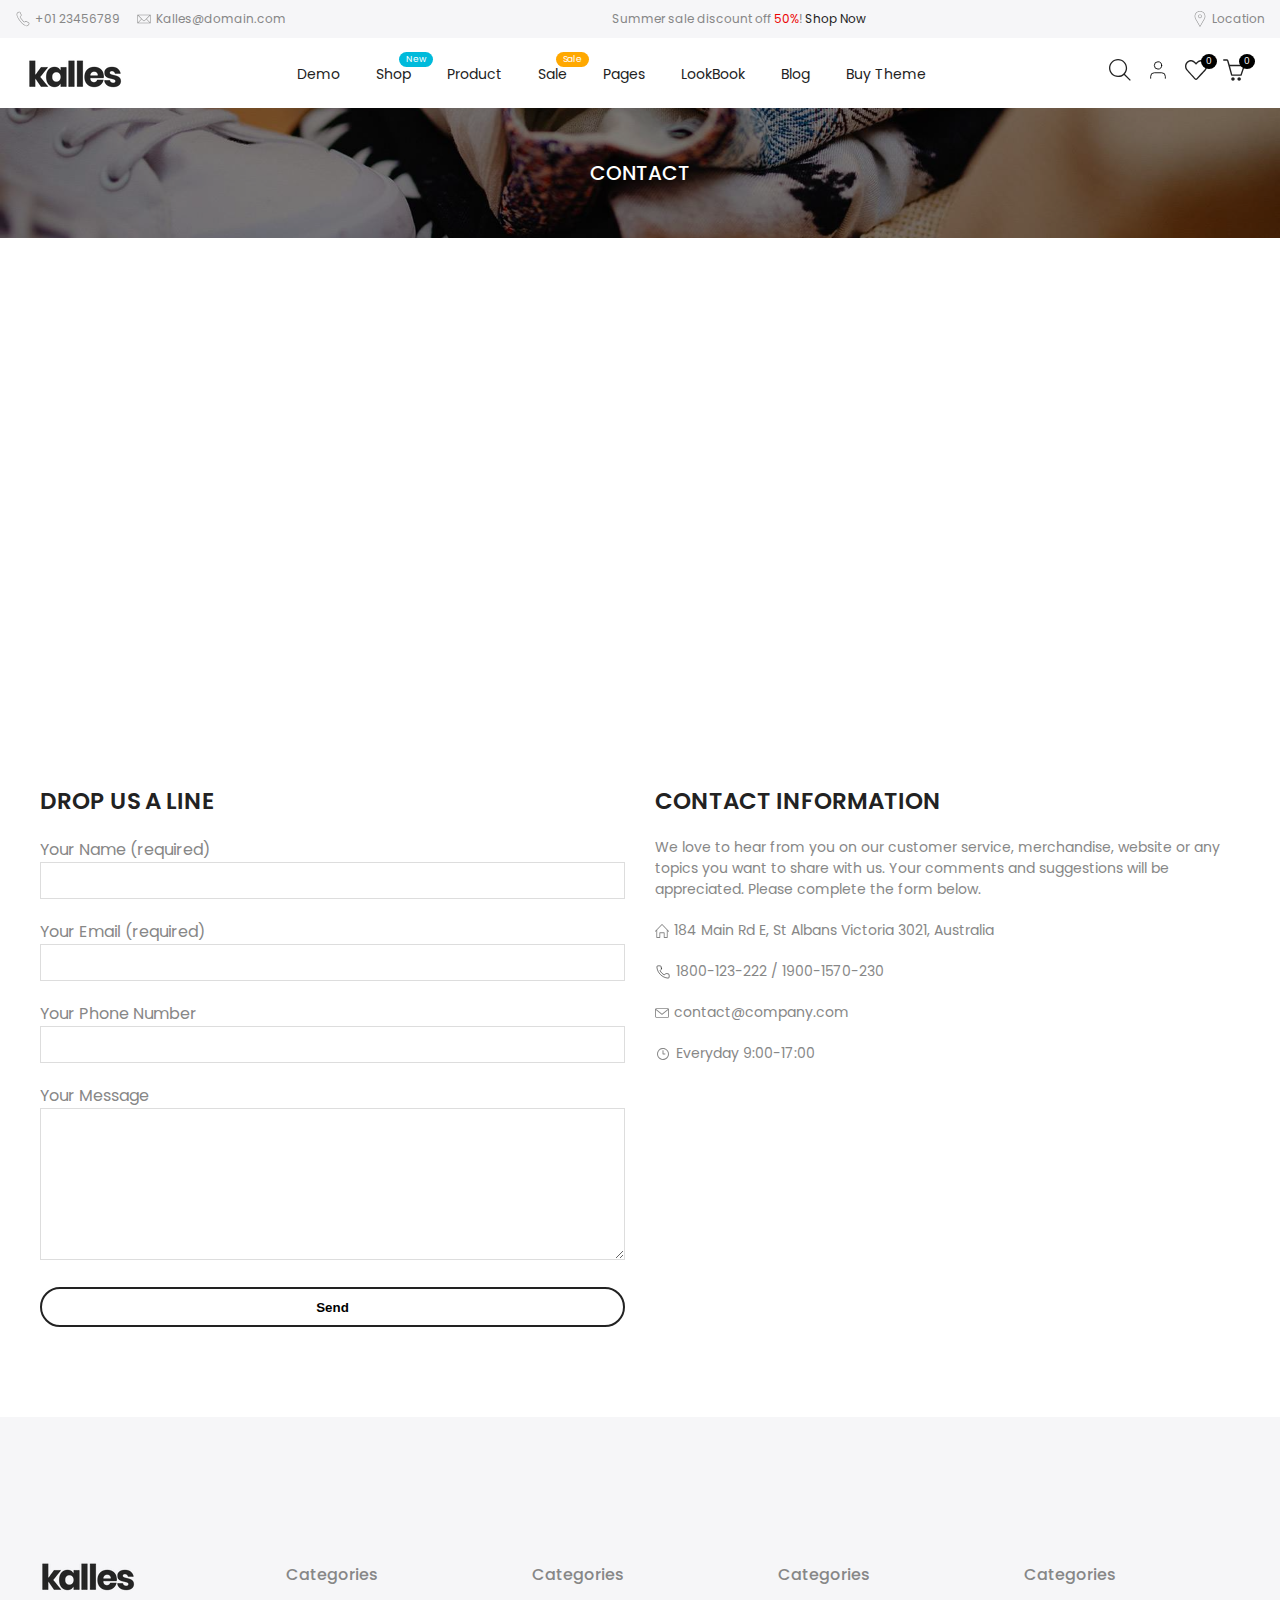
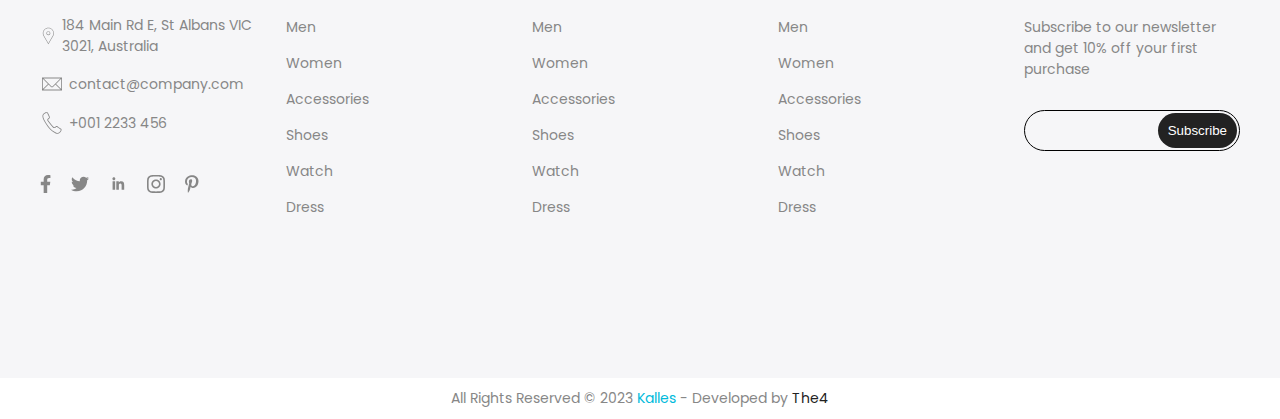
<file: kalles/contact.html>
<!DOCTYPE html>
<html lang="en">
<head>
    <meta charset="UTF-8">
    <meta http-equiv="X-UA-Compatible" content="IE=edge">
    <meta name="viewport" content="width=device-width, initial-scale=1.0">
    <title>Document</title>
    <link rel="stylesheet" href="./assest/css/style.css" />
    <link rel="stylesheet" href="./assest/css/responsive.css">
    <link rel="preconnect" href="https://fonts.googleapis.com" />
    <link rel="preconnect" href="https://fonts.gstatic.com" crossorigin />
    <link
      href="https://fonts.googleapis.com/css2?family=Poppins:ital,wght@0,100;0,200;0,300;0,400;0,500;0,600;0,700;0,800;0,900;1,100;1,200;1,300;1,400;1,500;1,600;1,700;1,800;1,900&display=swap"
      rel="stylesheet"
    />
    <link rel="preconnect" href="https://fonts.googleapis.com" />
    <link rel="preconnect" href="https://fonts.gstatic.com" crossorigin />
    <link
      href="https://fonts.googleapis.com/css2?family=Libre+Baskerville:ital,wght@0,400;0,700;1,400&display=swap"
      rel="stylesheet"
    />
</head>
<body>

    <!-- header -->

    <header>
        <div class="top_container flex between">
            <div class="top_contact flex item-center gap-16">
            <span class="flex item-center">
                <svg
                xmlns="http://www.w3.org/2000/svg"
                width="16"
                height="16"
                viewBox="0 0 32 32"
                xmlns:xlink="http://www.w3.org/1999/xlink"
                >
                <path
                    d="M23.407 30.394c-2.431 0-8.341-3.109-13.303-9.783-4.641-6.242-6.898-10.751-6.898-13.785 0-2.389 1.65-3.529 2.536-4.142l0.219-0.153c0.979-0.7 2.502-0.927 3.086-0.927 1.024 0 1.455 0.599 1.716 1.121 0.222 0.442 2.061 4.39 2.247 4.881 0.286 0.755 0.192 1.855-0.692 2.488l-0.155 0.108c-0.439 0.304-1.255 0.869-1.368 1.557-0.055 0.334 0.057 0.684 0.342 1.068 1.423 1.918 5.968 7.55 6.787 8.314 0.642 0.6 1.455 0.685 2.009 0.218 0.573-0.483 0.828-0.768 0.83-0.772l0.059-0.057c0.048-0.041 0.496-0.396 1.228-0.396 0.528 0 1.065 0.182 1.596 0.541 1.378 0.931 4.487 3.011 4.487 3.011l0.050 0.038c0.398 0.341 0.973 1.323 0.302 2.601-0.695 1.327-2.85 4.066-5.079 4.066zM9.046 2.672c-0.505 0-1.746 0.213-2.466 0.728l-0.232 0.162c-0.827 0.572-2.076 1.435-2.076 3.265 0 2.797 2.188 7.098 6.687 13.149 4.914 6.609 10.532 9.353 12.447 9.353 1.629 0 3.497-2.276 4.135-3.494 0.392-0.748 0.071-1.17-0.040-1.284-0.36-0.241-3.164-2.117-4.453-2.988-0.351-0.238-0.688-0.358-0.999-0.358-0.283 0-0.469 0.1-0.532 0.14-0.104 0.111-0.39 0.405-0.899 0.833-0.951 0.801-2.398 0.704-3.424-0.254-0.923-0.862-5.585-6.666-6.916-8.459-0.46-0.62-0.641-1.252-0.538-1.877 0.187-1.133 1.245-1.866 1.813-2.26l0.142-0.099c0.508-0.363 0.4-1.020 0.316-1.242-0.157-0.414-1.973-4.322-2.203-4.781-0.188-0.376-0.336-0.533-0.764-0.533z"
                    fill="currentColor"
                ></path>
                </svg>
                <a href="#"> +01 23456789</a>
            </span>
            <span class="flex item-center">
                <svg
                class="ml__15"
                xmlns="http://www.w3.org/2000/svg"
                width="16"
                height="16"
                viewBox="0 0 32 32"
                xmlns:xlink="http://www.w3.org/1999/xlink "
                >
                <path
                    d="M28.244 7.47h-25.572v17.060h26.656v-17.060h-1.084zM27.177 8.536l-10.298 10.298c-0.47 0.47-1.289 0.47-1.759 0l-10.3-10.298h22.356zM3.738 8.961l6.923 6.922-6.923 6.923v-13.846zM4.589 23.464l6.827-6.826 2.951 2.95c0.436 0.436 1.016 0.677 1.633 0.677s1.197-0.241 1.633-0.677l2.951-2.951 6.826 6.826h-22.822zM28.262 22.807l-6.923-6.924 6.923-6.924v13.848z"
                    fill="currentColor"
                ></path>
                </svg>
                <a href="#">Kalles@domain.com</a>
            </span>
            </div>
            <div class="top_desc">
            <p>
                Summer sale discount off <span>50%</span>! <a href="#">Shop Now</a>
            </p>
            </div>
            <div class="top_select flex item-center gap-16">
            <div class="flex item-center">
                <svg
                xmlns="http://www.w3.org/2000/svg"
                xmlns:xlink="http://www.w3.org/1999/xlink"
                class="ml__15"
                width="16"
                height="16"
                viewBox="0 0 32 32"
                >
                <path
                    d="M16.001 1.072c5.291 0 9.596 4.305 9.596 9.597 0 1.683-0.446 3.341-1.29 4.799l-8.307 14.394-8.308-14.395c-0.843-1.456-1.289-3.115-1.289-4.798 0-5.292 4.305-9.597 9.597-9.597zM16.001 14.4c2.058 0 3.731-1.674 3.731-3.731s-1.674-3.731-3.731-3.731c-2.058 0-3.732 1.674-3.732 3.731s1.674 3.731 3.732 3.731zM16.001 0.006c-5.889 0-10.663 4.775-10.663 10.663 0 1.945 0.523 3.762 1.432 5.332l9.23 15.994 9.23-15.994c0.909-1.57 1.432-3.387 1.432-5.332 0-5.888-4.774-10.663-10.662-10.663v0zM16.001 13.334c-1.472 0-2.666-1.193-2.666-2.665 0-1.471 1.194-2.665 2.666-2.665s2.665 1.194 2.665 2.665c0 1.472-1.193 2.665-2.665 2.665v0z"
                    fill="currentColor"
                ></path>
                </svg>
                <a href="#">Location</a>
            </div>
            </div>
        </div>
    
        <div class="top_navbar flex between item-center">
            <div class="navbar_responsive_menu">
                <svg xmlns="http://www.w3.org/2000/svg" width="30" height="16" viewBox="0 0 30 16" fill="currentColor"><rect width="30" height="1.5"></rect><rect y="7" width="20" height="1.5"></rect><rect y="14" width="30" height="1.5"></rect></svg>
            </div>
            <div class="logo">
            <img
                src="./assest/images/kalles_babcb241-47cc-4352-a0ae-1458bbff9dcc.webp"
                alt="logo kalles"
            />
            </div>
            <div class="navbar">
                <button class="close">Close</button>
            <ul class="flex item-center">
                <li>
                <a href="#">Demo</a>
                </li>
                <li>
                <a href="#">Shop</a>
                <span class="new">New</span>
                </li>
                <li>
                <a href="#">Product</a>
                </li>
                <li>
                <a href="#">Sale</a>
                <span class="sale">Sale</span>
                </li>
                <li>
                <a href="#">Pages</a>
                </li>
                <li>
                <a href="#">LookBook</a>
                </li>
                <li>
                <a href="#">Blog</a>
                </li>
                <li>
                <a href="#">Buy Theme</a>
                </li>
            </ul>
            </div>
            <div class="top_actions">
            <ul class="flex item-center">
                <li>
                <a href="#">
                    <svg
                    width="22px"
                    height="22px"
                    viewBox="0 0 1920 1920"
                    xmlns="http://www.w3.org/2000/svg"
                    stroke="#000000"
                    stroke-width="0.019200000000000002"
                    >
                    <g id="SVGRepo_bgCarrier" stroke-width="0"></g>
                    <g
                        id="SVGRepo_tracerCarrier"
                        stroke-linecap="round"
                        stroke-linejoin="round"
                    ></g>
                    <g id="SVGRepo_iconCarrier">
                        <path
                        d="M790.588 1468.235c-373.722 0-677.647-303.924-677.647-677.647 0-373.722 303.925-677.647 677.647-677.647 373.723 0 677.647 303.925 677.647 677.647 0 373.723-303.924 677.647-677.647 677.647Zm596.781-160.715c120.396-138.692 193.807-319.285 193.807-516.932C1581.176 354.748 1226.428 0 790.588 0S0 354.748 0 790.588s354.748 790.588 790.588 790.588c197.647 0 378.24-73.411 516.932-193.807l516.028 516.142 79.963-79.963-516.142-516.028Z"
                        fill-rule="evenodd"
                        ></path>
                    </g>
                    </svg>
                </a>
                </li>
                <li>
                <a href="#">
                    <svg
                    width="22px"
                    height="22px"
                    viewBox="0 0 24 24"
                    xmlns="http://www.w3.org/2000/svg"
                    fill="#000000"
                    >
                    <g id="SVGRepo_bgCarrier" stroke-width="0"></g>
                    <g
                        id="SVGRepo_tracerCarrier"
                        stroke-linecap="round"
                        stroke-linejoin="round"
                    ></g>
                    <g id="SVGRepo_iconCarrier">
                        <title></title>
                        <g id="Complete">
                        <g id="user">
                            <g>
                            <path
                                d="M20,21V19a4,4,0,0,0-4-4H8a4,4,0,0,0-4,4v2"
                                fill="none"
                                stroke="#000000"
                                stroke-linecap="round"
                                stroke-linejoin="round"
                                stroke-width="0.9600000000000002"
                            ></path>
                            <circle
                                cx="12"
                                cy="7"
                                fill="none"
                                r="4"
                                stroke="#000000"
                                stroke-linecap="round"
                                stroke-linejoin="round"
                                stroke-width="0.9600000000000002"
                            ></circle>
                            </g>
                        </g>
                        </g>
                    </g>
                    </svg>
                </a>
                </li>
                <li>
                <a href="#">
                    <svg
                    width="22px"
                    height="22px"
                    viewBox="0 0 32.00 32.00"
                    version="1.1"
                    xmlns="http://www.w3.org/2000/svg"
                    stroke="#000000"
                    stroke-width="0.00032"
                    >
                    <g id="SVGRepo_bgCarrier" stroke-width="0"></g>
                    <g
                        id="SVGRepo_tracerCarrier"
                        stroke-linecap="round"
                        stroke-linejoin="round"
                    ></g>
                    <g id="SVGRepo_iconCarrier">
                        <path
                        d="M8.999 3.567c0.98 0 2.753 0.469 5.628 3.301l1.425 1.403 1.404-1.426c1.996-2.028 4.12-3.288 5.543-3.288 1.919 0 3.432 0.656 4.907 2.128 1.39 1.386 2.156 3.23 2.156 5.191 0.001 1.962-0.764 3.807-2.169 5.209-0.114 0.116-6.156 6.634-11.218 12.097-0.238 0.227-0.511 0.26-0.656 0.26-0.143 0-0.412-0.032-0.65-0.253-1.233-1.372-10.174-11.313-11.213-12.351-1.391-1.388-2.157-3.233-2.157-5.194s0.766-3.804 2.158-5.192c1.353-1.352 2.937-1.885 4.842-1.885zM8.999 1.567c-2.392 0-4.5 0.715-6.255 2.469-3.659 3.649-3.659 9.566 0 13.217 1.045 1.045 11.183 12.323 11.183 12.323 0.578 0.578 1.336 0.865 2.093 0.865s1.512-0.287 2.091-0.865c0 0 11.090-11.97 11.208-12.089 3.657-3.652 3.657-9.57 0-13.219-1.816-1.813-3.845-2.712-6.319-2.712-2.364 0-5 1.885-6.969 3.885-2.031-2-4.585-3.874-7.031-3.874v0z"
                        ></path>
                    </g>
                    </svg>
                </a>
                <span>0</span>
                </li>
                <li>
                <a href="#">
                    <svg
                    width="22px"
                    height="22px"
                    viewBox="0 0 32 32"
                    version="1.1"
                    xmlns="http://www.w3.org/2000/svg"
                    stroke="#000000"
                    stroke-width="0.00032"
                    >
                    <g id="SVGRepo_bgCarrier" stroke-width="0"></g>
                    <g
                        id="SVGRepo_tracerCarrier"
                        stroke-linecap="round"
                        stroke-linejoin="round"
                    ></g>
                    <g id="SVGRepo_iconCarrier">
                        <path
                        d="M31.739 8.875c-0.186-0.264-0.489-0.422-0.812-0.422h-21.223l-1.607-5.54c-0.63-2.182-2.127-2.417-2.741-2.417h-4.284c-0.549 0-0.993 0.445-0.993 0.993s0.445 0.993 0.993 0.993h4.283c0.136 0 0.549 0 0.831 0.974l5.527 20.311c0.12 0.428 0.511 0.724 0.956 0.724h13.499c0.419 0 0.793-0.262 0.934-0.657l4.758-14.053c0.11-0.304 0.064-0.643-0.122-0.907zM25.47 22.506h-12.046l-3.161-12.066h19.253zM23.5 26.504c-1.381 0-2.5 1.119-2.5 2.5s1.119 2.5 2.5 2.5 2.5-1.119 2.5-2.5c0-1.381-1.119-2.5-2.5-2.5zM14.5 26.504c-1.381 0-2.5 1.119-2.5 2.5s1.119 2.5 2.5 2.5 2.5-1.119 2.5-2.5c0-1.381-1.119-2.5-2.5-2.5z"
                        ></path>
                    </g>
                    </svg>
                </a>
                <span>0</span>
                </li>
            </ul>
            </div>
        </div>
    </header>
    
    <!-- header -->


    <main>


        <div class="collection_top_background">
            <div class="backgroundShadow">
                <h1>CONTACT</h1>
            </div>
        </div>

        <section class="contact_map_container">
            <div class="contact_map">
                <iframe src="https://www.google.com/maps/embed?pb=!1m14!1m12!1m3!1d97252.92244912653!2d49.8761728!3d40.3832832!2m3!1f0!2f0!3f0!3m2!1i1024!2i768!4f13.1!5e0!3m2!1saz!2saz!4v1687444006269!5m2!1saz!2saz" width="600" height="450" style="border:0;" allowfullscreen="" loading="lazy" referrerpolicy="no-referrer-when-downgrade"></iframe>
            </div>
        </section>
        <section class="section">
            <div class="container">
                <div class="contact_container">
                    <div class="contact_side">
                        <h3 class="page_header">DROP US A LINE</h3>
                        <div class="inp_card">
                            <label for="name">Your Name (required)</label>
                            <input type="text" id="name">
                        </div>
                        <div class="inp_card">
                            <label for="email">Your Email (required)</label>
                            <input type="email" id="email">
                        </div>
                        <div class="inp_card">
                            <label for="phone">Your Phone Number</label>
                            <input type="text" id="phone">
                        </div>
                        <div class="inp_card">
                            <label for="message">Your Message</label>
                            <textarea  id="message" cols="30" rows="10"></textarea>
                        </div>
                        <div class="inp_card">
                           <button>Send</button>
                        </div>
                    </div>
                    <div class="contact_side">
                        <h3 class="page_header">CONTACT INFORMATION</h3>
                        <p>We love to hear from you on our customer service, merchandise, website or any topics you want to share with us. Your comments and suggestions will be appreciated. Please complete the form below.</p>
                        <p>
                            <svg fill="#000000" width="14px" height="14px" viewBox="0 0 32 32" version="1.1" xmlns="http://www.w3.org/2000/svg" stroke="#000000" stroke-width="0.00032"><g id="SVGRepo_bgCarrier" stroke-width="0"></g><g id="SVGRepo_tracerCarrier" stroke-linecap="round" stroke-linejoin="round"></g><g id="SVGRepo_iconCarrier"> <path d="M31.772 16.043l-15.012-15.724c-0.189-0.197-0.449-0.307-0.721-0.307s-0.533 0.111-0.722 0.307l-15.089 15.724c-0.383 0.398-0.369 1.031 0.029 1.414 0.399 0.382 1.031 0.371 1.414-0.029l1.344-1.401v14.963c0 0.552 0.448 1 1 1h6.986c0.551 0 0.998-0.445 1-0.997l0.031-9.989h7.969v9.986c0 0.552 0.448 1 1 1h6.983c0.552 0 1-0.448 1-1v-14.968l1.343 1.407c0.197 0.204 0.459 0.308 0.722 0.308 0.249 0 0.499-0.092 0.692-0.279 0.398-0.382 0.411-1.015 0.029-1.413zM26.985 14.213v15.776h-4.983v-9.986c0-0.552-0.448-1-1-1h-9.965c-0.551 0-0.998 0.445-1 0.997l-0.031 9.989h-4.989v-15.777c0-0.082-0.013-0.162-0.032-0.239l11.055-11.52 10.982 11.507c-0.021 0.081-0.036 0.165-0.036 0.252z"></path> </g></svg>
                            184 Main Rd E, St Albans Victoria 3021, Australia
                        </p>
                        <p>
                            <svg width="16px" height="16px" viewBox="0 0 48 48" id="b" xmlns="http://www.w3.org/2000/svg" fill="#000000" stroke="#000000" stroke-width="1.584"><g id="SVGRepo_bgCarrier" stroke-width="0"></g><g id="SVGRepo_tracerCarrier" stroke-linecap="round" stroke-linejoin="round"></g><g id="SVGRepo_iconCarrier"><defs><style>.c{fill:none;stroke:#000000;stroke-linecap:round;stroke-linejoin:round;}</style></defs><path class="c" d="m19.308,12.467c-.4234-1.4115-.7215-2.8773-.8813-4.3843-.1571-1.4812-1.449-2.5826-2.9385-2.5826h-6.9092c-1.7767,0-3.1454,1.5345-2.989,3.3043,1.5754,17.8285,15.7771,32.0302,33.6056,33.6056,1.7698.1564,3.3043-1.2073,3.3043-2.9839v-6.1595c0-2.2488-1.1015-3.5362-2.5826-3.6932-1.507-.1598-2.9728-.4579-4.3843-.8813-1.7266-.5179-3.5957-.0304-4.8704,1.2442l-2.9566,2.9566c-5.326-2.8825-9.7164-7.2729-12.5989-12.5989l2.9566-2.9567c1.2746-1.2746,1.7621-3.1438,1.2442-4.8703Z"></path></g></svg>
                            1800-123-222 / 1900-1570-230
                        </p>
                        <p>
                            <svg fill="#000000" width="14px" height="14px" viewBox="0 0 1024 1024" xmlns="http://www.w3.org/2000/svg" stroke="#000000" stroke-width="0.01024"><g id="SVGRepo_bgCarrier" stroke-width="0"></g><g id="SVGRepo_tracerCarrier" stroke-linecap="round" stroke-linejoin="round"></g><g id="SVGRepo_iconCarrier"><path d="M1023.46 232a31.629 31.629 0 0 0-2.48-18.271C1012.917 178.288 987.3 160 944.005 160h-832c-38.08 0-79.105 14-99.28 41.472-1.745 1.328-3.409 2.832-4.912 4.576-6.449 7.44-8.705 17.009-7.264 26.033-.288 2.592-.544 5.2-.544 7.92v512c0 53.024 58.992 112 112 112h832c53.024 0 80-58.976 80-112v-512c0-2.832-.368-5.313-.544-8.001zm-911.459-8l832.001-.001h.432L512.002 568.655 81.314 225.407C91.106 223.599 103.154 224 112 224zm832.001 575.999H112.003c-17.648 0-48-30.336-48-48V293.551l427.04 341.648c6.016 5.2 13.487 7.792 20.959 7.792a32.046 32.046 0 0 0 20.976-7.792l427.024-341.632v458.432c0 17.664 1.664 48-16 48z"></path></g></svg>
                            contact@company.com
                        </p>
                        <p>
                            <svg width="16px" height="16px" viewBox="0 0 24 24" fill="none" xmlns="http://www.w3.org/2000/svg"><g id="SVGRepo_bgCarrier" stroke-width="0"></g><g id="SVGRepo_tracerCarrier" stroke-linecap="round" stroke-linejoin="round"></g><g id="SVGRepo_iconCarrier"> <path d="M12 21C10.22 21 8.47991 20.4722 6.99987 19.4832C5.51983 18.4943 4.36628 17.0887 3.68509 15.4442C3.0039 13.7996 2.82567 11.99 3.17294 10.2442C3.5202 8.49836 4.37737 6.89472 5.63604 5.63604C6.89472 4.37737 8.49836 3.5202 10.2442 3.17294C11.99 2.82567 13.7996 3.0039 15.4442 3.68509C17.0887 4.36628 18.4943 5.51983 19.4832 6.99987C20.4722 8.47991 21 10.22 21 12C21 14.387 20.0518 16.6761 18.364 18.364C16.6761 20.0518 14.387 21 12 21ZM12 4.5C10.5166 4.5 9.0666 4.93987 7.83323 5.76398C6.59986 6.58809 5.63856 7.75943 5.07091 9.12988C4.50325 10.5003 4.35473 12.0083 4.64411 13.4632C4.9335 14.918 5.64781 16.2544 6.6967 17.3033C7.7456 18.3522 9.08197 19.0665 10.5368 19.3559C11.9917 19.6453 13.4997 19.4968 14.8701 18.9291C16.2406 18.3614 17.4119 17.4001 18.236 16.1668C19.0601 14.9334 19.5 13.4834 19.5 12C19.5 10.0109 18.7098 8.10323 17.3033 6.6967C15.8968 5.29018 13.9891 4.5 12 4.5Z" fill="#878787"></path> <path d="M15 12.75H12C11.8019 12.7474 11.6126 12.6676 11.4725 12.5275C11.3324 12.3874 11.2526 12.1981 11.25 12V7C11.25 6.80109 11.329 6.61032 11.4697 6.46967C11.6103 6.32902 11.8011 6.25 12 6.25C12.1989 6.25 12.3897 6.32902 12.5303 6.46967C12.671 6.61032 12.75 6.80109 12.75 7V11.25H15C15.1989 11.25 15.3897 11.329 15.5303 11.4697C15.671 11.6103 15.75 11.8011 15.75 12C15.75 12.1989 15.671 12.3897 15.5303 12.5303C15.3897 12.671 15.1989 12.75 15 12.75Z" fill="#878787"></path> </g></svg>
                            Everyday 9:00-17:00
                        </p>
                    </div>
                </div>
            </div>
        </section>

    </main>


    <!-- Footer -->
        <footer class="footer_background">
            <section class="section">
                <div class="container">
                    <div class="footer_container ">
                        <div class="footer_card startToend">
                            <div class="logo">
                                <a href="#">
                                    <img
                                    src="./assest/images/kalles_babcb241-47cc-4352-a0ae-1458bbff9dcc.webp"
                                    alt="logo kalles"
                                    />
                                </a>
                            </div>
                            <ul class="footer_list">
                                <li>
                                    <svg style="width: 25px;height: 30px;vertical-align: middle;margin-right: 5px;" viewBox="0 0 32 32" width="32" height="32"><path fill="currentColor" d="M 16.001 1.072 c 5.291 0 9.596 4.305 9.596 9.597 c 0 1.683 -0.446 3.341 -1.29 4.799 l -8.307 14.394 l -8.308 -14.395 c -0.843 -1.456 -1.289 -3.115 -1.289 -4.798 c 0 -5.292 4.305 -9.597 9.597 -9.597 Z M 16.001 14.4 c 2.058 0 3.731 -1.674 3.731 -3.731 s -1.674 -3.731 -3.731 -3.731 c -2.058 0 -3.732 1.674 -3.732 3.731 s 1.674 3.731 3.732 3.731 Z M 16.001 0.006 c -5.889 0 -10.663 4.775 -10.663 10.663 c 0 1.945 0.523 3.762 1.432 5.332 l 9.23 15.994 l 9.23 -15.994 c 0.909 -1.57 1.432 -3.387 1.432 -5.332 c 0 -5.888 -4.774 -10.663 -10.662 -10.663 v 0 Z M 16.001 13.334 c -1.472 0 -2.666 -1.193 -2.666 -2.665 c 0 -1.471 1.194 -2.665 2.666 -2.665 s 2.665 1.194 2.665 2.665 c 0 1.472 -1.193 2.665 -2.665 2.665 v 0 Z"></path></svg>
                                    <span>184 Main Rd E, St Albans VIC 3021, Australia</span>
                                </li>
                                <li>
                                    <svg style="width: 24px;height: 24px;vertical-align: middle;margin-right: 5px;" viewBox="0 0 32 32" width="32" height="32"><path fill="currentColor" d="M 28.244 7.47 h -25.572 v 17.06 h 26.656 v -17.06 h -1.084 Z M 27.177 8.536 l -10.298 10.298 c -0.47 0.47 -1.289 0.47 -1.759 0 l -10.3 -10.298 h 22.356 Z M 3.738 8.961 l 6.923 6.922 l -6.923 6.923 v -13.846 Z M 4.589 23.464 l 6.827 -6.826 l 2.951 2.95 c 0.436 0.436 1.016 0.677 1.633 0.677 s 1.197 -0.241 1.633 -0.677 l 2.951 -2.951 l 6.826 6.826 h -22.822 Z M 28.262 22.807 l -6.923 -6.924 l 6.923 -6.924 v 13.848 Z"></path></svg>
                                    <span>contact@company.com</span>
                                </li>
                                <li>
                                    <svg style="width: 24px;height: 24px;vertical-align: middle;margin-right: 5px;" viewBox="0 0 32 32" width="32" height="32"><path fill="currentColor" d="M 23.407 30.394 c -2.431 0 -8.341 -3.109 -13.303 -9.783 c -4.641 -6.242 -6.898 -10.751 -6.898 -13.785 c 0 -2.389 1.65 -3.529 2.536 -4.142 l 0.219 -0.153 c 0.979 -0.7 2.502 -0.927 3.086 -0.927 c 1.024 0 1.455 0.599 1.716 1.121 c 0.222 0.442 2.061 4.39 2.247 4.881 c 0.286 0.755 0.192 1.855 -0.692 2.488 l -0.155 0.108 c -0.439 0.304 -1.255 0.869 -1.368 1.557 c -0.055 0.334 0.057 0.684 0.342 1.068 c 1.423 1.918 5.968 7.55 6.787 8.314 c 0.642 0.6 1.455 0.685 2.009 0.218 c 0.573 -0.483 0.828 -0.768 0.83 -0.772 l 0.059 -0.057 c 0.048 -0.041 0.496 -0.396 1.228 -0.396 c 0.528 0 1.065 0.182 1.596 0.541 c 1.378 0.931 4.487 3.011 4.487 3.011 l 0.05 0.038 c 0.398 0.341 0.973 1.323 0.302 2.601 c -0.695 1.327 -2.85 4.066 -5.079 4.066 Z M 9.046 2.672 c -0.505 0 -1.746 0.213 -2.466 0.728 l -0.232 0.162 c -0.827 0.572 -2.076 1.435 -2.076 3.265 c 0 2.797 2.188 7.098 6.687 13.149 c 4.914 6.609 10.532 9.353 12.447 9.353 c 1.629 0 3.497 -2.276 4.135 -3.494 c 0.392 -0.748 0.071 -1.17 -0.04 -1.284 c -0.36 -0.241 -3.164 -2.117 -4.453 -2.988 c -0.351 -0.238 -0.688 -0.358 -0.999 -0.358 c -0.283 0 -0.469 0.1 -0.532 0.14 c -0.104 0.111 -0.39 0.405 -0.899 0.833 c -0.951 0.801 -2.398 0.704 -3.424 -0.254 c -0.923 -0.862 -5.585 -6.666 -6.916 -8.459 c -0.46 -0.62 -0.641 -1.252 -0.538 -1.877 c 0.187 -1.133 1.245 -1.866 1.813 -2.26 l 0.142 -0.099 c 0.508 -0.363 0.4 -1.02 0.316 -1.242 c -0.157 -0.414 -1.973 -4.322 -2.203 -4.781 c -0.188 -0.376 -0.336 -0.533 -0.764 -0.533 Z"></path></svg>
                                    <span>+001 2233 456</span>
                                </li>
                            </ul>

                            <ul class="flex socials item-center">
                                <li>
                                    <a href="#">
                                        <svg width="'18px" height="18px" role="presentation" viewBox="0 0 320 512"><path d="M279.14 288l14.22-92.66h-88.91v-60.13c0-25.35 12.42-50.06 52.24-50.06h40.42V6.26S260.43 0 225.36 0c-73.22 0-121.08 44.38-121.08 124.72v70.62H22.89V288h81.39v224h100.17V288z"></path></svg>
                                    </a>
                                </li>
                                <li>
                                    <a href="#">
                                        <svg width="'18px" height="18px" role="presentation" viewBox="0 0 512 512"><path d="M459.37 151.716c.325 4.548.325 9.097.325 13.645 0 138.72-105.583 298.558-298.558 298.558-59.452 0-114.68-17.219-161.137-47.106 8.447.974 16.568 1.299 25.34 1.299 49.055 0 94.213-16.568 130.274-44.832-46.132-.975-84.792-31.188-98.112-72.772 6.498.974 12.995 1.624 19.818 1.624 9.421 0 18.843-1.3 27.614-3.573-48.081-9.747-84.143-51.98-84.143-102.985v-1.299c13.969 7.797 30.214 12.67 47.431 13.319-28.264-18.843-46.781-51.005-46.781-87.391 0-19.492 5.197-37.36 14.294-52.954 51.655 63.675 129.3 105.258 216.365 109.807-1.624-7.797-2.599-15.918-2.599-24.04 0-57.828 46.782-104.934 104.934-104.934 30.213 0 57.502 12.67 76.67 33.137 23.715-4.548 46.456-13.32 66.599-25.34-7.798 24.366-24.366 44.833-46.132 57.827 21.117-2.273 41.584-8.122 60.426-16.243-14.292 20.791-32.161 39.308-52.628 54.253z"></path></svg>
                                    </a>
                                </li>
                                <li>
                                    <a href="#">
                                        <svg width="'22px" height="18px" role="presentation" viewBox="0 0 32 32"><path d="M 8.6425781 4 C 7.1835781 4 6 5.181625 6 6.640625 C 6 8.099625 7.182625 9.3085938 8.640625 9.3085938 C 10.098625 9.3085938 11.283203 8.099625 11.283203 6.640625 C 11.283203 5.182625 10.101578 4 8.6425781 4 z M 21.535156 11 C 19.316156 11 18.0465 12.160453 17.4375 13.314453 L 17.373047 13.314453 L 17.373047 11.310547 L 13 11.310547 L 13 26 L 17.556641 26 L 17.556641 18.728516 C 17.556641 16.812516 17.701266 14.960938 20.072266 14.960938 C 22.409266 14.960937 22.443359 17.145609 22.443359 18.849609 L 22.443359 26 L 26.994141 26 L 27 26 L 27 17.931641 C 27 13.983641 26.151156 11 21.535156 11 z M 6.3632812 11.310547 L 6.3632812 26 L 10.923828 26 L 10.923828 11.310547 L 6.3632812 11.310547 z"></path></svg>
                                    </a>
                                </li>
                                <li>
                                    <a href="#">
                                        <svg width="'18px" height="18px" role="presentation" viewBox="0 0 32 32"><path d="M15.994 2.886c4.273 0 4.775.019 6.464.095 1.562.07 2.406.33 2.971.552.749.292 1.283.635 1.841 1.194s.908 1.092 1.194 1.841c.216.565.483 1.41.552 2.971.076 1.689.095 2.19.095 6.464s-.019 4.775-.095 6.464c-.07 1.562-.33 2.406-.552 2.971-.292.749-.635 1.283-1.194 1.841s-1.092.908-1.841 1.194c-.565.216-1.41.483-2.971.552-1.689.076-2.19.095-6.464.095s-4.775-.019-6.464-.095c-1.562-.07-2.406-.33-2.971-.552-.749-.292-1.283-.635-1.841-1.194s-.908-1.092-1.194-1.841c-.216-.565-.483-1.41-.552-2.971-.076-1.689-.095-2.19-.095-6.464s.019-4.775.095-6.464c.07-1.562.33-2.406.552-2.971.292-.749.635-1.283 1.194-1.841s1.092-.908 1.841-1.194c.565-.216 1.41-.483 2.971-.552 1.689-.083 2.19-.095 6.464-.095zm0-2.883c-4.343 0-4.889.019-6.597.095-1.702.076-2.864.349-3.879.743-1.054.406-1.943.959-2.832 1.848S1.251 4.473.838 5.521C.444 6.537.171 7.699.095 9.407.019 11.109 0 11.655 0 15.997s.019 4.889.095 6.597c.076 1.702.349 2.864.743 3.886.406 1.054.959 1.943 1.848 2.832s1.784 1.435 2.832 1.848c1.016.394 2.178.667 3.886.743s2.248.095 6.597.095 4.889-.019 6.597-.095c1.702-.076 2.864-.349 3.886-.743 1.054-.406 1.943-.959 2.832-1.848s1.435-1.784 1.848-2.832c.394-1.016.667-2.178.743-3.886s.095-2.248.095-6.597-.019-4.889-.095-6.597c-.076-1.702-.349-2.864-.743-3.886-.406-1.054-.959-1.943-1.848-2.832S27.532 1.247 26.484.834C25.468.44 24.306.167 22.598.091c-1.714-.07-2.26-.089-6.603-.089zm0 7.778c-4.533 0-8.216 3.676-8.216 8.216s3.683 8.216 8.216 8.216 8.216-3.683 8.216-8.216-3.683-8.216-8.216-8.216zm0 13.549c-2.946 0-5.333-2.387-5.333-5.333s2.387-5.333 5.333-5.333 5.333 2.387 5.333 5.333-2.387 5.333-5.333 5.333zM26.451 7.457c0 1.059-.858 1.917-1.917 1.917s-1.917-.858-1.917-1.917c0-1.059.858-1.917 1.917-1.917s1.917.858 1.917 1.917z"></path></svg>
                                    </a>
                                </li>
                                <li>
                                    <a href="#">
                                        <svg width="'18px" height="18px" role="presentation" viewBox="0 0 384 512"><path d="M204 6.5C101.4 6.5 0 74.9 0 185.6 0 256 39.6 296 63.6 296c9.9 0 15.6-27.6 15.6-35.4 0-9.3-23.7-29.1-23.7-67.8 0-80.4 61.2-137.4 140.4-137.4 68.1 0 118.5 38.7 118.5 109.8 0 53.1-21.3 152.7-90.3 152.7-24.9 0-46.2-18-46.2-43.8 0-37.8 26.4-74.4 26.4-113.4 0-66.2-93.9-54.2-93.9 25.8 0 16.8 2.1 35.4 9.6 50.7-13.8 59.4-42 147.9-42 209.1 0 18.9 2.7 37.5 4.5 56.4 3.4 3.8 1.7 3.4 6.9 1.5 50.4-69 48.6-82.5 71.4-172.8 12.3 23.4 44.1 36 69.3 36 106.2 0 153.9-103.5 153.9-196.8C384 71.3 298.2 6.5 204 6.5z"></path></svg>
                                    </a>
                                </li>
                            </ul>
                        </div>

                        <div class="footer_card centerFooter">
                            <h3 class="footer_sub_title">Categories</h3>
                            <ul>
                                <li>
                                    <a href="#">Men</a>
                                </li>
                                <li>
                                    <a href="#">Women</a>
                                </li>
                                <li>
                                    <a href="#">Accessories</a>
                                </li>
                                <li>
                                    <a href="#">Shoes</a>
                                </li>
                                <li>
                                    <a href="#">Watch</a>
                                </li>
                                <li>
                                    <a href="#">Dress</a>
                                </li>
                            </ul>
                        </div>
                        <div class="footer_card centerFooter">
                            <h3 class="footer_sub_title">Categories</h3>
                            <ul>
                                <li>
                                    <a href="#">Men</a>
                                </li>
                                <li>
                                    <a href="#">Women</a>
                                </li>
                                <li>
                                    <a href="#">Accessories</a>
                                </li>
                                <li>
                                    <a href="#">Shoes</a>
                                </li>
                                <li>
                                    <a href="#">Watch</a>
                                </li>
                                <li>
                                    <a href="#">Dress</a>
                                </li>
                            </ul>
                        </div>
                        <div class="footer_card centerFooter">
                            <h3 class="footer_sub_title">Categories</h3>
                            <ul>
                                <li>
                                    <a href="#">Men</a>
                                </li>
                                <li>
                                    <a href="#">Women</a>
                                </li>
                                <li>
                                    <a href="#">Accessories</a>
                                </li>
                                <li>
                                    <a href="#">Shoes</a>
                                </li>
                                <li>
                                    <a href="#">Watch</a>
                                </li>
                                <li>
                                    <a href="#">Dress</a>
                                </li>
                            </ul>
                        </div>
                        <div class="footer_card startToend">
                            <h3 class="footer_sub_title">Categories</h3>
                            <p>Subscribe to our newsletter and get 10% off your first purchase</p>
                            <div class="footer_input_card">
                                <input type="text">
                                <button>Subscribe</button>
                            </div>
                        </div>
                    </div>
                </div>
            </section>
        </footer>
        <div class="allrights">
            <p>All Rights Reserved © 2023 <a href="#">Kalles</a> - Developed by <span>The4</span></p>
        </div>
    <!-- Footer -->
    
</body>
</html>
</file>
<file: kalles/assest/css/style.css>
*{
    margin: 0;
    padding: 0;
    box-sizing: border-box;
}

:root{
    --white: #fff;
    --black: #000;
    --lightGray: #f6f6f8;
    --lightBlue: #56cfe1;
    --blue:#00badb;
    --gray: #878787;
    --red:#ec0101;
    --blackText: #222222;
    --yellow: #ffa800;
    --orange: #FF4E00;
    --green:#00A500;
}

body{
    font-family: 'Poppins', sans-serif;
    /* font-family: 'Libre Baskerville', serif; */
}
 
ul li{
    list-style: none;
}

a{
    text-decoration: none;
    outline: none;
}

select,
button,
input{
    outline: none;
    border: none;
}

button{
    cursor: pointer;
}

.flex{
    display: flex;
}

.column{
    flex-direction: column;
}

.between{
    justify-content: space-between;
}

.center{
    justify-content: center;
}
.end{
    justify-content: end;
}
.item-center{
    align-items: center;
}

img{
    width: 100%;
    height: 100%;
    object-fit: cover;
    object-position: center;
}

.overflow-hidden{
    overflow: hidden;
}

.container{
    max-width: 1200px;
    margin: 0 auto;
}

.section{
    margin: 70px 0;
}

.gap-16{
    gap: 16px;
}

span{
    display: inline-block;
}


/* Header */

.navbar_responsive_menu{
    display: none;
}
.close{
    display: none;
}
.top_container{
    background-color: var(--lightGray);
    padding: 10px 15px;
}

.top_container a{
    color: var(--gray);
    transition: 0.3s;
    font-size: 12px;
}

.top_container a:hover{
    color: var(--lightBlue);
}

.top_container svg{
    color: var(--gray);
    margin-right: 4px;
}

.top_container .top_desc p{
    color: var(--gray);
    font-size: 12px;
}

.top_container .top_desc p span{
    color: var(--red);
}

.top_container .top_desc p a{
    color: var(--blackText);
    transition: 0.3s;
}

.top_container .top_desc p a:hover{
    color: var(--lightBlue);
}

.top_navbar{
    background-color: var(--white);
    padding: 23px 27px;
    height: 70px;
}

.top_navbar .navbar ul li {
    position: relative;
    padding: 5px 18px;
}

.top_navbar .navbar ul li a{
    color: var(--blackText);
    font-size: 14px;
    transition: 0.3s;
}
.top_navbar .navbar ul li:hover a{
    color: var(--lightBlue);
}


.top_navbar .navbar ul li span{
    position: absolute;
    top: -4px;
    right: -4px;
    display: inline-block;
    font-size: 9px;
    padding: 1px 7px;
    color: var(--white);
    border-radius: 50px;
}

.top_navbar .navbar ul li .new{
    background-color: var(--blue);
}

.top_navbar .navbar ul li .sale{
    background-color: var(--yellow);
}

.top_navbar .top_actions ul li{
    padding: 0 8px;
    position: relative;
}
.top_navbar .top_actions ul li span{
    position: absolute;
    top: -5px;
    right: -2px;
    background-color: var(--black);
    color: var(--white);
    padding: 1px 5px;
    border-radius: 50%;
    font-size: 9px;
}

.top_navbar .top_actions ul li a svg{
    fill: var(--blackText);
    transition: 0.4s;
}
.top_navbar .top_actions ul li:hover a svg{
    fill: var(--blue);
    transform: scale(1.1);
}

/* Slider */

.btn_square{
    height: 44px;
    width: 150px;
    transition: 0.5s;
    font-size: 14px;
    font-weight: 600;
}

.slider {
    position: relative;
}


.slider .slider_img{
    height: 90vh;
    width: 100%;
}
.slider .slider_text{
    position: absolute;
    top: 40%;
    transition: 0.4s;
}

.slider .slider_text p{
    font-size: 18px;
    color: var(--blackText);
}
.slider .slider_text h3{
    font-size: 55px;
    color: var(--blackText);
    font-weight: 600;
    line-height: 50px;
}
.slider .slider_text .explore{
    background-color:var(--blackText) ;
    color: var(--white);
    margin-top: 10px;
}
.slider .slider_text .explore:hover{
    background-color:var(--lightBlue) ;
}

.slider .dots{
    position: absolute;
    bottom: 5%;
    left: 50%;
}

.slider .dots .dot{
    display: inline-block;
    width: 10px;
    height: 10px;
    border-radius: 50%;
    background-color: gray;
    cursor: pointer;
    margin: 0 3px;
    transition: 0.3s;
}
.slider .dots .active_dot{
    background-color: var(--blackText);
}

/* grid */

.grid_section{
    margin: 30px 0;
}

 .grid_container{
    display: grid;
    grid-template-columns: repeat(auto-fit,minmax(330px,1fr));
    gap: 30px;
    overflow: hidden;
}

.grid_section .grid_container2{
    display: grid;
    grid-template-columns: repeat(auto-fit,minmax(160px,1fr));
    gap: 30px;
}

.light_btn{
    background-color: var(--white);
    color: var(--black);
    width: 150px;
    text-align: center;
}
.light_btn:hover{
    background-color: var(--black);
    color: var(--white);
}

.grid_section .grid_container .grid_card{
    position: relative;
}

.grid_section .grid_container .grid_card button{
    position: absolute;
    bottom: 30px;
    left: calc(50% - 75px);
    z-index: 4;
    box-shadow: 1px 1px #0000001a;
}

.grid_section .grid_container .grid_card img{
    transition: 0.6s;

}
.grid_section .grid_container .grid_card img:hover{
    scale: 1.1;
}

/* Section title */

.section_title{
    text-align: center;
    margin-bottom: 40px;
}

.section_title .line_title{
    display: inline-block;
    width: 60px;
    height: 2px;
    background-color: var(--blackText);
}

.section_title h3{
    margin: 0 30px;
    font-size: 24px;
    font-weight: 600;
    line-height: 34px;
    letter-spacing: 0;
}

.section_title p{
    font-family: 'Libre Baskerville', serif;
    color: var(--gray);
    font-size: 14px;
    font-weight: 400;
}

.trending_products{
    display: grid;
    grid-template-columns: repeat(auto-fill,minmax(270px,1fr));
    gap: 30px;
}
.trending_products .product{
    cursor: pointer;
}

.trending_products .product .product_image{
    position: relative;
    overflow: hidden;
    transition: 0.3s;
}


.trending_products .product .product_image .hover_show{
    opacity: 0;
    visibility: hidden;
    position: absolute;
    top: 0;
    transition: 0.6s;
    left: 0;
}

.trending_products .product .show{
    transition: 0.4s;
}
.trending_products .product:hover .hover_show{
    opacity: 1;
    visibility: visible;
    position: absolute;
    top: 0;
    left: 0;
}
.trending_products .product:hover .show{
    transform: scale(1.1);
    opacity: 0;
    visibility: hidden;
    
}

.trending_products .product .product_icons{
    position: absolute;
    top: 15px;
    left: 0px;
    opacity: 0;
    visibility: hidden;
    transition: 0.5s;
}

.trending_products .product .product_sizes{
    position: absolute;
    bottom: 40px;
    width: 100%;
    opacity: 0;
    visibility: hidden;
    transition: 0.5s;
    text-align: center;
}

.trending_products .product .product_sizes span{
    color: var(--white);
    text-shadow: -1px -1px 1px rgb(255 255 255 / 10%), 1px 1px 1px rgb(0 0 0 / 15%);
}

.trending_products .product .product_sizes span::after{
    content: ',';
}

.trending_products .product .product_sizes span:last-child::after{
    content: '';
}

.btn_circle{
    width: 136px;
    height: 40px;
    display: flex;
    justify-content: center;
    align-items: center;
    border-radius: 50px;
    line-height: 40px;
    background-color: var(--white);
    color: var(--black);
    box-shadow: 1px 1px #0000001a;
    margin-bottom: 5px;
    transition: 0.3s;
}
.show_icon{
    height: 22px;
    display: none;
}

.btn_circle:hover{
    background-color: var(--blackText);
    color: var(--white);
}
.btn_circle:hover .show_icon{
   display: block;
}
.btn_circle:hover .show_text{
    display: none;
}
.trending_products .product .product_btns{
    position: absolute;
    opacity: 0;
    visibility: hidden;
    transition: 0.6s;
    top: 90px;
    left: calc(50% - 68px);
}

.product_position{
    display: inline-block;
    width: 60px;
    height: 60px;
    display: flex;
    align-items: center;
    justify-content: center;
    color: var(--white);
    border-radius: 50%;
    font-size: 14px;
    position: absolute;
    top: 15px;
    right: 15px;
}

.green{
    background-color: var(--green);
}

.orange{
    background-color: var(--orange);
}

.trending_products .product:hover .product_icons{
    visibility: visible;
    opacity: 1;
    left: 15px;
}
.trending_products .product:hover .product_sizes{
    visibility: visible;
    opacity: 1;
    bottom: 20px;
}
.trending_products .product:hover .product_btns{
    visibility: visible;
    opacity: 1;
    top: calc(50% - 40px);
}


.trending_products .product .product_desc h3 a{
    font-size: 14px;
    color: var(--blackText);
    transition: 0.4s;
    font-weight: 600;
}

.trending_products .product:hover .product_desc h3 a{
    color: var(--lightBlue);
}

.trending_products .product .product_desc h6{
    color: var(--gray);
    font-weight: 400;
    font-size: 14px;
}

.trending_products .product .product_desc .product_colors{
    gap: 8px;
    margin-top: 5px;
}

.trending_products .product .product_desc .product_colors .color_border{
    width: 16px;
    height: 16px;
    border: 1px solid gray;
    border-radius: 50%;
}

.trending_products .product .product_desc .product_colors .color_border .color{
    width: 10px;
    height: 10px;
    background-color: black;
    border-radius: 50%;
}

.trending_products .product .product_desc .product_colors .color_border:hover{
    border: 2px solid black;
}

.load_more button{
    border: 2px solid var(--blackText);
    width: 164px;
    height: 50px;
    font-size: 14px;
    font-weight: 600;
    border-radius: 60px;
    background-color: transparent;
    transition: 0.5s;
    margin-top: 30px;
}

.load_more button:hover{
    background-color: var(--lightBlue);
    color: var(--white);
    border-color: var(--lightBlue);
}

/* section 3 */

.section_3 .grid_container .box{
    position: relative;
    cursor: pointer;
}

.section_3 .grid_container .box img{
    transition: 0.5s;
}

.section_3 .grid_container .box .box_text{
    position: absolute;
    text-align: center;
    width: 260px;
    top: 45%;
    left:calc(50% - 130px) ;
    color: var(--white);
}

.section_3 .grid_container .box .box_text h5{
 font-size: 24px;
 font-weight: 500;
}


.section_3 .grid_container .box .box_text p{
    font-weight: 600;
    font-size: 14px;
}

.section_3 .grid_container .box:hover img{
    transform: rotate(10deg);
    scale: 1.3;
}

.btn_addToCart{
    width: 188px;
    height: 40px;
    border-radius: 50px;
    line-height: 40px;
    background-color: var(--white);
    color: var(--black);
    box-shadow: 1px 1px #0000001a;
    transition: 0.3s;
    overflow: hidden;
}

.btn_addToCart span span{
    padding: 0 8px;
    cursor: pointer;
    font-size: 14px;
    font-weight: 500;
}

.btn_addToCart span:nth-child(1) span{
    background-color: var(--lightGray);
    transition: 0.4s;
}
.btn_addToCart span:nth-child(1) span:hover{
    background-color: var(--gray);
}
.btn_addToCart input{
    width: 14px;
    background-color: transparent;
}

.btn_addToCart .tocart:hover{
    background-color: var(--blackText);
}
.btn_addToCart .tocart:hover .show_icon{
    display: block;
    
}

.btn_addToCart .tocart{
    width: 64.6%;
    transition: 0.4s;
    display: flex;
    align-items: center;
    justify-content: center;
    height: 100%;
}

.btn_addToCart .tocart:hover .show_text{
    display: none;
}

.bestseller  .trending_products .product .product_btns{
    left: calc(50% - 94px);
}


.grid_container_3_card{
    display: grid;
    grid-template-columns: repeat(auto-fill,minmax(300px,1fr));
    gap: 31px;
}
.grid_container_3_card .grid_card3 {
    cursor: pointer;
}
.grid_container_3_card .grid_card3 .grid3_img {
    position: relative;
}

.grid_container_3_card .grid_card3 .grid3_img .line{
    content: '';
    position: absolute;
    opacity: 0;
    width: 0px;
    height: 0px;
    z-index: 2;
    transition: all .8s ease;
}


.grid_container_3_card .grid_card3 .grid3_img  .right_line{
    left: 15px;
    top: 15px;
    border-left: 1px solid #fff;
    border-top: 1px solid #fff;
}

.grid_container_3_card .grid_card3 .grid3_img .left_line{
    right: 15px;
    bottom: 15px;
    border-right: 1px solid #fff;
    border-bottom: 1px solid #fff;
}

.grid_container_3_card .grid_card3 .grid3_img:hover .line{
    width: calc(100% - 30px);
    height:calc(100% - 30px);
    opacity: 1;
}

.grid_container_3_card .grid_card3 .grid3_img{
    overflow: hidden;
    /* max-width: 370px; */
    /* min-height: 277px; */
    transition: 0.5s;
}
.grid_container_3_card .grid_card3 .grid3_img img{
    transition: 0.5s;
    transform: scale(1.3);
}
.grid_container_3_card .grid_card3 .grid3_img:hover  img{
    transform: scale(1.3)  translateY(-15px);
}

.grid3_text{
    color: var(--gray);
    font-size: 14px;
}
.grid3_text h3{
    margin-top: 20px;
}
.grid3_text h3 a{
    font-size: 16px;
    color: var(--blackText);
    font-weight: 500;
    transition: 0.4s;
}

.grid3_text h3 a:hover{
    color: var(--lightBlue);
}

.grid3_text .post_desc {
    margin: 10px 0;
}
.grid3_text .post_desc .desc_bold{
    color: var(--blackText);
}

.grid_container_4{
    display: grid;
    grid-template-columns: repeat(auto-fill,minmax(270px,1fr));
    gap: 30px;
}

.grid_container_4 .grid_card_4{
    gap: 20px;
    fill: var(--gray);
    color: var(--gray);
    font-size: 14px;
}


.grid_container_4 .grid_card_4 .text h3{
    color: var(--blackText);
    font-weight: 600;
    margin-top: 0;
}

.logo{
    width: 95px;
    height: 29px;
}

.footer_background{
    background-color: var(--lightGray);
    padding: 75px 0;
    color: var(--gray);
    font-size: 14px;
}

.footer_card .logo{
    margin-bottom: 24px;
}

.footer_card .footer_list li{
    margin-bottom: 20px;
    display: flex;
    align-items: center;
    justify-content: flex-start;
}

.footer_container .startToend{
    max-width: 270px;
}

.footer_container{
    display: grid;
    grid-template-columns: repeat(auto-fill,minmax(200px,1fr));
    gap: 30px;
}


 .socials{
    gap: 20px;
    margin-top: 40px;
}


 .socials svg{
    fill: var(--gray);
}


 .socials li{
    transition: 0.3s;
}

 .socials li:hover svg{
    margin-top: -20px;
    fill: var(--lightBlue);
}
 .socials li:hover{
    margin-top: -10px;
}

.footer_container .footer_card ul li{
    margin-bottom: 15px;
}
.footer_container .footer_card ul li a{
    color: var(--gray);
    transition: 0.2s;

}

.footer_container .footer_card ul li a:hover{
    color: var(--lightBlue);
}

.footer_sub_title{
    font-size: 16px;
    font-weight: 500;
    margin-bottom: 30px;
    letter-spacing: 0;
}

.centerFooter{
    min-width: 170px;
}

.footer_input_card{
    border: 1px solid var(--black);
    padding: 2px;
    border-radius: 46px;
    margin-top: 30px;
    display: flex;
    align-items: center;
    justify-content: space-between;
}

.footer_input_card input{
    padding: 10px 10px;
    background-color: transparent;
    border-radius: 46px;
    width: 60%;
}

.footer_input_card button{
    background-color: var(--blackText);
    color: var(--white);
    padding: 10px 10px;
    text-align: center;
    border: none;
    border-radius: 40px;
    
}

.allrights{
    text-align: center;
    padding: 10px 0;
    color: var(--gray);
    font-size: 14px;
}

.allrights a{
    color: var(--blue);
}
.allrights span{
    color: var(--blackText);
}

.slider_container{
    overflow: hidden;
    max-height: 254px;
}
.slider_container .slider_card{
    min-width: 254px;
    min-height: 254px;
    overflow: hidden;
    transition: 0.4s;
}
.slider_container .slider_card img{
    transition: 0.5s;
}
.slider_container .slider_card:hover img{
    scale: 1.2;
}
.slider_btns button{
    border: 2px solid var(--black);
    width: 40px;
    height: 40px;
    border-radius: 50%;
    background-color: transparent;
    display: flex;
    align-items: center;
    transition: 0.4s;
    justify-content: center;
}

.slider_main{
    position: relative;
}

.slider_btns .left_btn{
    position: absolute;
    top: calc(50% - 20px);
    left: 5px;
    z-index: 40;
}
.slider_btns .right_btn{
    position: absolute;
    top: calc(50% - 20px);
    right: 5px;
    z-index: 40;
}

.slider_btns .right_btn svg{
    transform: rotate(180deg);
}

.slider_btns button:hover{
    background-color: var(--black);
    fill: var(--white);
}



/* ///////////////////////// */

/* Collection */

.backgroundShadow{
    width: 100%;
    padding: 50px;
    background: rgba(0, 0, 0, 0.5);
}
.collection_top_background{
    background-image: url('../images/bg-heading.jpg');
    width: 100%;
    background-repeat: no-repeat;
    background-position: center;
    background-size: cover;
    text-align: center;
    color: var(--white);
}

.collection_top_background h1{
    text-align: center;
    color: var(--white);
    font-size: 20px;
    font-weight: 500;
}

.collections_container{
    display: grid;
    grid-template-columns: repeat(auto-fill,minmax(300px,1fr));
    gap: 30px;
}

.collections_container .collection{
    position: relative;
    overflow: hidden;
}

.collections_container .collection img{
    transition: 0.7s;
}
.collections_container .collection button{
    position: absolute;
    left: calc(50% - 75px);
    bottom: 15px;
}

.collections_container .collection:hover img{
    scale: 1.1;
}


/* ///////////////////////////////////// */
/* Contact */

.contact_map_container .contact_map iframe{
    width: 100%;
}

.contact_container{
    display: grid;
    gap: 30px;
    color: var(--gray);
    grid-template-columns: repeat(auto-fit,minmax(300px,1fr));
}

.page_header{
    margin: 20px 0;
    color: var(--blackText);
    line-height: 1.4;
    font-weight: 600;
    letter-spacing: 0px;
    font-size: 23px;
}

.contact_container .contact_side p{
    display: flex;
    align-items: center;
    gap: 5px;
    margin-bottom: 20px;
    font-size: 14px;
}

.contact_container .contact_side p svg{
    fill: var(--gray);
}

.contact_container .contact_side input{
    width: 100%;
    font-size: 13px;
    padding: 10px 15px;
    border: 1px solid #ddd;
}

.contact_container .contact_side textarea{
    width: 100%;
    border: 1px solid #ddd;

}

.contact_container .contact_side .inp_card{
    margin-bottom: 20px;
}

.contact_container .contact_side button{
    width: 100%;
    height: 40px;
    border: 2px solid var(--blackText);
    border-radius: 50px;
    font-weight: 600;
    background-color: transparent;
    transition: 0.6s;
}

.contact_container .contact_side button:hover{
    border: 2px solid #56cfe1;
    background-color: #56cfe1;
    color: var(--white);
}

/* /////////////////////////////// */
/* About */

.about_container_grids{
    display: grid;
    grid-template-columns: repeat(auto-fill,minmax(400px,1fr));
    gap: 30px;
    color: var(--gray);
}

.about_container_grids h4{
    color: var(--blackText);
    font-size: 20px;
    margin-bottom: 10px;
    font-weight: 600;
}

.about_container_grids p{
    line-height: 24px;
    font-weight: 400;
    font-size: 14px;
    margin-bottom: 10px;
}

.about_content_text{
    display: flex;
    padding: 30px 25px 30px 60px;
    font-style: italic;
    font-family: 'Libre Baskerville', serif;
    font-size: 14px;
    margin-bottom: 20px;
    color: var(--gray);
    line-height: 24px;
    background-color: rgba(135, 135, 135, 0.1);
}

.about_content_text span{
    margin-right: 10px;
    margin-top: -10px;
}

.about_products_container{
    display: grid;
    grid-template-columns: repeat(auto-fill,minmax(300px,1fr));
    gap: 30px;
}

.about_product{
    text-align: center;
    position: relative;
    padding-bottom: 20px;
}

.about_product .overlay{
    position: absolute;
    background: rgba(246,246,246,.9);
    width: 100%;
    height: 100%;
    top: 0;
    left: 0;
    display: flex;
    align-items: end;
    justify-content: center;
    visibility: hidden;
    opacity: 0;
    transition: 0.5s;
}

.about_product:hover .overlay{
    opacity: 1;
    visibility: visible;
}

.about_product h4{
    margin-top: 10px;
    font-size: 18px;
    line-height: 1.4;
    font-weight: 600;
    letter-spacing: 0px;
}

.about_product .product_image{
    height: 370px;
}
.about_product p{
    color: var(--gray);
    font-size: 14px;
}

.overlay .socials{
    gap: 10px;
    fill: var(--gray);
    margin-bottom: 30px;

}

.overlay .socials li svg{
    transition: 0.5s;
}
.overlay .socials li svg:hover{
    fill: var(--blue);
}

/* ////////////////// */

/* Categories */

.categories_container .menu_image{
    width: 20px;
    height: 20px;
}

.categories_title h2{
    color: #454545;
    text-transform: uppercase;
    letter-spacing: 0.8px;
    font-weight: 600;
    font-size: 16px;
    margin-bottom: 5px;
}
.categories_side{
    width: 320px;
    padding: 20px;
    height: fit-content;
    border-radius: 10px;
    border: 1px solid hsl(0, 0%, 93%);
}

.categories_side h5{
    color: #787878;
    font-size: 16px;
    font-weight: 500;
}

.categories_container ul li{
    cursor: pointer;
}

.categories_side .list_title{
    padding: 7px 0;
}
.categories_container .dropdown{
    padding: 13px 0 8px;
    border-top: 2px solid hsl(0, 0%, 93%);
}
.categories_container .dropdown li{
    padding: 2px 0;
}

.categories_container .dropdown li a{
    color: #787878;
    font-size: 15px;
    transition: 0.3s;
}
.categories_container .dropdown li a:hover{
    color: var(--blackText);
}

.categories_page {
    display: flex;
    gap: 30px;
    width: 100%;
}

.categories_page .trending_products{
    display: grid;
    grid-template-columns: repeat(auto-fill,minmax(200px,1fr));
    gap: 15px;
    width: 100%;
}

.container_min{
    margin: 0 30px;
}

/* ///////////////////////////////// */
/* Modal */

.modal_background{
    width: 100%;
    height: 100vh;
    background: #a4a4a4bb;
    position: fixed;
    top: 0;
    left: 0;
    z-index: 1000;
    display: flex;
    align-items: center;
    justify-content: center;
}

.modal_quick{
    display: grid;
    grid-template-columns: repeat(auto-fill,minmax(350px,1fr));
    background-color: var(--white);
    height: auto;
}

.modal_slider{
    position: relative;
}

.modal_slider .product_position{
    left: 20px;
}



.modal_slider .slider_btns button:hover {
 fill: var(--white);
 background-color: var(--blue);
 border-color: var(--blue);
}

.modal_quick .modal_details{
    padding: 30px 40px 30px 15px;
}
.modal_details .product_title{
    font-size: 16px;
    font-weight: 600;
    color: var(--blackText);
    letter-spacing: 0;
    line-height: 1;
    margin-bottom: 15px;
    transition: 0.3s;
    cursor: pointer;
}

.modal_details .product_title:hover{
    color: var(--lightBlue);
}
 .modal_details .product_price{
    font-size: 22px;
    line-height: 22px;
    color: #696969;
    font-weight: 400;
}

.modal_details .product_price span{
    margin-left: 5px;
    color: var(--red);
}

.modal_quick .modal_details .price_and_review{
    flex-wrap: wrap;
}

.modal_quick .modal_details .price_and_review a{
    font-size: 14px;
    color: var(--gray);
    margin-left: 5px;
    cursor: pointer;
    transition: 0.3s;
}

.modal_quick .modal_details .price_and_review a:hover{
    color: var(--lightBlue);
}

.modal_quick .modal_details .price_and_review .stars svg{
    fill: #fdbc00;
    stroke: #fdbc00;
}


.modal_quick .modal_details .product_desc p{
    margin: 20px 0;
    color: gray;
    font-size: 14px;
}

 .modal_details .product_colors .color_title{
    font-size: 14px;
    text-transform: uppercase;
    font-weight: 700;
    margin: 7px 0;
    line-height: 1.4;
    color: var(--blackText);
}

 .modal_details .product_colors .colors .color{
    display: block;
    width: 25px;
    height: 25px;
    border-radius: 50%;
    cursor: pointer;
    position: absolute;
    top: 3px;
    left: 3px;
}
#pink{
     background-color: #fcc6de;
 }

 #black{
    background-color: #000;
 }
 .modal_details .product_colors .colors ul{
    gap: 7px;
}



 .modal_details .product_colors .colors ul li:hover .color_line{
    border-color: #333;
}
 .modal_details .product_colors .colors ul li{
    position: relative;
}
 .modal_details .product_colors .colors ul li .color_line{
    border: 2px solid var(--gray);
    border-radius: 50%;
    width: 31px;
    height: 31px;
    display: block;
}

 .modal_details .product_colors .colors ul li input{
    display: none;
}

 .modal_details .modal_products_btns{
    margin-top: 20px;
}
 .modal_details .modal_products_btns .modal_btns{
    border: 1px solid var(--blackText) ;
    min-width: 120px;
    max-width: 120px;
    height: 40px;
    text-align: center;
    display: inline-block;
    border-radius: 50px;
}

 .modal_details .modal_products_btns .modal_btns button{
    font-size: 24px;
    background-color: transparent;
    height: 100%;
    width: 30%;
    color: var(--blackText);
    transition: 0.3s;
}

 .modal_details .modal_products_btns .modal_btns button:hover{
    color: var(--lightBlue);
}


 .modal_details .modal_products_btns .modal_btns input{
    border: 0px;
    width: 30%;
    height: 100%;
    background: 0px 0px;
    padding: 0;
    font-weight: 600;
    font-size: 16px;
    color: var(--blackText);
    text-align: center;
}
 .modal_details  .modal_add_btn{
    background-color: var(--lightBlue);
    color: var(--white);
    text-transform: uppercase;
    font-weight: 700;
    transition: 0.3s;
}

 .modal_details  .modal_add_btn:hover{
    background-color: var(--blue);
}

 .modal_details  .modal_wishlist{
    border: 1px solid var(--blackText);
    display: flex;
    align-items: center;
    justify-content: center;
    height: 40px;
    min-width: 40px;
    max-width: 40px;
    border-radius: 50%;
    transition: 0.3s;
}

 .modal_details .modal_products_btns .modal_wishlist:hover{
    border: 1px solid var(--lightBlue);
}

 .modal_details .modal_products_btns .modal_wishlist:hover svg{
    fill: var(--lightBlue);

}

 .modal_details .buyitnow button{
    background-color: var(--blackText);
    color: var(--white);
    font-size: 14px;
    font-weight: 600;
    min-height: 40px;
    width: 90%;
    margin-top: 20px;
    padding: 5px 25px;
    cursor: pointer;
    transition: 0.3s;
    text-transform: uppercase  
}

 .modal_details .buyitnow button:hover{
    background-color: var(--blue);
}

.modal_quick .modal_details .desc_list{
    font-size: 14px;
    color: var(--blackText);
    margin-top: 30px;
}
.modal_quick .modal_details .desc_list ul li a{
    color: var(--blackText);
    transition: 0.3s;
}

.modal_quick .modal_details .desc_list ul li span{
    color: var(--gray);
}
.modal_quick .modal_details .desc_list ul li a:hover{
    color: var(--blue);
}

.modal_quick .modal_details .socials svg{
    fill: var(--blackText);    
}
.modal_quick .modal_details  .socials li:hover svg{
    fill: var(--lightBlue);
}



.modal{
    padding: 30px;
    max-width: 950px;
    position: relative;

}

.modal .close_modal{
    position: absolute;
    top: 10px;
    right: 10px;
    width: 40px;
    height: 40px;
    background-color: var(--blackText);
    color: var(--white);
    font-size: 20px;
    transition: 0.3s;
    display: flex;
    align-items: center;
    justify-content: center;
}


.modal .close_modal:hover{
    background-color: var(--lightBlue);
}


.modal_shop{
    background-color: var(--white);
    padding: 30px;
    width: 380px;
}

.modal_shop .modal_add_btn{
    width: 100%;
    margin-top: 20px;
}

.modal_shop .product_price .price_text{
    padding: 4px 8px;
    font-size: 12px;
    background-color: var(--orange);
    color: var(--white);
    border-radius: 4px;
    line-height: 1.2;
    margin-left: 15px;
}


.modal_shop .product_colors .colors ul li .color{
    width: 40px;
    height: 50px;
    border-radius: 2px;
}

.modal_shop .product_colors .colors ul li .color_line{
    border: 2px solid var(--gray);
    border-radius: 2px;
    width: 45px;
    height: 55px;
    display: block;
}

/* ////////////// */

.animation{
    animation-name: textName;
    animation-duration: 0.8s;
}

@keyframes textName {
    from {
        transform: translateY(40px);
        opacity: 0;
        }
    to {
        transform: translateY(0px);
        opacity: 1;
        }
}
.animationbtn{
    animation-name: btnName;
    animation-duration: 1.2s;
}

@keyframes btnName {
    from {
        transform: translateY(50px);
        opacity: 0;
        }
    to {
        transform: translateY(0px);
        opacity: 1;
        }
}
</file>
<file: kalles/assest/css/responsive.css>
:root{
    --white: #fff;
    --black: #000;
    --lightGray: #f6f6f8;
    --lightBlue: #56cfe1;
    --blue:#00badb;
    --gray: #878787;
    --red:#ec0101;
    --blackText: #222222;
    --yellow: #ffa800;
    --orange: #FF4E00;
    --green:#00A500;
}


@media screen and (max-width:1200px){
    .container{
        max-width: 800px;
        margin: 0 auto;
    }
}
@media screen and (max-width:985px){
    .container{
        max-width: 700px;
        margin: 0 auto;
    }
    .top_navbar{
        position: relative;
    }
    .top_container{
        display: none;
    }
    .navbar_responsive_menu{
        display: block;
    }
    .navbar{
        position: fixed;
        top: 0;
        left: 0;
        opacity: 0;
        z-index: 10;
        width: 70%;
        background-color: var(--white);
        height: 80vh;
        box-shadow:0 0 16px rgba(0, 0, 0, 0.5);
    }
    .close{
        display: block;
        margin: 10px;
        background-color: var(--blackText);
        color: var(--white);
        padding: 5px 10px;
        border-radius: 8px;
    }
    .navbar ul{
        width: 270px;
        flex-direction: column;
        align-items: flex-start;
    }
    .navbar ul li{
        width: 90%;
        margin-bottom: 8px;
        border-bottom: 1px solid var(--lightGray);
    }

}
@media screen and (max-width:845px){
    
    .container{
        max-width: 500px;
        margin: 0 auto;
    }
    .trending_products {
        grid-column-gap:5px;
        grid-row-gap:15px;
        grid-template-columns: repeat(auto-fill,minmax(150px,1fr));
    }
    .section_title h3{
        font-size: 18px;
        margin: 0 10px;
    }
    p{
        font-size: 14px;
    }
    .product_position{
        width: 40px;
        height: 40px;
        font-size: 12px;
    }
    
    
}
@media screen and (max-width:755px){
    .container{
        max-width: 500px;
        margin: 0 auto;
    }
    .categories_page{
        display: block;
    }
    .categories_side{
        margin-bottom: 30px;
        width: 100%;
    }
}
@media screen and (max-width:500px){
    .container{
        max-width: 500px;
        margin: 0 20px;
    }
    .grid_container_3_card{
        grid-template-columns: repeat(auto-fill,minmax(240px,1fr));
    }
    .grid3_text .post_desc{
        margin: 5px 0;
    }
    .collections_container{
        display: grid;
        grid-template-columns: repeat(auto-fill,minmax(140px,1fr));
        gap: 10px;
    }
    .btn_square {
        width: 100px;
        height: 30px;
    }
    .collections_container .collection button{
        left: calc(50% - 50px);
    }
    .grid_section .grid_container .grid_card button{
        left: calc(50% - 50px);
    }

    .about_container_grids{
        grid-template-columns: repeat(auto-fill,minmax(300px,1fr));

    }
    .about_content_text{
        padding: 30px;
    }
    .modal_shop{
        width: 300px;
    }
    .slider .slider_img{
        height: 300px;
    }
    .slider .slider_text h3{
        font-size: 30px;
        line-height: 29px;
    }
    .slider .slider_text p{
        font-size: 15px;
    }
    .top_navbar{
        padding: 20px;
    }
    .slider_container {
        max-height: 170px;
    }
    .slider_container .slider_card{
        min-width: 170px;
        max-height: 170px;
    }
}
</file>
